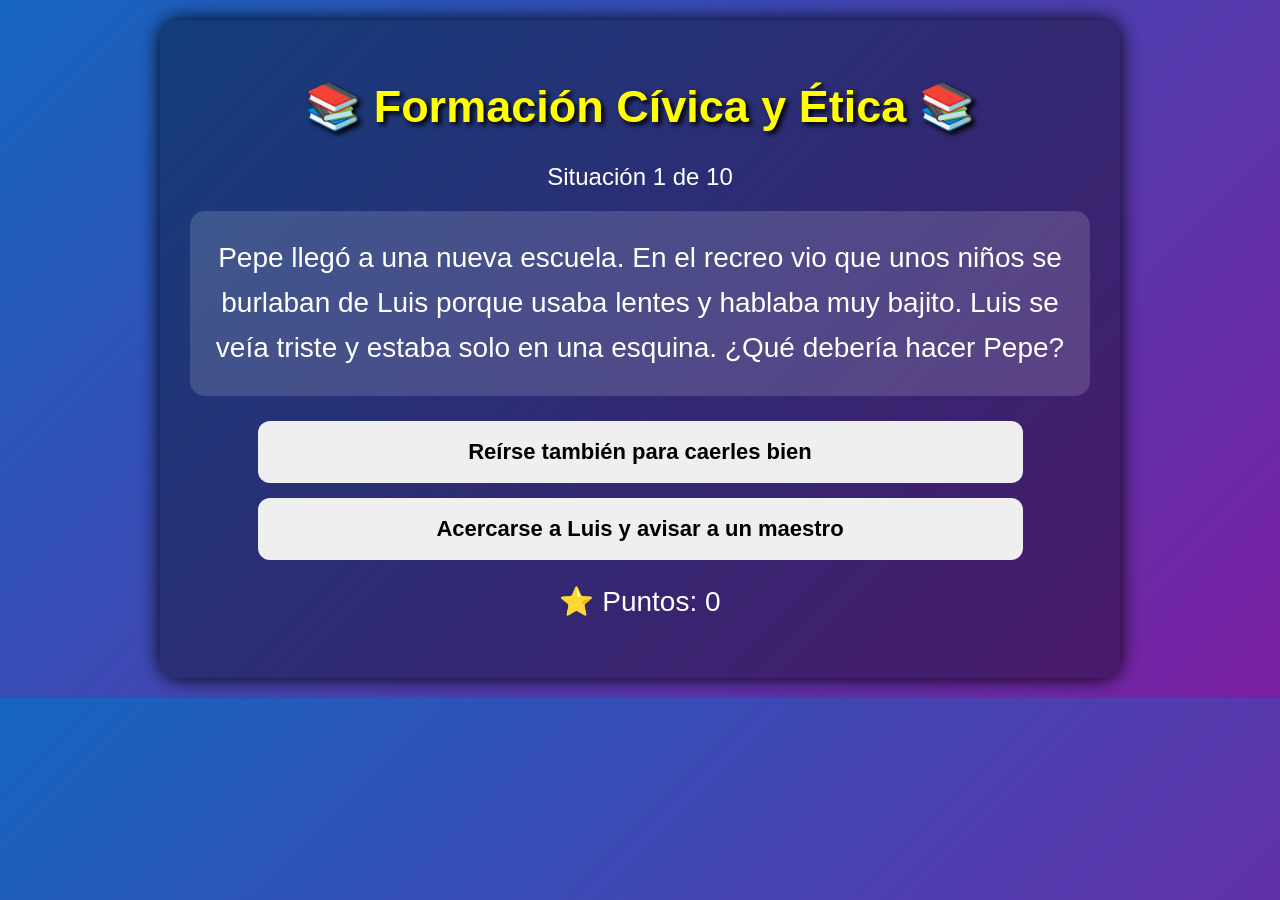
<file: angelfyc.html>
<!DOCTYPE html>
<html lang="es">
<head>
<meta charset="UTF-8">
<meta name="viewport" content="width=device-width, initial-scale=1.0">
<title>Historia de Formación Cívica y Ética</title>

<style>

body{
  font-family: Arial, sans-serif;
  margin:0;
  padding:20px;
  background: linear-gradient(135deg,#1565c0,#7b1fa2);
  color:white;
  text-align:center;
}

.contenedor{
  max-width:900px;
  margin:auto;
  background:rgba(0,0,0,0.35);
  padding:30px;
  border-radius:20px;
  box-shadow:0 0 20px black;
}

h1{
  font-size:45px;
  color:yellow;
  text-shadow:3px 3px 5px black;
}

#contador{
  font-size:24px;
  margin-bottom:20px;
}

#historia{
  font-size:28px;
  line-height:1.6;
  background:rgba(255,255,255,0.15);
  padding:25px;
  border-radius:15px;
  margin-bottom:25px;
}

.opcion{
  display:block;
  width:85%;
  margin:15px auto;
  padding:18px;
  font-size:22px;
  border:none;
  border-radius:12px;
  cursor:pointer;
  font-weight:bold;
  transition:0.3s;
}

.opcion:hover{
  transform:scale(1.05);
}

.correcta{
  background:green !important;
  color:white;
}

.incorrecta{
  background:red !important;
  color:white;
}

#mensaje{
  font-size:26px;
  margin-top:20px;
  color:yellow;
}

#puntos{
  font-size:28px;
  margin-top:25px;
}

#final{
  margin-top:30px;
  font-size:30px;
}

</style>
</head>

<body>

<div class="contenedor">

<h1>📚 Formación Cívica y Ética 📚</h1>

<div id="contador"></div>

<div id="historia"></div>

<div id="opciones"></div>

<div id="mensaje"></div>

<div id="puntos">
⭐ Puntos: 0
</div>

<div id="final"></div>

</div>

<script>

const situaciones = [

{
texto:
"Pepe llegó a una nueva escuela. En el recreo vio que unos niños se burlaban de Luis porque usaba lentes y hablaba muy bajito. Luis se veía triste y estaba solo en una esquina. ¿Qué debería hacer Pepe?",
opciones:[
"Reírse también para caerles bien",
"Acercarse a Luis y avisar a un maestro"
],
correcta:1,
explicacion:
"✅ Correcto. Ayudar y buscar apoyo de un adulto es lo correcto."
},

{
texto:
"Después del recreo, los niños escondieron la mochila de Luis. Luis comenzó a llorar porque no encontraba su tarea. ¿Qué debe hacer Pepe?",
opciones:[
"Ayudar a buscar la mochila y avisar a la maestra",
"Esconder otra mochila para vengarse"
],
correcta:0,
explicacion:
"✅ Correcto. Resolver problemas sin violencia es lo mejor."
},

{
texto:
"Uno de los niños le dijo a Pepe: 'Si ayudas a Luis, también te molestaremos'. Pepe sintió miedo. ¿Qué debería hacer?",
opciones:[
"Seguir ayudando y hablar con adultos",
"Dejar solo a Luis"
],
correcta:0,
explicacion:
"✅ Correcto. Nadie debe quedarse solo ante el bullying."
},

{
texto:
"En clase de deportes, Luis se cayó y algunos niños comenzaron a grabarlo con el celular para subir el video a internet. ¿Qué es lo correcto?",
opciones:[
"Pedir que dejen de grabar y ayudar a Luis",
"Compartir el video"
],
correcta:0,
explicacion:
"✅ Correcto. No debemos humillar ni compartir burlas."
},

{
texto:
"La maestra preguntó quién estaba molestando a Luis, pero nadie quería hablar. ¿Qué debería hacer Pepe?",
opciones:[
"Decir la verdad con respeto",
"Mentir para proteger a los niños"
],
correcta:0,
explicacion:
"✅ Correcto. Decir la verdad ayuda a resolver los problemas."
},

{
texto:
"Los papás de Luis fueron a la escuela para ayudar. Algunos niños comenzaron a pedir perdón. ¿Qué debe hacer Luis?",
opciones:[
"Escuchar las disculpas y seguir las reglas",
"Insultar a todos"
],
correcta:0,
explicacion:
"✅ Correcto. Resolver conflictos con respeto ayuda a mejorar."
},

{
texto:
"Un niño quería pelearse con los que molestaban a Luis para defenderlo. ¿Qué sería mejor?",
opciones:[
"Hablar con maestros y resolverlo sin golpes",
"Pelearse en el patio"
],
correcta:0,
explicacion:
"✅ Correcto. La violencia no resuelve los problemas."
},

{
texto:
"La escuela organizó una actividad sobre respeto y amistad. ¿Qué deberían hacer los alumnos?",
opciones:[
"Participar y aprender a convivir",
"Burlarse de la actividad"
],
correcta:0,
explicacion:
"✅ Correcto. Aprender sobre respeto mejora la convivencia."
},

{
texto:
"Después de varios días, Luis ya tenía más amigos y se sentía feliz. ¿Qué aprendió Pepe?",
opciones:[
"Que ayudar a otros es importante",
"Que ignorar problemas es mejor"
],
correcta:0,
explicacion:
"✅ Correcto. Ayudar y apoyar a otros hace una mejor escuela."
},

{
texto:
"Al final del año, la maestra preguntó qué fue lo más importante que aprendieron todos. ¿Cuál es la mejor respuesta?",
opciones:[
"Tratar a todos con respeto y pedir ayuda cuando sea necesario",
"Que pelear es la mejor solución"
],
correcta:0,
explicacion:
"✅ Correcto. El respeto y la comunicación son fundamentales."
}

];

let actual = 0;
let puntos = 0;
let correctas = 0;

function cargarSituacion(){

document.getElementById("contador").innerHTML =
"Situación " + (actual + 1) + " de 10";

document.getElementById("historia").innerHTML =
situaciones[actual].texto;

document.getElementById("mensaje").innerHTML = "";

const opcionesDiv =
document.getElementById("opciones");

opcionesDiv.innerHTML = "";

situaciones[actual].opciones.forEach((opcion,index)=>{

const boton = document.createElement("button");

boton.innerHTML = opcion;

boton.classList.add("opcion");

boton.onclick = ()=> verificar(index, boton);

opcionesDiv.appendChild(boton);

});

}

function verificar(index, boton){

const botones =
document.querySelectorAll(".opcion");

botones.forEach(btn => btn.disabled = true);

if(index === situaciones[actual].correcta){

boton.classList.add("correcta");

puntos += 2;
correctas++;

document.getElementById("mensaje").innerHTML =
situaciones[actual].explicacion;

}else{

boton.classList.add("incorrecta");

botones[situaciones[actual].correcta]
.classList.add("correcta");

document.getElementById("mensaje").innerHTML =
"❌ Esa no es la mejor opción.<br><br>" +
situaciones[actual].explicacion;

}

document.getElementById("puntos").innerHTML =
"⭐ Puntos: " + puntos;

actual++;

setTimeout(()=>{

if(actual < situaciones.length){

cargarSituacion();

}else{

terminarJuego();

}

}, 4000);

}

function terminarJuego(){

document.getElementById("historia").innerHTML =
"🏆 FIN DE LA HISTORIA 🏆";

document.getElementById("opciones").innerHTML = "";

document.getElementById("contador").innerHTML = "";

document.getElementById("final").innerHTML = `

✅ Respuestas correctas: ${correctas} de 10
<br><br>

⭐ Total de puntos: ${puntos}
<br><br>

📚 ¡Excelente trabajo!
Aprendiste cómo actuar correctamente ante el bullying escolar.
<br><br>

<button onclick="location.reload()"
style="
padding:15px 25px;
font-size:22px;
border:none;
border-radius:12px;
background:#ff9800;
color:white;
cursor:pointer;
font-weight:bold;
">
🔄 Jugar otra vez
</button>

`;

}

cargarSituacion();

</script>

</body>
</html>
</file>
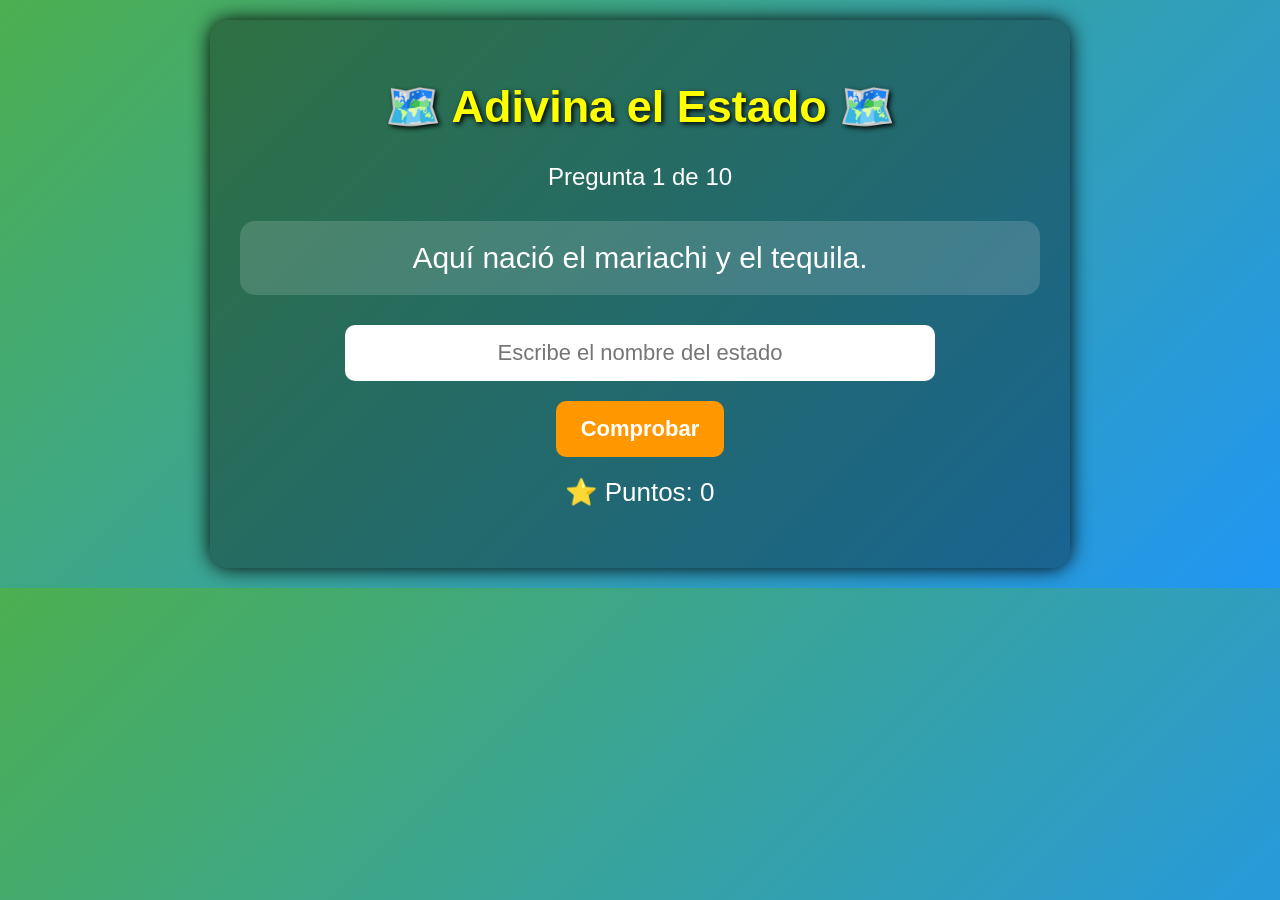
<file: angelgeografia.html>
<!DOCTYPE html>
<html lang="es">
<head>
  <meta charset="UTF-8">
  <meta name="viewport" content="width=device-width, initial-scale=1.0">
  <title>Adivina el Estado de México</title>

  <style>
    body{
      font-family: Arial, sans-serif;
      background: linear-gradient(135deg,#4caf50,#2196f3);
      color:white;
      text-align:center;
      margin:0;
      padding:20px;
    }

    .contenedor{
      max-width:800px;
      margin:auto;
      background:rgba(0,0,0,0.35);
      padding:30px;
      border-radius:20px;
      box-shadow:0 0 20px black;
    }

    h1{
      font-size:45px;
      color:yellow;
      text-shadow:2px 2px 5px black;
    }

    #pregunta{
      font-size:30px;
      margin:30px 0;
      background:rgba(255,255,255,0.15);
      padding:20px;
      border-radius:15px;
    }

    input{
      width:70%;
      padding:15px;
      font-size:22px;
      border:none;
      border-radius:10px;
      text-align:center;
    }

    button{
      margin-top:20px;
      padding:15px 25px;
      font-size:22px;
      border:none;
      border-radius:10px;
      background:#ff9800;
      color:white;
      cursor:pointer;
      font-weight:bold;
    }

    button:hover{
      background:#ff5722;
    }

    #mensaje{
      font-size:28px;
      margin-top:20px;
      color:yellow;
    }

    #puntos{
      font-size:26px;
      margin-top:20px;
    }

    #contador{
      font-size:24px;
      margin-bottom:15px;
    }

    #final{
      margin-top:30px;
      font-size:30px;
    }

  </style>
</head>

<body>

<div class="contenedor">

  <h1>🗺️ Adivina el Estado 🗺️</h1>

  <div id="contador">Pregunta 1 de 10</div>

  <div id="pregunta"></div>

  <input type="text" id="respuesta"
  placeholder="Escribe el nombre del estado">

  <br>

  <button onclick="verificar()">
    Comprobar
  </button>

  <div id="mensaje"></div>

  <div id="puntos">⭐ Puntos: 0</div>

  <div id="final"></div>

</div>

<script>

const estados = [

  {
    nombre:"Jalisco",
    descripcion:"Aquí nació el mariachi y el tequila."
  },

  {
    nombre:"Veracruz",
    descripcion:"Tiene playas, mucho café y un puerto famoso."
  },

  {
    nombre:"Yucatán",
    descripcion:"Aquí está Chichén Itzá y mucha cultura maya."
  },

  {
    nombre:"Nuevo León",
    descripcion:"Su capital es Monterrey y tiene muchas montañas."
  },

  {
    nombre:"Chiapas",
    descripcion:"Es famoso por sus cascadas y selvas."
  },

  {
    nombre:"Sonora",
    descripcion:"Tiene mucho desierto y hace mucho calor."
  },

  {
    nombre:"Sinaloa",
    descripcion:"Es conocido por su música de banda."
  },

  {
    nombre:"Puebla",
    descripcion:"Aquí se prepara el mole poblano."
  },

  {
    nombre:"Oaxaca",
    descripcion:"Es famoso por sus alebrijes y su comida."
  },

  {
    nombre:"Quintana Roo",
    descripcion:"Aquí están Cancún y muchas playas turquesa."
  }

];

let actual = 0;
let puntos = 0;
let correctas = 0;

function cargarPregunta(){

  document.getElementById("pregunta").innerHTML =
    estados[actual].descripcion;

  document.getElementById("respuesta").value = "";

  document.getElementById("mensaje").innerHTML = "";

  document.getElementById("contador").innerHTML =
    "Pregunta " + (actual + 1) + " de 10";

}

function verificar(){

  let respuesta =
    document.getElementById("respuesta").value.toLowerCase().trim();

  let correcto =
    estados[actual].nombre.toLowerCase();

  if(respuesta === correcto){

    puntos += 2;
    correctas++;

    document.getElementById("mensaje").innerHTML =
      "✅ ¡Correcto! Era " + estados[actual].nombre;

  }else{

    document.getElementById("mensaje").innerHTML =
      "❌ Incorrecto. Era " + estados[actual].nombre;

  }

  document.getElementById("puntos").innerHTML =
    "⭐ Puntos: " + puntos;

  actual++;

  setTimeout(()=>{

    if(actual < estados.length){

      cargarPregunta();

    }else{

      terminarJuego();

    }

  }, 2500);

}

function terminarJuego(){

  document.getElementById("pregunta").innerHTML =
    "🏆 Juego terminado 🏆";

  document.getElementById("respuesta").style.display = "none";

  document.querySelector("button").style.display = "none";

  document.getElementById("contador").innerHTML = "";

  document.getElementById("final").innerHTML = `
  
    ✅ Respuestas correctas: ${correctas} de 10
    <br><br>
    ⭐ Total de puntos: ${puntos}
    <br><br>
    🗺️ ¡Muy bien explorador de México!
    <br><br>

    <button onclick="location.reload()">
      🔄 Jugar otra vez
    </button>

  `;

}

cargarPregunta();

</script>

</body>
</html>
</file>
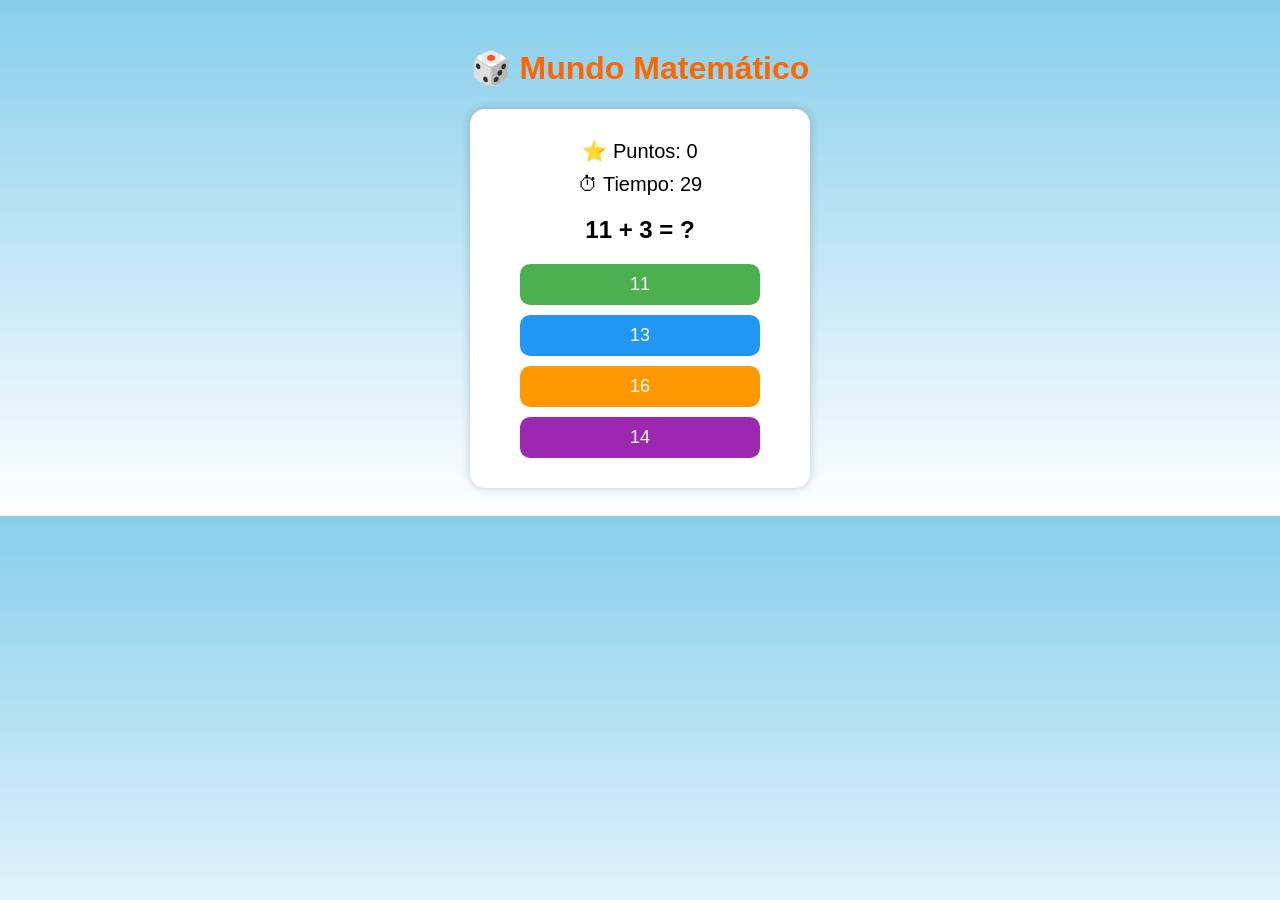
<file: angelmate.html>
<!DOCTYPE html>
<html lang="es">
<head>
<meta charset="UTF-8">
<title>Mini Juego</title>
<style>
    body {
        font-family: Arial, sans-serif;
        background: linear-gradient(#87CEEB, #ffffff);
        text-align: center;
        padding: 20px;
    }

    h1 {
        color: #ff6600;
    }

    #game {
        background: white;
        padding: 20px;
        border-radius: 15px;
        width: 300px;
        margin: auto;
        box-shadow: 0 0 10px rgba(0,0,0,0.2);
    }

    .btn {
        display: block;
        margin: 10px auto;
        padding: 10px;
        width: 80%;
        border: none;
        border-radius: 10px;
        font-size: 18px;
        cursor: pointer;
    }

    .btn:hover {
        opacity: 0.8;
    }

    .green { background: #4CAF50; color: white; }
    .blue { background: #2196F3; color: white; }
    .orange { background: #ff9800; color: white; }
    .purple { background: #9c27b0; color: white; }

    #score, #timer {
        font-size: 20px;
        margin: 10px;
    }
</style>
</head>
<body>

<h1>🎲 Mundo Matemático</h1>

<div id="game">
    <div id="score">⭐ Puntos: 0</div>
    <div id="timer">⏱ Tiempo: 30</div>

    <h2 id="question">?</h2>

    <button class="btn green" onclick="checkAnswer(this)"></button>
    <button class="btn blue" onclick="checkAnswer(this)"></button>
    <button class="btn orange" onclick="checkAnswer(this)"></button>
    <button class="btn purple" onclick="checkAnswer(this)"></button>
</div>

<script>
let score = 0;
let correctAnswer = 0;
let time = 30;

function newQuestion() {
    let a = Math.floor(Math.random() * 20);
    let b = Math.floor(Math.random() * 20);

    correctAnswer = a + b;

    document.getElementById("question").innerText = `${a} + ${b} = ?`;

    let answers = [correctAnswer];

    while (answers.length < 4) {
        let wrong = correctAnswer + Math.floor(Math.random() * 10) - 5;
        if (!answers.includes(wrong) && wrong >= 0) {
            answers.push(wrong);
        }
    }

    answers.sort(() => Math.random() - 0.5);

    let buttons = document.querySelectorAll(".btn");
    buttons.forEach((btn, i) => {
        btn.innerText = answers[i];
    });
}

function checkAnswer(btn) {
    if (parseInt(btn.innerText) === correctAnswer) {
        score += 10;
        alert("✅ ¡Bien!");
    } else {
        alert("❌ Intenta otra vez");
    }

    document.getElementById("score").innerText = "⭐ Puntos: " + score;
    newQuestion();
}

function countdown() {
    time--;
    document.getElementById("timer").innerText = "⏱ Tiempo: " + time;

    if (time <= 0) {
        alert("⏰ Fin del juego. Puntos: " + score);
        location.reload();
    }
}

setInterval(countdown, 1000);

newQuestion();
</script>

</body>
</html>
</file>
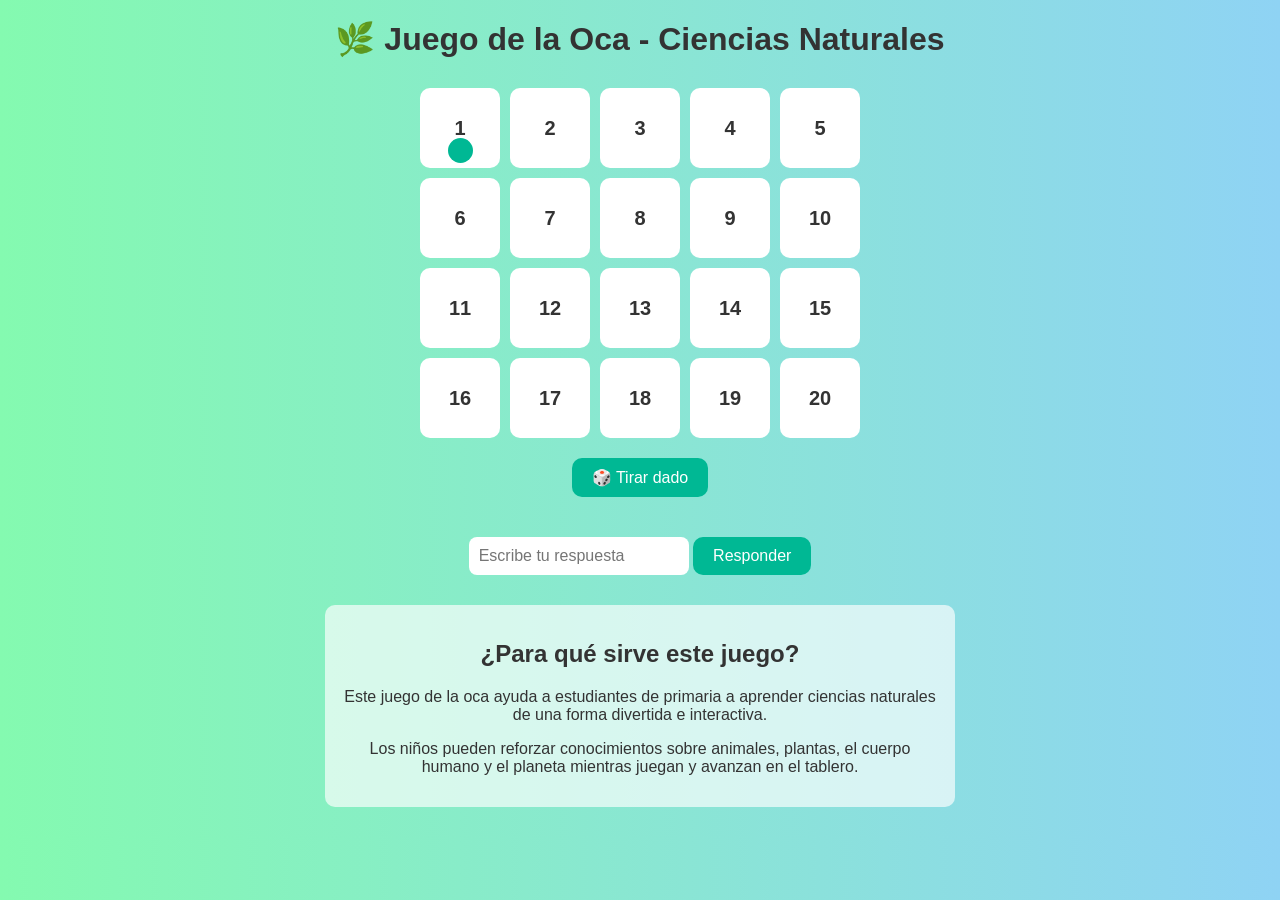
<file: cienciasvalentina.html>
<!DOCTYPE html>
<html lang="es">
<head>
<meta charset="UTF-8">
<title>Juego de la Oca - Ciencias Naturales</title>

<style>
body{
    font-family: Arial, sans-serif;
    text-align:center;
    background: linear-gradient(to right, #84fab0, #8fd3f4);
    color:#333;
}

h1{
    margin-top:20px;
}

#tablero{
    display:grid;
    grid-template-columns: repeat(5,80px);
    gap:10px;
    justify-content:center;
    margin-top:30px;
}

.casilla{
    width:80px;
    height:80px;
    background:white;
    border-radius:10px;
    display:flex;
    align-items:center;
    justify-content:center;
    font-size:20px;
    font-weight:bold;
    position:relative;
}

.jugador{
    width:25px;
    height:25px;
    background:#00b894;
    border-radius:50%;
    position:absolute;
    bottom:5px;
}

button{
    padding:10px 20px;
    border:none;
    border-radius:10px;
    background:#00b894;
    color:white;
    font-size:16px;
    cursor:pointer;
    margin-top:20px;
}

#pregunta{
    margin-top:20px;
    font-size:20px;
}

input{
    padding:10px;
    border-radius:8px;
    border:none;
    font-size:16px;
}

#mensaje{
    margin-top:20px;
    font-size:22px;
    font-weight:bold;
}

.info{
    margin:30px auto;
    padding:15px;
    background:#ffffffaa;
    border-radius:10px;
    max-width:600px;
}
</style>
</head>

<body>

<h1>🌿 Juego de la Oca - Ciencias Naturales</h1>

<div id="tablero"></div>

<button onclick="tirarDado()">🎲 Tirar dado</button>

<div id="pregunta"></div>

<input type="text" id="respuesta" placeholder="Escribe tu respuesta">

<button onclick="verificar()">Responder</button>

<div id="mensaje"></div>

<div class="info">
<h2>¿Para qué sirve este juego?</h2>

<p>
Este juego de la oca ayuda a estudiantes de primaria a aprender ciencias naturales de una forma divertida e interactiva.
</p>

<p>
Los niños pueden reforzar conocimientos sobre animales, plantas, el cuerpo humano y el planeta mientras juegan y avanzan en el tablero.
</p>
</div>

<script>
const tablero = document.getElementById("tablero");

for(let i=1; i<=20; i++){

    const casilla = document.createElement("div");
    casilla.classList.add("casilla");
    casilla.id = "casilla"+i;
    casilla.innerHTML = i;

    tablero.appendChild(casilla);
}

let posicion = 1;

const jugador = document.createElement("div");
jugador.classList.add("jugador");

document.getElementById("casilla1").appendChild(jugador);

const preguntas = [
{p:"¿Qué necesitan las plantas para vivir?", r:"agua"},
{p:"¿Qué gas respiramos?", r:"oxigeno"},
{p:"¿Cuál es el planeta donde vivimos?", r:"tierra"},
{p:"¿Qué animal vive en el agua?", r:"pez"},
{p:"¿Qué parte del cuerpo usamos para ver?", r:"ojos"},
{p:"¿Qué estado del agua es el hielo?", r:"solido"}
];

let respuestaCorrecta = "";

function tirarDado(){

    const dado = Math.floor(Math.random()*6)+1;

    posicion += dado;

    if(posicion > 20){
        posicion = 20;
    }

    moverJugador();

    const aleatoria =
    preguntas[Math.floor(Math.random()*preguntas.length)];

    document.getElementById("pregunta").innerHTML =
    "❓ " + aleatoria.p;

    respuestaCorrecta = aleatoria.r;

    if(posicion === 20){

        document.getElementById("mensaje").innerHTML =
        "🎉 ¡Ganaste el juego!";
    }
}

function moverJugador(){

    document.querySelectorAll(".jugador").forEach(j=>j.remove());

    document.getElementById("casilla"+posicion)
    .appendChild(jugador);
}

function verificar(){

    const respuesta =
    document.getElementById("respuesta")
    .value
    .trim()
    .toLowerCase();

    if(respuesta === respuestaCorrecta.toLowerCase()){

        document.getElementById("mensaje").innerHTML =
        "✅ ¡Respuesta correcta!";

    }else{

        document.getElementById("mensaje").innerHTML =
        "❌ Incorrecto. Respuesta: " + respuestaCorrecta;
    }

    document.getElementById("respuesta").value = "";
}
</script>

</body>
</html>
</file>
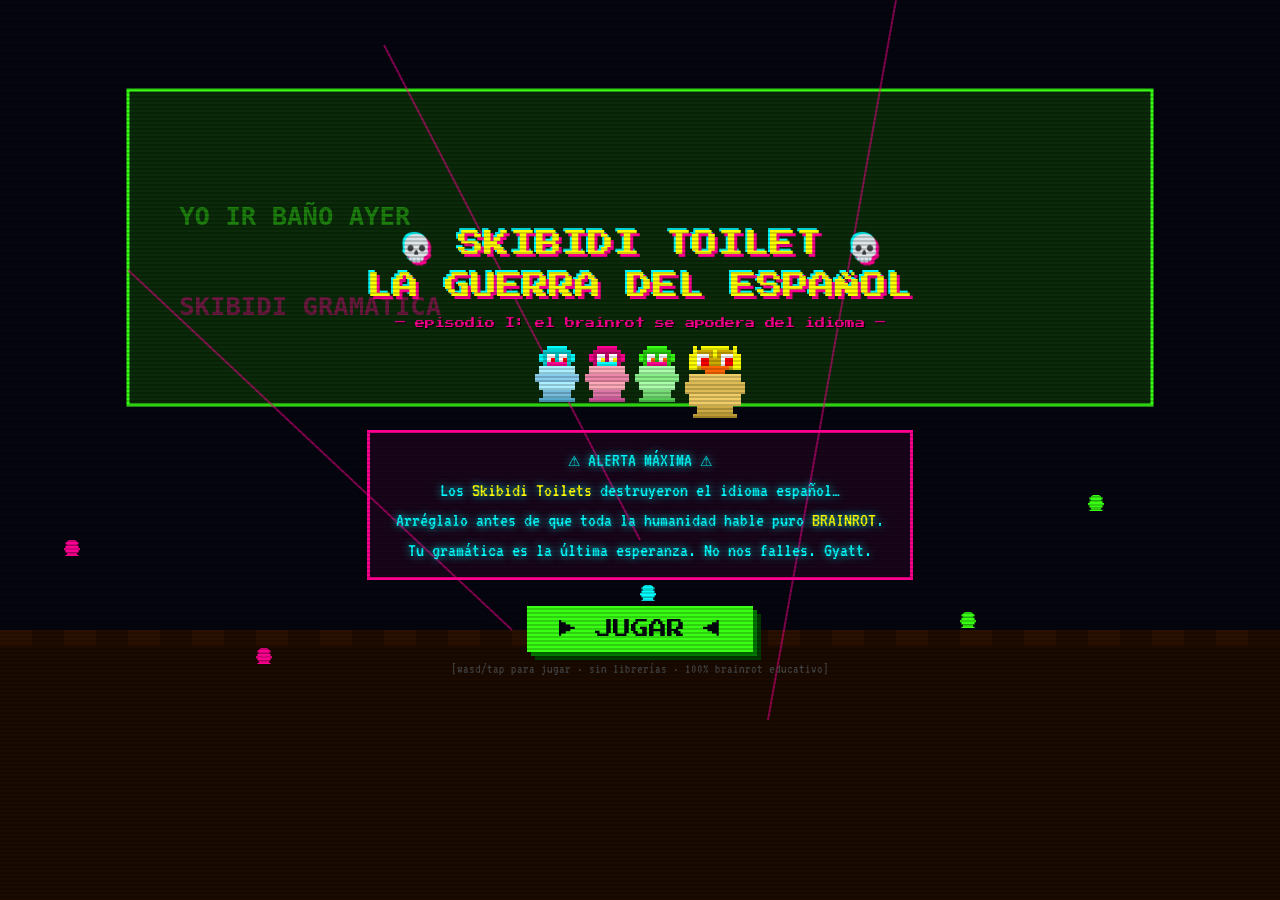
<file: español.html>
<!DOCTYPE html>
<html lang="es">
<head>
<meta charset="UTF-8">
<meta name="viewport" content="width=device-width, initial-scale=1.0">
<title>Skibidi Toilet: La Guerra del Español</title>
<style>
  @import url('https://fonts.googleapis.com/css2?family=Press+Start+2P&family=VT323:wght@400&display=swap');

  :root {
    --neon-green: #39ff14;
    --neon-pink: #ff0090;
    --neon-cyan: #00ffff;
    --neon-yellow: #ffff00;
    --neon-orange: #ff6600;
    --dark-bg: #050510;
    --dark2: #0a0a1a;
    --pixel-border: 3px solid;
    --glitch-color: #ff0090;
  }

  * { margin: 0; padding: 0; box-sizing: border-box; image-rendering: pixelated; }

  body {
    background: var(--dark-bg);
    font-family: 'Press Start 2P', monospace;
    color: var(--neon-green);
    overflow: hidden;
    height: 100vh;
    width: 100vw;
    cursor: url("data:image/svg+xml,%3Csvg xmlns='http://www.w3.org/2000/svg' width='16' height='16'%3E%3Crect x='6' y='0' width='4' height='4' fill='%2339ff14'/%3E%3Crect x='4' y='4' width='8' height='8' fill='%2339ff14'/%3E%3Crect x='2' y='6' width='4' height='4' fill='%2339ff14'/%3E%3Crect x='10' y='6' width='4' height='4' fill='%2339ff14'/%3E%3C/svg%3E"), auto;
  }

  /* ── SCANLINES ── */
  body::before {
    content: '';
    position: fixed;
    inset: 0;
    background: repeating-linear-gradient(0deg, transparent, transparent 2px, rgba(0,0,0,.18) 2px, rgba(0,0,0,.18) 4px);
    pointer-events: none;
    z-index: 9999;
  }

  /* ── SCREENS ── */
  .screen { display: none; position: absolute; inset: 0; flex-direction: column; align-items: center; justify-content: center; padding: 16px; }
  .screen.active { display: flex; }

  /* ════════════════════════ INTRO SCREEN ════════════════════════ */
  #intro-screen { background: var(--dark-bg); overflow: hidden; }

  /* classroom background tiles */
  #intro-screen .bg-classroom {
    position: absolute; inset: 0; overflow: hidden; z-index: 0;
  }
  .bg-row { display: flex; }
  .bg-tile { width: 48px; height: 48px; flex-shrink: 0; }

  .intro-content { position: relative; z-index: 1; text-align: center; max-width: 680px; }

  .game-title {
    font-family: 'Press Start 2P', monospace;
    font-size: clamp(14px, 3.5vw, 26px);
    color: var(--neon-yellow);
    text-shadow: 3px 3px 0 var(--neon-pink), -2px -2px 0 var(--neon-cyan);
    line-height: 1.6;
    animation: titleGlitch 2.5s infinite;
    margin-bottom: 10px;
  }
  .game-subtitle {
    font-size: clamp(7px, 1.4vw, 10px);
    color: var(--neon-pink);
    text-shadow: 1px 1px 0 #000;
    margin-bottom: 18px;
  }

  @keyframes titleGlitch {
    0%,94%,100% { text-shadow: 3px 3px 0 var(--neon-pink), -2px -2px 0 var(--neon-cyan); transform: translate(0); }
    95% { text-shadow: -4px 0 var(--neon-pink), 4px 0 var(--neon-cyan); transform: translate(3px,-2px); }
    97% { text-shadow: 4px 0 var(--neon-green), -4px 0 var(--neon-orange); transform: translate(-3px,2px); }
  }

  /* toilet army pixel art */
  .toilet-army { display: flex; justify-content: center; gap: 6px; margin: 12px 0; flex-wrap: wrap; }
  .toilet-sprite { display: inline-block; animation: bounce 0.8s infinite alternate; }
  .toilet-sprite:nth-child(2) { animation-delay: .2s; }
  .toilet-sprite:nth-child(3) { animation-delay: .4s; }
  .toilet-sprite:nth-child(4) { animation-delay: .6s; }

  @keyframes bounce { from { transform: translateY(0); } to { transform: translateY(-8px); } }

  .lore-box {
    border: 3px solid var(--neon-pink);
    background: rgba(255,0,144,.08);
    padding: 12px 16px;
    font-family: 'VT323', monospace;
    font-size: clamp(14px, 2.5vw, 20px);
    color: var(--neon-cyan);
    line-height: 1.5;
    margin: 12px 0;
    text-shadow: 0 0 8px var(--neon-cyan);
    max-width: 600px;
  }
  .lore-box span { color: var(--neon-yellow); }

  .btn-play {
    font-family: 'Press Start 2P', monospace;
    font-size: clamp(12px, 2vw, 18px);
    color: var(--dark-bg);
    background: var(--neon-green);
    border: none;
    padding: 14px 32px;
    cursor: pointer;
    box-shadow: 4px 4px 0 #007800, 8px 8px 0 #003d00;
    transition: transform .1s, box-shadow .1s;
    margin-top: 14px;
    animation: pulse 1.5s infinite;
  }
  .btn-play:hover { transform: translate(2px,2px); box-shadow: 2px 2px 0 #007800; }
  .btn-play:active { transform: translate(4px,4px); box-shadow: none; }
  @keyframes pulse { 0%,100% { filter: brightness(1); } 50% { filter: brightness(1.3); } }

  /* ════════════════════════ GAME SCREEN ════════════════════════ */
  #game-screen { background: var(--dark2); flex-direction: column; gap: 0; justify-content: flex-start; padding: 0; }

  /* HUD */
  .hud {
    width: 100%; background: #000;
    border-bottom: 3px solid var(--neon-green);
    display: flex; align-items: center; justify-content: space-between;
    padding: 8px 14px; flex-shrink: 0;
    flex-wrap: wrap; gap: 6px;
  }
  .hud-section { display: flex; align-items: center; gap: 8px; }
  .hud-label { font-size: 7px; color: #888; }
  .hud-val { font-size: 10px; color: var(--neon-yellow); }
  .lives-display { display: flex; gap: 4px; }
  .life-icon { font-size: 14px; filter: drop-shadow(0 0 4px red); }
  .life-icon.lost { filter: grayscale(1) opacity(.3); }

  .xp-bar-wrap { flex: 1; min-width: 80px; max-width: 200px; }
  .xp-bar-bg { height: 10px; background: #111; border: 2px solid var(--neon-cyan); }
  .xp-bar-fill { height: 100%; background: var(--neon-cyan); transition: width .4s; box-shadow: 0 0 6px var(--neon-cyan); }

  /* narrator */
  .narrator-box {
    width: 100%;
    background: #000;
    border-bottom: 2px solid var(--neon-pink);
    padding: 5px 14px;
    font-family: 'VT323', monospace;
    font-size: clamp(13px, 2.5vw, 18px);
    color: var(--neon-pink);
    text-shadow: 0 0 8px var(--neon-pink);
    min-height: 28px;
    flex-shrink: 0;
  }

  /* question area */
  .question-area {
    flex: 1; display: flex; flex-direction: column;
    align-items: center; justify-content: center;
    padding: 16px; gap: 14px; overflow-y: auto;
  }

  .category-tag {
    font-size: 7px; color: var(--neon-orange);
    border: 2px solid var(--neon-orange);
    padding: 3px 8px; text-transform: uppercase;
    letter-spacing: 2px;
  }

  .question-text {
    font-size: clamp(9px, 2vw, 13px);
    color: #fff;
    text-align: center;
    max-width: 640px;
    line-height: 1.8;
    text-shadow: 0 0 10px var(--neon-green);
  }

  .options-grid {
    display: grid;
    grid-template-columns: 1fr 1fr;
    gap: 10px;
    width: 100%; max-width: 620px;
  }

  .opt-btn {
    font-family: 'Press Start 2P', monospace;
    font-size: clamp(7px, 1.5vw, 10px);
    color: var(--neon-cyan);
    background: #050520;
    border: 3px solid var(--neon-cyan);
    padding: 12px 10px;
    cursor: pointer;
    text-align: left;
    line-height: 1.6;
    transition: background .15s, transform .1s;
    word-break: break-word;
  }
  .opt-btn:hover:not(:disabled) { background: rgba(0,255,255,.15); transform: scale(1.02); }
  .opt-btn.correct { background: rgba(57,255,20,.25) !important; border-color: var(--neon-green) !important; color: var(--neon-green) !important; }
  .opt-btn.wrong { background: rgba(255,0,0,.25) !important; border-color: #ff0000 !important; color: #ff4444 !important; }
  .opt-btn:disabled { cursor: default; }

  /* boss bar */
  .boss-bar-wrap {
    width: 100%; display: none;
    background: #000; border-bottom: 2px solid #ff0000;
    padding: 4px 14px;
  }
  .boss-bar-wrap.active { display: block; }
  .boss-label { font-size: 7px; color: #ff0000; margin-bottom: 3px; }
  .boss-bar-bg { height: 12px; background: #200000; border: 2px solid #ff0000; }
  .boss-bar-fill { height: 100%; background: #ff0000; transition: width .3s; box-shadow: 0 0 8px #ff0000; }

  /* timer */
  .timer-display {
    font-size: clamp(20px, 5vw, 36px);
    color: var(--neon-yellow);
    text-shadow: 0 0 12px var(--neon-yellow);
    display: none;
  }
  .timer-display.active { display: block; }
  .timer-display.danger { color: #ff0000; animation: timerPanic .3s infinite alternate; }
  @keyframes timerPanic { from { transform: scale(1); } to { transform: scale(1.2); } }

  /* ════════════════════════ GAMEOVER / WIN ════════════════════════ */
  #gameover-screen, #win-screen { background: rgba(0,0,0,.92); }
  .end-title {
    font-size: clamp(18px, 5vw, 36px);
    animation: titleGlitch 1s infinite;
    margin-bottom: 16px;
    text-align: center;
  }
  .end-score { font-size: clamp(10px, 2.5vw, 16px); margin-bottom: 24px; color: var(--neon-cyan); }
  .btn-restart {
    font-family: 'Press Start 2P', monospace;
    font-size: clamp(9px, 1.8vw, 13px);
    color: #000; background: var(--neon-pink);
    border: none; padding: 12px 24px;
    cursor: pointer;
    box-shadow: 4px 4px 0 #880044;
  }
  .btn-restart:hover { filter: brightness(1.2); }

  /* ════════════════════════ PIXEL ART SPRITES (SVG inline) ════════════════════════ */
  /* Toilet SVG drawn purely with CSS boxes */
  .pixel-toilet {
    width: 40px; height: 52px;
    display: grid; grid-template-columns: repeat(8, 5px); grid-template-rows: repeat(10, 5px);
    gap: 0;
  }

  /* ── EFFECTS ── */
  .screen-flash {
    position: fixed; inset: 0;
    pointer-events: none; z-index: 9998;
    opacity: 0;
    transition: opacity .1s;
  }
  .screen-flash.red { background: rgba(255,0,0,.4); }
  .screen-flash.green { background: rgba(57,255,20,.25); }
  .screen-flash.show { opacity: 1; }

  .floating-text {
    position: fixed;
    font-family: 'Press Start 2P', monospace;
    font-size: 12px;
    pointer-events: none;
    z-index: 9997;
    animation: floatUp 1.2s forwards;
  }
  @keyframes floatUp {
    0% { transform: translateY(0) scale(1); opacity: 1; }
    100% { transform: translateY(-80px) scale(1.5); opacity: 0; }
  }

  .glitch-overlay {
    position: fixed; inset: 0; z-index: 9996;
    pointer-events: none; opacity: 0;
    background: repeating-linear-gradient(
      90deg, rgba(255,0,144,.06) 0px, transparent 2px, transparent 20px, rgba(0,255,255,.06) 20px, transparent 22px
    );
  }
  .glitch-overlay.active { opacity: 1; animation: glitchAnim .4s steps(1) forwards; }
  @keyframes glitchAnim {
    0%   { clip-path: polygon(0 15%, 100% 15%, 100% 20%, 0 20%); transform: translateX(-6px); }
    25%  { clip-path: polygon(0 50%, 100% 50%, 100% 55%, 0 55%); transform: translateX(6px); }
    50%  { clip-path: polygon(0 75%, 100% 75%, 100% 80%, 0 80%); transform: translateX(-4px); }
    75%  { clip-path: none; transform: none; }
    100% { opacity: 0; }
  }

  /* boss entrance */
  .boss-popup {
    position: fixed; inset: 0; z-index: 9990;
    display: flex; align-items: center; justify-content: center;
    background: rgba(0,0,0,.85); flex-direction: column; gap: 12px;
    text-align: center;
  }
  .boss-popup.hidden { display: none; }
  .boss-title { font-size: clamp(16px, 4vw, 30px); color: #ff0000; animation: titleGlitch .5s infinite; }
  .boss-sub { font-family: 'VT323', monospace; font-size: 22px; color: var(--neon-yellow); }

  /* progress indicator */
  .wave-indicator { font-size: 8px; color: #666; }

  /* scrollbar */
  ::-webkit-scrollbar { width: 6px; }
  ::-webkit-scrollbar-track { background: #000; }
  ::-webkit-scrollbar-thumb { background: var(--neon-green); }

  @media (max-width: 480px) {
    .options-grid { grid-template-columns: 1fr; }
    .hud { padding: 5px 8px; }
  }
</style>
</head>
<body>

<!-- ══════════════ EFFECTS ══════════════ -->
<div class="screen-flash red" id="flashRed"></div>
<div class="screen-flash green" id="flashGreen"></div>
<div class="glitch-overlay" id="glitchOverlay"></div>

<!-- ══════════════ INTRO SCREEN ══════════════ -->
<div class="screen active" id="intro-screen">
  <canvas id="bgCanvas" style="position:absolute;inset:0;width:100%;height:100%;z-index:0;"></canvas>
  <div class="intro-content">
    <div class="game-title">💀 SKIBIDI TOILET 💀<br>LA GUERRA DEL ESPAÑOL</div>
    <div class="game-subtitle">— episodio I: el brainrot se apodera del idioma —</div>

    <div class="toilet-army">
      <!-- Toilet sprites via SVG -->
      <svg class="toilet-sprite" width="44" height="56" viewBox="0 0 11 14" xmlns="http://www.w3.org/2000/svg">
        <rect x="3" y="0" width="5" height="1" fill="#00ffff"/>
        <rect x="2" y="1" width="7" height="4" fill="#00cccc"/>
        <rect x="1" y="2" width="1" height="2" fill="#00ffff"/>
        <rect x="9" y="2" width="1" height="2" fill="#00ffff"/>
        <!-- eyes -->
        <rect x="3" y="2" width="2" height="2" fill="#fff"/>
        <rect x="6" y="2" width="2" height="2" fill="#fff"/>
        <rect x="4" y="3" width="1" height="1" fill="#ff0000"/>
        <rect x="7" y="3" width="1" height="1" fill="#ff0000"/>
        <!-- mouth -->
        <rect x="3" y="4" width="5" height="1" fill="#ff0090"/>
        <!-- body (tank) -->
        <rect x="1" y="5" width="9" height="6" fill="#aaeeff"/>
        <rect x="0" y="7" width="11" height="2" fill="#88ccee"/>
        <!-- lid -->
        <rect x="2" y="11" width="7" height="2" fill="#77bbdd"/>
        <rect x="1" y="13" width="9" height="1" fill="#55aacc"/>
      </svg>
      <svg class="toilet-sprite" width="44" height="56" viewBox="0 0 11 14" xmlns="http://www.w3.org/2000/svg">
        <rect x="3" y="0" width="5" height="1" fill="#ff0090"/>
        <rect x="2" y="1" width="7" height="4" fill="#cc0070"/>
        <rect x="1" y="2" width="1" height="2" fill="#ff0090"/>
        <rect x="9" y="2" width="1" height="2" fill="#ff0090"/>
        <rect x="3" y="2" width="2" height="2" fill="#fff"/>
        <rect x="6" y="2" width="2" height="2" fill="#fff"/>
        <rect x="4" y="3" width="1" height="1" fill="#ffff00"/>
        <rect x="7" y="3" width="1" height="1" fill="#ffff00"/>
        <rect x="3" y="4" width="5" height="1" fill="#00ffff"/>
        <rect x="1" y="5" width="9" height="6" fill="#ffaabb"/>
        <rect x="0" y="7" width="11" height="2" fill="#ee88aa"/>
        <rect x="2" y="11" width="7" height="2" fill="#dd77aa"/>
        <rect x="1" y="13" width="9" height="1" fill="#cc5599"/>
      </svg>
      <svg class="toilet-sprite" width="44" height="56" viewBox="0 0 11 14" xmlns="http://www.w3.org/2000/svg">
        <rect x="3" y="0" width="5" height="1" fill="#39ff14"/>
        <rect x="2" y="1" width="7" height="4" fill="#27cc0e"/>
        <rect x="1" y="2" width="1" height="2" fill="#39ff14"/>
        <rect x="9" y="2" width="1" height="2" fill="#39ff14"/>
        <rect x="3" y="2" width="2" height="2" fill="#fff"/>
        <rect x="6" y="2" width="2" height="2" fill="#fff"/>
        <rect x="4" y="3" width="1" height="1" fill="#ff6600"/>
        <rect x="7" y="3" width="1" height="1" fill="#ff6600"/>
        <rect x="3" y="4" width="5" height="1" fill="#ff0090"/>
        <rect x="1" y="5" width="9" height="6" fill="#aaffaa"/>
        <rect x="0" y="7" width="11" height="2" fill="#88ee88"/>
        <rect x="2" y="11" width="7" height="2" fill="#77dd77"/>
        <rect x="1" y="13" width="9" height="1" fill="#55cc55"/>
      </svg>
      <svg class="toilet-sprite" width="60" height="72" viewBox="0 0 15 18" xmlns="http://www.w3.org/2000/svg">
        <!-- TITAN -->
        <rect x="4" y="0" width="7" height="1" fill="#ffff00"/>
        <rect x="2" y="1" width="11" height="5" fill="#ccaa00"/>
        <rect x="1" y="2" width="2" height="4" fill="#ffff00"/>
        <rect x="12" y="2" width="2" height="4" fill="#ffff00"/>
        <rect x="3" y="2" width="3" height="3" fill="#fff"/>
        <rect x="9" y="2" width="3" height="3" fill="#fff"/>
        <rect x="4" y="3" width="2" height="2" fill="#ff0000"/>
        <rect x="10" y="3" width="2" height="2" fill="#ff0000"/>
        <rect x="4" y="5" width="7" height="1" fill="#ff6600"/>
        <rect x="5" y="6" width="5" height="1" fill="#ff6600"/>
        <rect x="1" y="7" width="13" height="8" fill="#eecc66"/>
        <rect x="0" y="9" width="15" height="3" fill="#ddbb55"/>
        <rect x="3" y="15" width="9" height="2" fill="#ccaa44"/>
        <rect x="2" y="17" width="11" height="1" fill="#bb9933"/>
        <!-- crown spikes -->
        <rect x="2" y="0" width="1" height="2" fill="#ffff00"/>
        <rect x="7" y="0" width="1" height="3" fill="#ffff00"/>
        <rect x="12" y="0" width="1" height="2" fill="#ffff00"/>
      </svg>
    </div>

    <div class="lore-box">
      ⚠️ ALERTA MÁXIMA ⚠️<br>
      Los <span>Skibidi Toilets</span> destruyeron el idioma español…<br>
      Arréglalo antes de que toda la humanidad hable puro <span>BRAINROT</span>.<br>
      Tu gramática es la última esperanza. No nos falles. Gyatt.
    </div>

    <button class="btn-play" onclick="startGame()">▶ JUGAR ◀</button>
    <div style="font-family:'VT323',monospace;font-size:14px;color:#444;margin-top:10px;">
      [wasd/tap para jugar · sin librerías · 100% brainrot educativo]
    </div>
  </div>
</div>

<!-- ══════════════ GAME SCREEN ══════════════ -->
<div class="screen" id="game-screen">
  <!-- HUD -->
  <div class="hud">
    <div class="hud-section">
      <div>
        <div class="hud-label">PUNTOS</div>
        <div class="hud-val" id="scoreDisplay">0</div>
      </div>
    </div>
    <div class="hud-section" style="flex-direction:column;align-items:center;gap:3px;">
      <div class="hud-label" style="text-align:center;">NIVEL DE ESPAÑOL</div>
      <div class="xp-bar-wrap">
        <div class="xp-bar-bg"><div class="xp-bar-fill" id="xpBar" style="width:0%"></div></div>
      </div>
      <div class="wave-indicator" id="waveIndicator">OLEADA 1</div>
    </div>
    <div class="hud-section">
      <div>
        <div class="hud-label">VIDAS</div>
        <div class="lives-display" id="livesDisplay"></div>
      </div>
    </div>
  </div>

  <!-- Boss HP bar -->
  <div class="boss-bar-wrap" id="bossBarWrap">
    <div class="boss-label">👑 TITAN SKIBIDI HP</div>
    <div class="boss-bar-bg"><div class="boss-bar-fill" id="bossBar" style="width:100%"></div></div>
  </div>

  <!-- Narrator -->
  <div class="narrator-box" id="narratorBox">📺 cargando transmisión skibidi...</div>

  <!-- Question Area -->
  <div class="question-area">
    <div class="category-tag" id="categoryTag">categoría</div>
    <div class="timer-display" id="timerDisplay">⏱ 10</div>
    <div class="question-text" id="questionText">cargando pregunta...</div>
    <div class="options-grid" id="optionsGrid"></div>
  </div>
</div>

<!-- ══════════════ GAME OVER SCREEN ══════════════ -->
<div class="screen" id="gameover-screen">
  <div class="end-title" style="color:#ff0000;">💀 GAME OVER 💀</div>
  <svg width="80" height="100" viewBox="0 0 11 14" xmlns="http://www.w3.org/2000/svg" style="margin:10px auto;display:block;">
    <rect x="3" y="0" width="5" height="1" fill="#ff0000"/>
    <rect x="2" y="1" width="7" height="4" fill="#880000"/>
    <rect x="3" y="2" width="2" height="2" fill="#fff"/>
    <rect x="6" y="2" width="2" height="2" fill="#fff"/>
    <rect x="4" y="3" width="1" height="1" fill="#000"/>
    <rect x="7" y="3" width="1" height="1" fill="#000"/>
    <rect x="4" y="4" width="3" height="1" fill="#ff0000"/>
    <rect x="1" y="5" width="9" height="6" fill="#550000"/>
    <rect x="2" y="11" width="7" height="2" fill="#440000"/>
    <rect x="1" y="13" width="9" height="1" fill="#330000"/>
  </svg>
  <div class="end-score" id="gameoverScore">Puntuación: 0</div>
  <div style="font-family:'VT323',monospace;font-size:18px;color:#ff6666;margin-bottom:20px;text-align:center;">
    el brainrot te venció...<br>el skibidi toilet te comió el cerebro.<br>¡vuelve a intentarlo, sigma!
  </div>
  <button class="btn-restart" onclick="restartGame()">↩ REINTENTAR</button>
</div>

<!-- ══════════════ WIN SCREEN ══════════════ -->
<div class="screen" id="win-screen">
  <div class="end-title" style="color:var(--neon-yellow);">🏆 VICTORIA 🏆</div>
  <svg width="80" height="100" viewBox="0 0 11 14" xmlns="http://www.w3.org/2000/svg" style="margin:10px auto;display:block;filter:drop-shadow(0 0 8px gold);">
    <rect x="3" y="0" width="5" height="1" fill="#ffff00"/>
    <rect x="2" y="1" width="7" height="4" fill="#ccaa00"/>
    <rect x="3" y="2" width="2" height="2" fill="#fff"/>
    <rect x="6" y="2" width="2" height="2" fill="#fff"/>
    <rect x="4" y="3" width="1" height="1" fill="#39ff14"/>
    <rect x="7" y="3" width="1" height="1" fill="#39ff14"/>
    <rect x="3" y="4" width="1" height="1" fill="#ffff00"/>
    <rect x="7" y="4" width="1" height="1" fill="#ffff00"/>
    <rect x="4" y="4" width="3" height="1" fill="#fff"/>
    <rect x="1" y="5" width="9" height="6" fill="#eecc66"/>
    <rect x="2" y="11" width="7" height="2" fill="#ddbb55"/>
    <rect x="1" y="13" width="9" height="1" fill="#ccaa44"/>
  </svg>
  <div class="end-score" id="winScore">Puntuación: 0</div>
  <div style="font-family:'VT323',monospace;font-size:22px;color:var(--neon-green);margin-bottom:20px;text-align:center;">
    ¡SALVASTE EL ESPAÑOL!<br>el titan skibidi fue derrotado.<br>eres el sigma gramático definitivo. 🐺💪<br>el brainrot ha sido eliminado. gyatt.
  </div>
  <button class="btn-restart" style="background:var(--neon-green);" onclick="restartGame()">▶ JUGAR DE NUEVO</button>
</div>

<!-- ══════════════ BOSS POPUP ══════════════ -->
<div class="boss-popup hidden" id="bossPopup">
  <svg width="120" height="150" viewBox="0 0 15 18" xmlns="http://www.w3.org/2000/svg" style="filter:drop-shadow(0 0 16px red);">
    <rect x="4" y="0" width="7" height="1" fill="#ffff00"/>
    <rect x="2" y="1" width="11" height="5" fill="#ccaa00"/>
    <rect x="1" y="2" width="2" height="4" fill="#ffff00"/>
    <rect x="12" y="2" width="2" height="4" fill="#ffff00"/>
    <rect x="3" y="2" width="3" height="3" fill="#fff"/>
    <rect x="9" y="2" width="3" height="3" fill="#fff"/>
    <rect x="4" y="3" width="2" height="2" fill="#ff0000"/>
    <rect x="10" y="3" width="2" height="2" fill="#ff0000"/>
    <rect x="4" y="5" width="7" height="1" fill="#ff6600"/>
    <rect x="5" y="6" width="5" height="1" fill="#ff6600"/>
    <rect x="1" y="7" width="13" height="8" fill="#eecc66"/>
    <rect x="0" y="9" width="15" height="3" fill="#ddbb55"/>
    <rect x="3" y="15" width="9" height="2" fill="#ccaa44"/>
    <rect x="2" y="17" width="11" height="1" fill="#bb9933"/>
    <rect x="2" y="0" width="1" height="2" fill="#ffff00"/>
    <rect x="7" y="0" width="1" height="3" fill="#ffff00"/>
    <rect x="12" y="0" width="1" height="2" fill="#ffff00"/>
  </svg>
  <div class="boss-title">⚠️ TITAN SKIBIDI TOILET ⚠️</div>
  <div class="boss-sub">¡EL JEFE FINAL HA APARECIDO!<br>Preguntas ultra difíciles · Tiempo limitado</div>
  <div style="font-family:'VT323',monospace;font-size:18px;color:#aaa;margin-top:8px;">prepárate para el brainrot máximo...</div>
</div>

<!-- ══════════════ AUDIO (Web Audio API) ══════════════ -->
<script>
// ══════════════════════════════════════════════════════
//  AUDIO ENGINE
// ══════════════════════════════════════════════════════
let audioCtx = null;
function getAudio() {
  if (!audioCtx) audioCtx = new (window.AudioContext || window.webkitAudioContext)();
  return audioCtx;
}
function playTone(freq, type='square', duration=0.12, vol=0.15, delay=0) {
  try {
    const ctx = getAudio();
    const osc = ctx.createOscillator();
    const gain = ctx.createGain();
    osc.connect(gain); gain.connect(ctx.destination);
    osc.type = type; osc.frequency.setValueAtTime(freq, ctx.currentTime + delay);
    gain.gain.setValueAtTime(vol, ctx.currentTime + delay);
    gain.gain.exponentialRampToValueAtTime(0.001, ctx.currentTime + delay + duration);
    osc.start(ctx.currentTime + delay);
    osc.stop(ctx.currentTime + delay + duration + 0.01);
  } catch(e){}
}
function sfxCorrect() {
  playTone(523, 'square', .1, .15);
  playTone(659, 'square', .1, .15, .1);
  playTone(784, 'square', .15, .15, .2);
}
function sfxWrong() {
  playTone(200, 'sawtooth', .08, .2);
  playTone(150, 'sawtooth', .12, .2, .08);
  playTone(100, 'sawtooth', .2, .2, .18);
}
function sfxBoss() {
  [80,100,120,80,60].forEach((f,i) => playTone(f,'sawtooth',.15,.3,i*.12));
}
function sfxVictory() {
  const melody = [523,659,784,1046];
  melody.forEach((f,i) => playTone(f,'square',.2,.15,i*.18));
}

// background phonk loop
let bgPlaying = false;
function startBgMusic() {
  if (bgPlaying) return; bgPlaying = true;
  const ctx = getAudio();
  const phonkPattern = [110,0,110,0,138,0,110,0,98,0,110,0,138,164];
  let step = 0;
  function tick() {
    if (!bgPlaying) return;
    const f = phonkPattern[step % phonkPattern.length];
    if (f) playTone(f, 'sawtooth', 0.13, 0.07);
    step++;
    setTimeout(tick, 200);
  }
  tick();
}

// ══════════════════════════════════════════════════════
//  BACKGROUND CANVAS (classroom destroyed)
// ══════════════════════════════════════════════════════
function drawBg() {
  const c = document.getElementById('bgCanvas');
  const W = c.width = window.innerWidth;
  const H = c.height = window.innerHeight;
  const ctx = c.getContext('2d');

  // sky / room dark
  ctx.fillStyle = '#050510';
  ctx.fillRect(0,0,W,H);

  // floor
  ctx.fillStyle = '#1a0a00';
  ctx.fillRect(0, H*0.7, W, H*0.3);

  // pixel tiles on floor
  for (let x = 0; x < W; x+=32) {
    ctx.fillStyle = x%64===0 ? '#2a1000' : '#1f0c00';
    ctx.fillRect(x, H*0.7, 32, 16);
  }

  // blackboard
  ctx.fillStyle = '#0a2a0a';
  ctx.fillRect(W*.1, H*.1, W*.8, H*.35);
  ctx.strokeStyle = '#39ff14';
  ctx.lineWidth = 3;
  ctx.strokeRect(W*.1, H*.1, W*.8, H*.35);

  // glitchy text on board
  ctx.fillStyle = '#39ff14';
  ctx.font = `bold ${Math.max(10,W/50)}px "Press Start 2P", monospace`;
  ctx.globalAlpha = 0.4;
  ctx.fillText('YO IR BAÑO AYER', W*.14, H*.25);
  ctx.fillStyle = '#ff0090';
  ctx.fillText('SKIBIDI GRAMÁTICA', W*.14, H*.35);
  ctx.globalAlpha = 1;

  // cracks
  ctx.strokeStyle = '#ff0090';
  ctx.lineWidth = 2;
  ctx.globalAlpha = 0.5;
  [[W*.3,H*.05,W*.5,H*.6],[W*.7,0,W*.6,H*.8],[W*.1,H*.3,W*.4,H*.7]].forEach(([x1,y1,x2,y2])=>{
    ctx.beginPath(); ctx.moveTo(x1,y1); ctx.lineTo(x2,y2); ctx.stroke();
  });
  ctx.globalAlpha = 1;

  // pixel toilets in background
  const positions = [[W*.05,H*.6],[W*.85,H*.55],[W*.5,H*.65],[W*.2,H*.72],[W*.75,H*.68]];
  positions.forEach(([x,y],i) => {
    drawPixelToilet(ctx, x, y, 16, i%3===0?'#ff0090': i%3===1?'#39ff14':'#00ffff');
  });
}

function drawPixelToilet(ctx, x, y, sz, col) {
  const p = [[3,0,5,1],[2,1,7,4],[1,2,1,2],[9,2,1,2],[3,2,2,2],[6,2,2,2],[1,5,9,6],[0,7,11,2],[2,11,7,2],[1,13,9,1]];
  ctx.fillStyle = col;
  p.forEach(([gx,gy,gw,gh]) => {
    ctx.fillRect(x + gx*(sz/11), y + gy*(sz/14), gw*(sz/11), gh*(sz/14));
  });
}

window.addEventListener('resize', drawBg);
drawBg();

// ══════════════════════════════════════════════════════
//  QUESTIONS DATABASE (35+)
// ══════════════════════════════════════════════════════
const questions = [
  // ADVERBIOS
  { cat:'Adverbio', q:'¿Qué tipo de palabra es "rápidamente"?', opts:['Sustantivo','Verbo','Adverbio','Adjetivo'], ans:2 },
  { cat:'Adverbio', q:'¿Cuál de estas palabras es un adverbio?', opts:['correr','bonito','siempre','silla'], ans:2 },
  { cat:'Adverbio', q:'¿Qué tipo de palabra es "aquí"?', opts:['Adjetivo','Adverbio de lugar','Verbo','Sustantivo'], ans:1 },
  { cat:'Adverbio', q:'Identifica el adverbio: "Ella canta MUY bien"', opts:['Ella','canta','muy','bien'], ans:2 },
  // VERBOS
  { cat:'Verbo', q:'¿Cuál es el VERBO en: "el skibidi toilet BAILA en el baño"?', opts:['skibidi','toilet','baila','baño'], ans:2 },
  { cat:'Verbo', q:'¿Cuál de estas palabras es un VERBO?', opts:['rápido','correr','mesa','azul'], ans:1 },
  { cat:'Verbo', q:'¿En qué tiempo está el verbo "comí"?', opts:['Presente','Futuro','Pasado','Condicional'], ans:2 },
  { cat:'Verbo', q:'Elige el verbo conjugado correctamente:\n"Ayer yo __ al mercado"', opts:['va','voy','fui','iré'], ans:2 },
  { cat:'Verbo', q:'¿Cuál es el infinitivo de "jugamos"?', opts:['jugo','jugar','jugado','jugando'], ans:1 },
  // SUSTANTIVOS
  { cat:'Sustantivo', q:'¿Qué tipo de palabra es "skibidi toilet"?', opts:['Verbo','Adjetivo','Sustantivo','Adverbio'], ans:2 },
  { cat:'Sustantivo', q:'¿Cuál de estas palabras es un SUSTANTIVO?', opts:['correr','feliz','ciudad','siempre'], ans:2 },
  { cat:'Sustantivo', q:'¿Qué tipo de sustantivo es "México"?', opts:['Común','Propio','Abstracto','Colectivo'], ans:1 },
  { cat:'Sustantivo', q:'¿Cuál es el sustantivo en: "El perro ladra fuerte"?', opts:['El','perro','ladra','fuerte'], ans:1 },
  // ADJETIVOS
  { cat:'Adjetivo', q:'¿Qué tipo de palabra es "enorme" en: "el titan skibidi enorme"?', opts:['Sustantivo','Verbo','Adjetivo','Adverbio'], ans:2 },
  { cat:'Adjetivo', q:'¿Cuál de estas palabras es un ADJETIVO?', opts:['hablar','rápidamente','hermoso','ciudad'], ans:2 },
  { cat:'Adjetivo', q:'Elige el adjetivo correcto para concordar:\n"Las casas son ___"', opts:['bonito','bonita','bonitos','bonitas'], ans:3 },
  // SUJETO Y PREDICADO
  { cat:'Sujeto', q:'¿Cuál es el SUJETO en:\n"El skibidi toilet destruyó la escuela"?', opts:['destruyó','la escuela','El skibidi toilet','skibidi'], ans:2 },
  { cat:'Predicado', q:'¿Cuál es el PREDICADO en:\n"Los estudiantes estudian mucho"?', opts:['Los estudiantes','estudian mucho','Los','mucho'], ans:1 },
  { cat:'Sujeto', q:'¿Qué oración tiene sujeto TÁCITO (implícito)?', opts:['Ella come pizza','Comemos juntos','El gato duerme','La lluvia cae'], ans:1 },
  // ACENTOS / TILDES
  { cat:'Acentuación', q:'¿Cuál de estas palabras lleva TILDE?', opts:['camion','avion','camión','autobus'], ans:2 },
  { cat:'Acentuación', q:'¿Cuál es la diferencia entre "sí" y "si"?', opts:['"sí" es conjunción y "si" es afirmación','"sí" es afirmación y "si" es conjunción','Son idénticas','Ninguna lleva tilde'], ans:1 },
  { cat:'Acentuación', q:'¿Cuántas sílabas tiene "murciélago"?', opts:['3','4','5','6'], ans:1 },
  { cat:'Acentuación', q:'¿Cómo se escribe correctamente?', opts:['el árbol','el arbol','el árbol','El Árbol'], ans:0 },
  { cat:'Acentuación', q:'Las palabras AGUDAS llevan tilde cuando terminan en…', opts:['cualquier consonante','n, s o vocal','solo vocal','solo consonante'], ans:1 },
  // ORDEN DE ORACIONES
  { cat:'Oración', q:'Ordena: "baño / ayer / fui / yo / al"', opts:['Ayer al baño yo fui','Yo fui al baño ayer','Fui yo ayer al baño','Al baño yo ayer fui'], ans:1 },
  { cat:'Oración', q:'¿Cuál oración está CORRECTAMENTE escrita?', opts:['Comió él pizza ayer rápido','Él comió pizza ayer rápidamente','Pizza rápidamente comió él','Ayer él rápidamente comió'], ans:1 },
  { cat:'Oración', q:'Corrige la oración brainrot:\n"yo ir baño ayer"', opts:['yo iba baño ayer','yo fui al baño ayer','yo fue baño ayer','yo fui baño ayer'], ans:1 },
  { cat:'Oración', q:'¿Cuál es la oración COMPLETA y correcta?', opts:['Corre.','El niño rápido.','El niño corre rápido.','Rápido niño el.'], ans:2 },
  // PRONOMBRES
  { cat:'Pronombre', q:'¿Qué tipo de palabra es "ellos" en una oración?', opts:['Sustantivo','Pronombre personal','Adjetivo','Verbo'], ans:1 },
  { cat:'Pronombre', q:'¿Cuál es el pronombre correcto?\n"___ y yo vamos al mercado"', opts:['Él','Le','Lo','La'], ans:0 },
  // SIGNOS DE PUNTUACIÓN
  { cat:'Puntuación', q:'¿Qué signo va al INICIO de una pregunta en español?', opts:['?','¿','!','¡'], ans:1 },
  { cat:'Puntuación', q:'¿Cuándo se usa la COMA en una lista?', opts:['Nunca','Para separar elementos','Solo con verbos','Al inicio'], ans:1 },
  // BOSS QUESTIONS (más difíciles, se marcan con boss:true)
  { cat:'BOSS ☠️', q:'¿Cuál de estas oraciones usa el SUBJUNTIVO correctamente?', opts:['Quiero que vengas','Quiero que vienes','Quiero que vendrás','Quiero que venir'], ans:0, boss:true },
  { cat:'BOSS ☠️', q:'Identifica el COMPLEMENTO DIRECTO:\n"María le regaló flores a su mamá"', opts:['María','le regaló','flores','a su mamá'], ans:2, boss:true },
  { cat:'BOSS ☠️', q:'¿Cuál es la forma correcta del verbo HABER?\n"Ayer ___ muchos skibidi toilets"', opts:['habían','habían','hubo','han habido'], ans:2, boss:true },
  { cat:'BOSS ☠️', q:'¿Qué tipo de oración es:\n"Aunque llueva, saldré"?', opts:['Coordinada','Subordinada adverbial concesiva','Yuxtapuesta','Principal independiente'], ans:1, boss:true },
];

const narratorLines = {
  correct: [
    '✅ ¡CORRECTO! el brainrot retrocede... por ahora',
    '🔥 BASADO. tu gramática es sigma',
    '💀 el skibidi toilet llora en píxeles',
    '📚 ¡RIZZLER GRAMATICAL ACTIVADO!',
    '⚡ combo de conocimiento desbloqueado',
    '🧠 tu nivel de español aumentó. gyatt.',
    '🏆 sigma gramático level up!',
  ],
  wrong: [
    '❌ el brainrot AUMENTA... oof',
    '💀 te comió el skibidi toilet cerebro',
    '📉 nivel de español: en el suelo',
    '😭 no cap, eso estuvo mal',
    '🚽 el toilet se ríe de tu gramática',
    '⚠️ BRAINROT DETECTADO en tu respuesta',
    '🔴 el titan skibidi gana terreno...',
  ],
  boss: [
    '👑 EL TITAN SKIBIDI HA LLEGADO. RIP BOZO',
    '☠️ modo final desbloqueado. prepárate',
    '🚨 ALERTA: boss fight iniciado. no cap.',
  ],
  intro: [
    '📺 transmisión desde las ruinas del idioma español...',
    '⚡ el skibidi toilet dice: "yo ir escuela siempre"',
    '🚽 el toilet habla brainrot... ¡corrígelo!',
    '💀 tu gramática vs el ejército skibidi. fight!',
  ]
};

// ══════════════════════════════════════════════════════
//  GAME STATE
// ══════════════════════════════════════════════════════
let state = {};
const BOSS_EVERY = 5; // boss every N correct answers
const WIN_SCORE = 300;
const MAX_LIVES = 3;
const BOSS_TIME = 12;
const NORMAL_TIME = 0; // 0 = no timer on normal questions

function initState() {
  state = {
    score: 0,
    lives: MAX_LIVES,
    wave: 1,
    xp: 0,
    correctCount: 0,
    answered: false,
    isBoss: false,
    bossHp: 100,
    timerInterval: null,
    timeLeft: 0,
    usedQuestions: new Set(),
  };
}

// ══════════════════════════════════════════════════════
//  SCREENS
// ══════════════════════════════════════════════════════
function showScreen(id) {
  document.querySelectorAll('.screen').forEach(s => s.classList.remove('active'));
  document.getElementById(id).classList.add('active');
}

function startGame() {
  startBgMusic();
  initState();
  showScreen('game-screen');
  updateHUD();
  nextQuestion();
}

function restartGame() {
  clearInterval(state.timerInterval);
  showScreen('intro-screen');
}

// ══════════════════════════════════════════════════════
//  HUD
// ══════════════════════════════════════════════════════
function updateHUD() {
  document.getElementById('scoreDisplay').textContent = state.score;
  document.getElementById('waveIndicator').textContent = `OLEADA ${state.wave}`;

  // xp bar (progress toward win)
  const pct = Math.min(100, (state.score / WIN_SCORE) * 100);
  document.getElementById('xpBar').style.width = pct + '%';

  // lives
  const ld = document.getElementById('livesDisplay');
  ld.innerHTML = '';
  for (let i = 0; i < MAX_LIVES; i++) {
    const ic = document.createElement('span');
    ic.className = 'life-icon' + (i >= state.lives ? ' lost' : '');
    ic.textContent = '🚽';
    ld.appendChild(ic);
  }
}

function setNarrator(text) {
  document.getElementById('narratorBox').textContent = text;
}

function randFrom(arr) { return arr[Math.floor(Math.random() * arr.length)]; }

// ══════════════════════════════════════════════════════
//  QUESTION LOGIC
// ══════════════════════════════════════════════════════
function getRandomQuestion(bossFight) {
  const pool = bossFight
    ? questions.filter(q => q.boss)
    : questions.filter(q => !q.boss);

  // avoid repeats
  const available = pool.filter((_,i) => !state.usedQuestions.has((bossFight?'b':'n')+i));
  if (available.length === 0) { state.usedQuestions.clear(); return getRandomQuestion(bossFight); }

  const picked = available[Math.floor(Math.random() * available.length)];
  const globalIdx = (bossFight?'b':'n') + pool.indexOf(picked);
  state.usedQuestions.add(globalIdx);
  return picked;
}

function nextQuestion() {
  clearInterval(state.timerInterval);
  state.answered = false;

  // check win
  if (state.score >= WIN_SCORE) { triggerWin(); return; }

  // check boss trigger
  const shouldBoss = state.correctCount > 0 && state.correctCount % BOSS_EVERY === 0 && !state.isBoss;
  if (shouldBoss) {
    triggerBossEntrance();
    return;
  }

  const q = getRandomQuestion(state.isBoss);
  renderQuestion(q);

  // timer for boss
  if (state.isBoss) {
    startTimer(BOSS_TIME);
  }
}

function renderQuestion(q) {
  document.getElementById('categoryTag').textContent = q.cat;
  document.getElementById('questionText').textContent = q.q;
  setNarrator(randFrom(narratorLines.intro));

  const grid = document.getElementById('optionsGrid');
  grid.innerHTML = '';
  q.opts.forEach((opt, i) => {
    const btn = document.createElement('button');
    btn.className = 'opt-btn';
    btn.textContent = `${['A','B','C','D'][i]}) ${opt}`;
    btn.onclick = () => handleAnswer(i, q.ans, btn, grid, q);
    grid.appendChild(btn);
  });
}

function handleAnswer(chosen, correct, btn, grid, q) {
  if (state.answered) return;
  state.answered = true;
  clearInterval(state.timerInterval);

  // disable all buttons
  grid.querySelectorAll('.opt-btn').forEach(b => { b.disabled = true; });
  // show correct
  grid.querySelectorAll('.opt-btn')[correct].classList.add('correct');

  if (chosen === correct) {
    btn.classList.add('correct');
    sfxCorrect();
    triggerFlash('green');
    const pts = state.isBoss ? 30 : 10 + (state.wave - 1) * 2;
    state.score += pts;
    state.correctCount++;
    state.xp = Math.min(100, state.xp + 15);
    if (state.isBoss) state.bossHp -= 34;
    showFloatingText('+' + pts + ' pts! 🔥', '#39ff14');
    setNarrator(randFrom(narratorLines.correct));
    updateBossBar();
    if (state.isBoss && state.bossHp <= 0) {
      setTimeout(endBoss, 700);
      return;
    }
  } else {
    btn.classList.add('wrong');
    sfxWrong();
    triggerFlash('red');
    triggerGlitch();
    state.lives--;
    showFloatingText('💀 FAIL! brainrot+1', '#ff0000');
    setNarrator(randFrom(narratorLines.wrong));
    updateHUD();
    if (state.lives <= 0) { setTimeout(triggerGameOver, 900); return; }
  }

  updateHUD();
  if (state.correctCount % 3 === 0 && state.correctCount > 0 && !state.isBoss) state.wave++;

  setTimeout(nextQuestion, 1200);
}

// ══════════════════════════════════════════════════════
//  BOSS FIGHT
// ══════════════════════════════════════════════════════
function triggerBossEntrance() {
  sfxBoss();
  triggerGlitch();
  const popup = document.getElementById('bossPopup');
  popup.classList.remove('hidden');
  setNarrator(randFrom(narratorLines.boss));
  document.getElementById('bossBarWrap').classList.add('active');
  state.isBoss = true;
  state.bossHp = 100;
  updateBossBar();
  setTimeout(() => {
    popup.classList.add('hidden');
    nextQuestion();
  }, 2800);
}

function endBoss() {
  state.isBoss = false;
  state.bossHp = 100;
  document.getElementById('bossBarWrap').classList.remove('active');
  showFloatingText('🏆 BOSS DESTRUIDO!', '#ffff00');
  state.score += 50;
  updateHUD();
  setTimeout(nextQuestion, 800);
}

function updateBossBar() {
  if (!state.isBoss) return;
  document.getElementById('bossBar').style.width = Math.max(0, state.bossHp) + '%';
}

// ══════════════════════════════════════════════════════
//  TIMER
// ══════════════════════════════════════════════════════
function startTimer(seconds) {
  const td = document.getElementById('timerDisplay');
  td.classList.add('active');
  state.timeLeft = seconds;
  td.textContent = '⏱ ' + seconds;
  td.classList.remove('danger');

  state.timerInterval = setInterval(() => {
    state.timeLeft--;
    td.textContent = '⏱ ' + state.timeLeft;
    if (state.timeLeft <= 4) td.classList.add('danger');
    if (state.timeLeft <= 0) {
      clearInterval(state.timerInterval);
      td.classList.remove('active','danger');
      // time out = wrong answer
      if (!state.answered) {
        state.answered = true;
        sfxWrong();
        triggerFlash('red');
        triggerGlitch();
        state.lives--;
        showFloatingText('⏰ TIEMPO! -1 vida', '#ff6600');
        setNarrator('⏰ SE TE ACABÓ EL TIEMPO. el titan skibidi ríe.');
        updateHUD();
        if (state.lives <= 0) { setTimeout(triggerGameOver, 900); return; }
        setTimeout(nextQuestion, 1000);
      }
    }
  }, 1000);
}

// ══════════════════════════════════════════════════════
//  END STATES
// ══════════════════════════════════════════════════════
function triggerGameOver() {
  clearInterval(state.timerInterval);
  showScreen('gameover-screen');
  document.getElementById('gameoverScore').textContent = `Puntuación final: ${state.score} pts`;
  sfxWrong(); sfxWrong();
}

function triggerWin() {
  clearInterval(state.timerInterval);
  sfxVictory();
  showScreen('win-screen');
  document.getElementById('winScore').textContent = `Puntuación final: ${state.score} pts 🏆`;
}

// ══════════════════════════════════════════════════════
//  VISUAL EFFECTS
// ══════════════════════════════════════════════════════
function triggerFlash(color) {
  const el = document.getElementById(color === 'red' ? 'flashRed' : 'flashGreen');
  el.classList.add('show');
  setTimeout(() => el.classList.remove('show'), 200);
}

function triggerGlitch() {
  const el = document.getElementById('glitchOverlay');
  el.classList.add('active');
  setTimeout(() => el.classList.remove('active'), 450);
}

function showFloatingText(text, color) {
  const el = document.createElement('div');
  el.className = 'floating-text';
  el.textContent = text;
  el.style.color = color;
  el.style.left = (20 + Math.random() * 60) + '%';
  el.style.top = (30 + Math.random() * 30) + '%';
  document.body.appendChild(el);
  setTimeout(() => el.remove(), 1300);
}

// unlock audio on first interaction
document.addEventListener('click', () => { try { getAudio().resume(); } catch(e){} }, { once: true });

// redraw bg on resize
window.addEventListener('resize', drawBg);
</script>
</body>
</html>
</file>
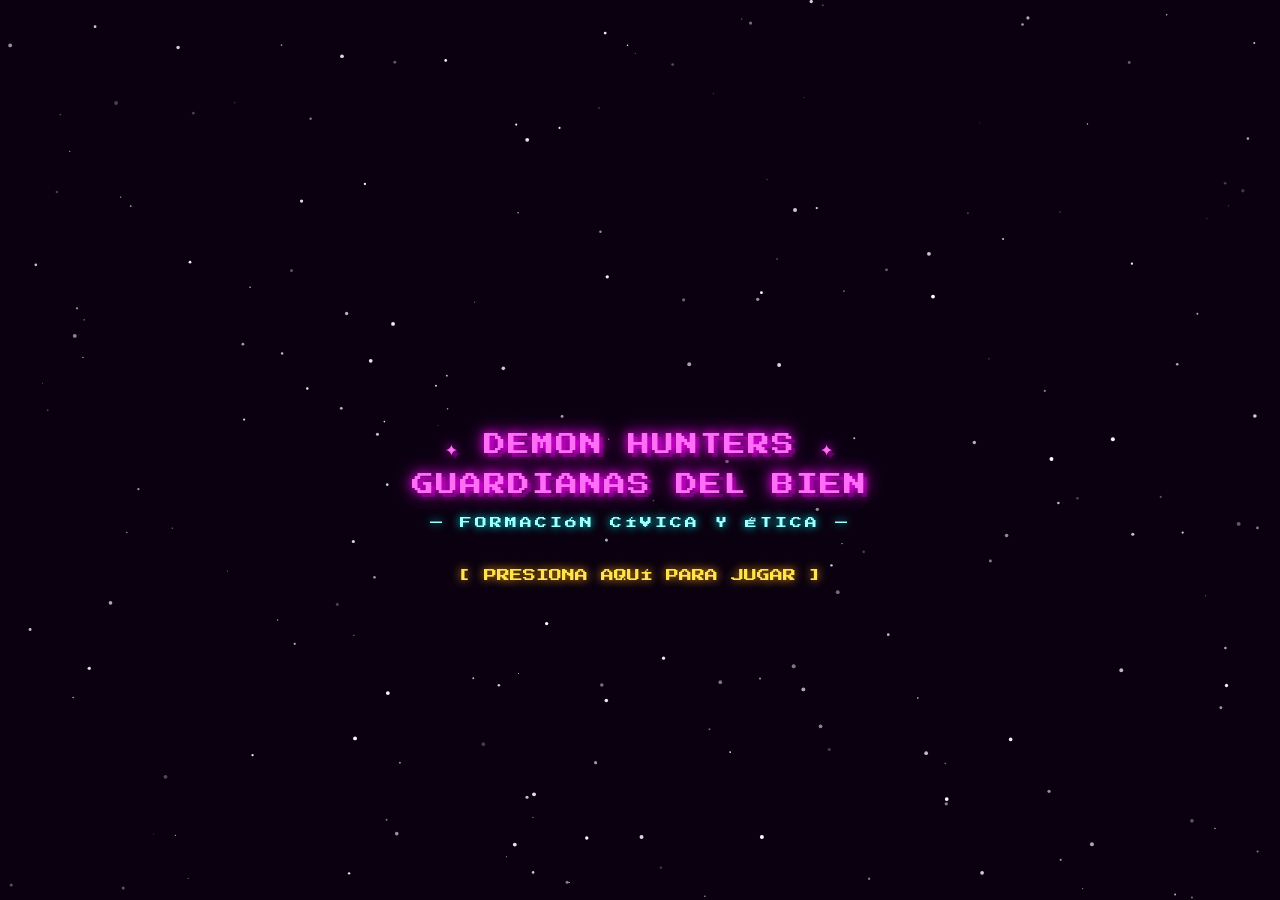
<file: formacioncye.html>
<!DOCTYPE html>
<html lang="es">
<head>
<meta charset="UTF-8">
<meta name="viewport" content="width=device-width, initial-scale=1.0">
<title>Demon Hunters: Guardianas del Bien</title>
<style>
@import url('https://fonts.googleapis.com/css2?family=Press+Start+2P&family=VT323:wght@400&display=swap');

*{margin:0;padding:0;box-sizing:border-box;image-rendering:pixelated;}
body{background:#0a0a1a;font-family:'Press Start 2P',monospace;overflow:hidden;width:100vw;height:100vh;}

#game-container{width:100vw;height:100vh;position:relative;}
canvas{display:block;}

/* ===== SCREENS ===== */
.screen{position:absolute;top:0;left:0;width:100%;height:100%;display:none;flex-direction:column;align-items:center;justify-content:center;}
.screen.active{display:flex;}

/* ===== INTRO SCREEN ===== */
#intro-screen{background:linear-gradient(180deg,#0a0010 0%,#1a0030 40%,#0d0025 100%);flex-direction:column;}
.stars-bg{position:absolute;width:100%;height:100%;top:0;left:0;}
.title-container{text-align:center;z-index:2;animation:titleFloat 3s ease-in-out infinite;}
.game-title{font-size:clamp(12px,2.5vw,22px);color:#ff6ef7;text-shadow:0 0 10px #ff00ff,0 0 20px #ff00ff,4px 4px 0 #4a0050;line-height:1.8;letter-spacing:2px;}
.game-subtitle{font-size:clamp(7px,1.3vw,12px);color:#a0ffff;text-shadow:0 0 8px #00ffff;margin-top:12px;letter-spacing:3px;}
.press-start{font-size:clamp(8px,1.4vw,13px);color:#ffe44d;text-shadow:0 0 10px #ffaa00;margin-top:40px;animation:blink 1s step-end infinite;cursor:pointer;}
.decorative-hunters{display:flex;gap:40px;margin:30px 0;}
.mini-char{width:48px;height:48px;image-rendering:pixelated;}

/* ===== CHAR SELECT ===== */
#char-select{background:linear-gradient(180deg,#050015 0%,#0f0030 50%,#050015 100%);flex-direction:column;gap:20px;}
.select-title{font-size:clamp(9px,1.6vw,15px);color:#ff6ef7;text-shadow:0 0 8px #ff00ff,3px 3px 0 #4a0050;text-align:center;margin-bottom:10px;}
.select-subtitle{font-size:clamp(6px,1vw,9px);color:#a0a0ff;text-align:center;margin-bottom:20px;}
.characters-grid{display:flex;gap:clamp(15px,3vw,40px);justify-content:center;align-items:flex-start;flex-wrap:wrap;}
.char-card{background:#0a0025;border:3px solid #440088;padding:20px 15px;text-align:center;cursor:pointer;transition:all 0.15s;min-width:160px;max-width:200px;position:relative;flex:1;}
.char-card:hover,.char-card.selected{border-color:#ff00ff;background:#150040;box-shadow:0 0 20px #ff00ff44,inset 0 0 20px #ff00ff11;transform:translateY(-4px);}
.char-canvas{display:block;margin:0 auto 12px;image-rendering:pixelated;}
.char-name{font-size:clamp(8px,1.4vw,13px);color:#ff88ff;text-shadow:2px 2px 0 #660066;margin-bottom:8px;}
.char-role{font-size:clamp(5px,0.9vw,8px);color:#88aaff;margin-bottom:10px;line-height:1.6;}
.char-stat{font-size:clamp(5px,0.8vw,7px);color:#aaffaa;margin:2px 0;}
.char-stat span{color:#ffdd44;}
.select-btn{font-family:'Press Start 2P',monospace;font-size:clamp(7px,1.2vw,11px);padding:10px 20px;background:#220055;color:#ff88ff;border:2px solid #aa00ff;cursor:pointer;margin-top:15px;transition:all 0.1s;}
.select-btn:hover{background:#ff00ff;color:#000;transform:scale(1.05);}
.back-btn{font-family:'Press Start 2P',monospace;font-size:clamp(6px,1vw,9px);padding:8px 16px;background:transparent;color:#886699;border:2px solid #443355;cursor:pointer;margin-top:10px;}
.back-btn:hover{color:#ff88ff;border-color:#ff88ff;}

/* ===== GAME SCREEN ===== */
#game-screen{background:#1a3a1a;padding:0;}
#gameCanvas{display:block;width:100%;height:100%;}

/* ===== HUD ===== */
#hud{position:absolute;top:0;left:0;width:100%;pointer-events:none;z-index:10;}
#hud-bar{background:rgba(0,0,0,0.85);border-bottom:3px solid #ff00ff;padding:6px 12px;display:flex;align-items:center;gap:12px;flex-wrap:wrap;}
#hud-char-canvas{image-rendering:pixelated;flex-shrink:0;}
.hud-info{flex:1;min-width:0;}
.hud-name{font-size:clamp(5px,1vw,9px);color:#ff88ff;text-shadow:1px 1px 0 #660066;}
.hud-xp-bar{width:100%;height:8px;background:#1a001a;border:1px solid #440044;margin-top:3px;position:relative;}
.hud-xp-fill{height:100%;background:linear-gradient(90deg,#ff00ff,#aa00ff);transition:width 0.5s;}
.hud-score{font-size:clamp(6px,1.1vw,10px);color:#ffdd44;text-shadow:1px 1px 0 #664400;flex-shrink:0;}
.hud-hearts{display:flex;gap:3px;flex-shrink:0;}
.heart-pixel{width:14px;height:14px;image-rendering:pixelated;}
.hud-level{font-size:clamp(5px,0.9vw,8px);color:#aaffaa;flex-shrink:0;}
#mission-panel{background:rgba(0,0,0,0.8);border:2px solid #00aaff;padding:6px 10px;margin:4px;font-size:clamp(5px,0.9vw,8px);color:#aaddff;display:none;}
#mission-panel.visible{display:block;}

/* ===== DIALOG ===== */
#dialog-box{position:absolute;bottom:70px;left:50%;transform:translateX(-50%);width:90%;max-width:700px;background:rgba(0,0,10,0.95);border:3px solid #00aaff;padding:15px;z-index:20;display:none;}
#dialog-box.visible{display:block;}
#dialog-portrait-canvas{float:left;margin-right:12px;image-rendering:pixelated;}
#dialog-name{font-size:clamp(6px,1vw,9px);color:#ffdd44;margin-bottom:6px;}
#dialog-text{font-size:clamp(5px,0.9vw,8px);color:#ddeeff;line-height:1.8;min-height:40px;}
#dialog-options{margin-top:10px;display:flex;flex-direction:column;gap:6px;}
.dialog-opt{font-family:'Press Start 2P',monospace;font-size:clamp(5px,0.85vw,8px);background:transparent;color:#88ccff;border:2px solid #004488;padding:6px 10px;cursor:pointer;text-align:left;pointer-events:all;}
.dialog-opt:hover{background:#002244;color:#aaffff;border-color:#00aaff;}
.dialog-opt.correct{border-color:#44ff44;color:#aaffaa;}
.dialog-opt.wrong{border-color:#ff4444;color:#ffaaaa;}

/* ===== REWARD ===== */
#reward-popup{position:absolute;top:50%;left:50%;transform:translate(-50%,-50%);background:rgba(0,0,20,0.97);border:4px solid #ffdd00;padding:25px;text-align:center;z-index:30;display:none;min-width:280px;}
#reward-popup.visible{display:block;animation:popIn 0.3s ease-out;}
.reward-title{font-size:clamp(9px,1.6vw,14px);color:#ffdd00;text-shadow:0 0 10px #ffaa00,2px 2px 0 #664400;margin-bottom:15px;}
.reward-badge-canvas{display:block;margin:10px auto;image-rendering:pixelated;}
.reward-desc{font-size:clamp(5px,0.9vw,8px);color:#ffffaa;line-height:1.8;margin:10px 0;}
.reward-pts{font-size:clamp(8px,1.4vw,13px);color:#44ff44;text-shadow:0 0 8px #00ff44;}
.reward-close{font-family:'Press Start 2P',monospace;font-size:clamp(6px,1vw,9px);padding:10px 20px;background:#221100;color:#ffdd44;border:2px solid #ffaa00;cursor:pointer;margin-top:15px;}
.reward-close:hover{background:#ffdd00;color:#000;}

/* ===== LEVEL UP ===== */
#levelup-popup{position:absolute;top:50%;left:50%;transform:translate(-50%,-50%);background:rgba(0,0,20,0.97);border:4px solid #ff00ff;padding:25px;text-align:center;z-index:35;display:none;}
#levelup-popup.visible{display:block;animation:popIn 0.3s ease-out;}
.levelup-title{font-size:clamp(12px,2.2vw,20px);color:#ff66ff;text-shadow:0 0 15px #ff00ff,3px 3px 0 #440044;}
.levelup-sub{font-size:clamp(7px,1.2vw,11px);color:#ffffaa;margin:10px 0;}

/* ===== GAME OVER ===== */
#gameover-screen{background:rgba(0,0,0,0.95);flex-direction:column;gap:20px;z-index:40;}
.gameover-title{font-size:clamp(14px,3vw,28px);color:#ff4444;text-shadow:0 0 15px #ff0000,4px 4px 0 #440000;text-align:center;}
.gameover-score{font-size:clamp(9px,1.6vw,14px);color:#ffdd44;text-align:center;}
.gameover-msg{font-size:clamp(6px,1vw,9px);color:#aaaaff;text-align:center;line-height:1.8;max-width:500px;}
.play-again-btn{font-family:'Press Start 2P',monospace;font-size:clamp(8px,1.4vw,13px);padding:12px 25px;background:#220000;color:#ff6666;border:3px solid #ff4444;cursor:pointer;margin-top:10px;}
.play-again-btn:hover{background:#ff0000;color:#fff;}

/* ===== ANIMATIONS ===== */
@keyframes blink{50%{opacity:0;}}
@keyframes titleFloat{0%,100%{transform:translateY(0);}50%{transform:translateY(-8px);}}
@keyframes popIn{from{transform:translate(-50%,-50%) scale(0.5);opacity:0;}to{transform:translate(-50%,-50%) scale(1);opacity:1;}}
@keyframes sparkle{0%,100%{opacity:1;transform:scale(1);}50%{opacity:0.5;transform:scale(1.3);}}
.sparkle{animation:sparkle 1s ease-in-out infinite;}
</style>
</head>
<body>
<div id="game-container">

<!-- INTRO SCREEN -->
<div id="intro-screen" class="screen active">
  <canvas class="stars-bg" id="starsCanvas"></canvas>
  <div class="decorative-hunters">
    <canvas id="intro-rumi" width="64" height="64" class="mini-char"></canvas>
    <canvas id="intro-zoey" width="64" height="64" class="mini-char"></canvas>
    <canvas id="intro-mira" width="64" height="64" class="mini-char"></canvas>
  </div>
  <div class="title-container">
    <div class="game-title">✦ DEMON HUNTERS ✦<br>GUARDIANAS DEL BIEN</div>
    <div class="game-subtitle">— FORMACIÓN CÍVICA Y ÉTICA —</div>
    <div class="press-start" onclick="showCharSelect()">[ PRESIONA AQUÍ PARA JUGAR ]</div>
  </div>
</div>

<!-- CHAR SELECT -->
<div id="char-select" class="screen">
  <div class="select-title">✦ ELIGE TU GUARDIANA ✦</div>
  <div class="select-subtitle">cada heroína tiene sus propios valores especiales</div>
  <div class="characters-grid">
    <div class="char-card" id="card-rumi" onclick="selectChar('rumi')">
      <canvas id="select-rumi" width="64" height="80" class="char-canvas"></canvas>
      <div class="char-name">RUMI</div>
      <div class="char-role">La Valiente<br>Guardiana del Respeto</div>
      <div class="char-stat">Empatía: <span>★★★★★</span></div>
      <div class="char-stat">Valentía: <span>★★★★☆</span></div>
      <div class="char-stat">Bondad: <span>★★★☆☆</span></div>
      <div class="char-stat" style="color:#ffaaff;margin-top:6px;font-size:clamp(4px,0.7vw,6px);">Poder: Escudo de Empatía</div>
    </div>
    <div class="char-card" id="card-zoey" onclick="selectChar('zoey')">
      <canvas id="select-zoey" width="64" height="80" class="char-canvas"></canvas>
      <div class="char-name">ZOEY</div>
      <div class="char-role">La Inteligente<br>Guardiana de la Honestidad</div>
      <div class="char-stat">Empatía: <span>★★★☆☆</span></div>
      <div class="char-stat">Valentía: <span>★★★★☆</span></div>
      <div class="char-stat">Bondad: <span>★★★★★</span></div>
      <div class="char-stat" style="color:#aaffff;margin-top:6px;font-size:clamp(4px,0.7vw,6px);">Poder: Luz de la Verdad</div>
    </div>
    <div class="char-card" id="card-mira" onclick="selectChar('mira')">
      <canvas id="select-mira" width="64" height="80" class="char-canvas"></canvas>
      <div class="char-name">MIRA</div>
      <div class="char-role">La Creativa<br>Guardiana de la Amistad</div>
      <div class="char-stat">Empatía: <span>★★★★☆</span></div>
      <div class="char-stat">Valentía: <span>★★★☆☆</span></div>
      <div class="char-stat">Bondad: <span>★★★★★</span></div>
      <div class="char-stat" style="color:#ffffaa;margin-top:6px;font-size:clamp(4px,0.7vw,6px);">Poder: Aura de Amistad</div>
    </div>
  </div>
  <button class="select-btn" id="confirmBtn" onclick="confirmChar()" style="display:none;">▶ ¡COMENZAR AVENTURA!</button>
  <button class="back-btn" onclick="showIntro()">◀ VOLVER</button>
</div>

<!-- GAME SCREEN -->
<div id="game-screen" class="screen">
  <canvas id="gameCanvas"></canvas>
  <!-- HUD -->
  <div id="hud">
    <div id="hud-bar">
      <canvas id="hud-char-canvas" width="32" height="32"></canvas>
      <div class="hud-info">
        <div class="hud-name" id="hud-name">RUMI</div>
        <div class="hud-xp-bar"><div class="hud-xp-fill" id="hud-xp" style="width:0%"></div></div>
      </div>
      <div class="hud-level" id="hud-level">Nv.1</div>
      <div class="hud-score" id="hud-score">⭐ 0</div>
      <div class="hud-hearts" id="hud-hearts"></div>
    </div>
    <div id="mission-panel">📋 <span id="mission-text">Ayuda a los niños del pueblo</span></div>
  </div>
  <!-- Dialog -->
  <div id="dialog-box">
    <canvas id="dialog-portrait-canvas" width="48" height="48"></canvas>
    <div id="dialog-name">???</div>
    <div id="dialog-text"></div>
    <div id="dialog-options"></div>
  </div>
  <!-- Reward Popup -->
  <div id="reward-popup">
    <div class="reward-title" id="reward-title">¡MISIÓN COMPLETADA!</div>
    <canvas id="reward-badge" width="64" height="64" class="reward-badge-canvas"></canvas>
    <div class="reward-desc" id="reward-desc">Descripción</div>
    <div class="reward-pts" id="reward-pts">+100 pts</div>
    <button class="reward-close" onclick="closeReward()">▶ CONTINUAR</button>
  </div>
  <!-- Level Up -->
  <div id="levelup-popup">
    <div class="levelup-title">✦ ¡NIVEL UP! ✦</div>
    <div class="levelup-sub" id="levelup-text">¡Subiste al nivel 2!</div>
    <div style="font-size:clamp(5px,0.9vw,8px);color:#88ffaa;margin:8px 0;">Nuevo poder desbloqueado</div>
    <button class="reward-close" onclick="closeLevelUp()">▶ ¡GENIAL!</button>
  </div>
</div>

<!-- GAME OVER -->
<div id="gameover-screen" class="screen">
  <div class="gameover-title">MISIÓN TERMINADA</div>
  <div class="gameover-score" id="final-score">Puntuación: 0</div>
  <div class="gameover-msg" id="final-msg">¡Sigue practicando los valores!</div>
  <button class="play-again-btn" onclick="restartGame()">▶ JUGAR DE NUEVO</button>
  <button class="back-btn" onclick="showCharSelect()">◀ CAMBIAR PERSONAJE</button>
</div>

</div>

<script>
// ==========================================
// PIXEL ART RENDERER
// ==========================================
const P = (ctx,x,y,c,s=2)=>{ctx.fillStyle=c;ctx.fillRect(x*s,y*s,s,s);};
const PR = (ctx,x,y,w,h,c,s=2)=>{ctx.fillStyle=c;ctx.fillRect(x*s,y*s,w*s,h*s);};

// Character pixel art definitions
const CHARS = {
  rumi: {
    colors:{hair:'#cc44aa',skin:'#f5c5a0',eyes:'#ff44aa',outfit:'#6622cc',acc:'#ff88dd',shine:'#ffaaee',dark:'#441133'},
    drawFull(ctx,s=2){
      const c=this.colors;
      // Hair
      PR(ctx,2,0,12,2,c.hair,s);PR(ctx,1,2,14,3,c.hair,s);
      PR(ctx,0,4,3,4,c.hair,s);PR(ctx,13,4,3,4,c.hair,s);
      // Face
      PR(ctx,3,2,10,8,c.skin,s);
      // Eyes
      PR(ctx,4,4,2,2,c.eyes,s);PR(ctx,10,4,2,2,c.eyes,s);
      P(ctx,5,4,c.shine,s);P(ctx,11,4,c.shine,s);
      // Blush
      PR(ctx,3,6,2,1,c.acc,s);PR(ctx,11,6,2,1,c.acc,s);
      // Smile
      P(ctx,5,7,c.dark,s);PR(ctx,6,8,4,1,c.dark,s);P(ctx,10,7,c.dark,s);
      // Neck
      PR(ctx,6,10,4,2,c.skin,s);
      // Outfit body
      PR(ctx,2,12,12,8,c.outfit,s);
      // Stars on outfit
      P(ctx,5,14,c.acc,s);P(ctx,9,14,c.acc,s);P(ctx,7,16,c.shine,s);
      // Belt
      PR(ctx,2,19,12,2,c.dark,s);PR(ctx,6,19,4,2,'#ffcc00',s);
      // Arms
      PR(ctx,0,12,3,7,c.outfit,s);PR(ctx,13,12,3,7,c.outfit,s);
      // Hands
      PR(ctx,0,19,3,2,c.skin,s);PR(ctx,13,19,3,2,c.skin,s);
      // Legs
      PR(ctx,3,21,4,5,c.dark,s);PR(ctx,9,21,4,5,c.dark,s);
      // Boots
      PR(ctx,2,26,5,4,c.acc,s);PR(ctx,9,26,5,4,c.acc,s);
      // Hair ponytail
      PR(ctx,13,1,3,6,c.hair,s);P(ctx,15,7,c.hair,s);
    },
    drawMini(ctx,s=1.5){
      const c=this.colors;
      PR(ctx,2,0,8,2,c.hair,s);PR(ctx,1,2,10,3,c.hair,s);
      PR(ctx,2,2,8,6,c.skin,s);
      PR(ctx,3,3,2,2,c.eyes,s);PR(ctx,7,3,2,2,c.eyes,s);
      PR(ctx,2,8,8,6,c.outfit,s);
      PR(ctx,0,8,2,5,c.outfit,s);PR(ctx,10,8,2,5,c.outfit,s);
      PR(ctx,3,14,3,4,c.dark,s);PR(ctx,6,14,3,4,c.dark,s);
    }
  },
  zoey: {
    colors:{hair:'#2288ff',skin:'#ffe0c0',eyes:'#00ddff',outfit:'#115588',acc:'#44bbff',shine:'#aaddff',dark:'#001133'},
    drawFull(ctx,s=2){
      const c=this.colors;
      PR(ctx,2,0,12,1,c.hair,s);PR(ctx,1,1,14,4,c.hair,s);
      PR(ctx,0,3,2,5,c.hair,s);PR(ctx,14,3,2,5,c.hair,s);
      PR(ctx,3,2,10,8,c.skin,s);
      PR(ctx,4,4,2,2,c.eyes,s);PR(ctx,10,4,2,2,c.eyes,s);
      P(ctx,4,4,c.shine,s);P(ctx,10,4,c.shine,s);
      PR(ctx,3,6,2,1,c.acc,s);PR(ctx,11,6,2,1,c.acc,s);
      PR(ctx,5,8,6,1,c.dark,s);
      PR(ctx,6,10,4,2,c.skin,s);
      PR(ctx,2,12,12,8,c.outfit,s);
      // Tie/scarf
      PR(ctx,6,12,4,6,c.acc,s);P(ctx,7,17,c.acc,s);P(ctx,8,18,c.acc,s);
      PR(ctx,2,19,12,2,c.dark,s);
      PR(ctx,0,12,3,7,c.outfit,s);PR(ctx,13,12,3,7,c.outfit,s);
      PR(ctx,0,19,3,2,c.skin,s);PR(ctx,13,19,3,2,c.skin,s);
      PR(ctx,3,21,4,5,c.dark,s);PR(ctx,9,21,4,5,c.dark,s);
      PR(ctx,2,26,5,4,c.outfit,s);PR(ctx,9,26,5,4,c.outfit,s);
      PR(ctx,14,0,2,8,c.hair,s);
    },
    drawMini(ctx,s=1.5){
      const c=this.colors;
      PR(ctx,2,0,8,2,c.hair,s);PR(ctx,1,1,10,4,c.hair,s);
      PR(ctx,2,2,8,6,c.skin,s);
      PR(ctx,3,3,2,2,c.eyes,s);PR(ctx,7,3,2,2,c.eyes,s);
      PR(ctx,2,8,8,6,c.outfit,s);
      PR(ctx,0,8,2,5,c.outfit,s);PR(ctx,10,8,2,5,c.outfit,s);
      PR(ctx,3,14,3,4,c.dark,s);PR(ctx,6,14,3,4,c.dark,s);
    }
  },
  mira: {
    colors:{hair:'#ffcc00',skin:'#ffddb0',eyes:'#ff8800',outfit:'#885500',acc:'#ffee44',shine:'#fffaaa',dark:'#332200'},
    drawFull(ctx,s=2){
      const c=this.colors;
      PR(ctx,2,0,12,2,c.hair,s);PR(ctx,1,2,14,2,c.hair,s);
      PR(ctx,0,4,2,8,c.hair,s);PR(ctx,14,4,2,8,c.hair,s);
      // Long hair sides
      PR(ctx,0,12,2,6,c.hair,s);PR(ctx,14,12,2,6,c.hair,s);
      PR(ctx,3,2,10,8,c.skin,s);
      PR(ctx,4,4,2,2,c.eyes,s);PR(ctx,10,4,2,2,c.eyes,s);
      P(ctx,4,4,c.shine,s);P(ctx,10,4,c.shine,s);
      PR(ctx,3,6,2,1,c.acc,s);PR(ctx,11,6,2,1,c.acc,s);
      P(ctx,5,8,c.dark,s);PR(ctx,6,8,4,1,c.dark,s);P(ctx,10,8,c.dark,s);
      // Hair clip
      PR(ctx,3,3,3,2,c.acc,s);
      PR(ctx,6,10,4,2,c.skin,s);
      PR(ctx,2,12,12,8,c.outfit,s);
      // Pattern on outfit
      P(ctx,5,13,c.acc,s);P(ctx,7,15,c.acc,s);P(ctx,9,13,c.acc,s);P(ctx,11,15,c.acc,s);
      PR(ctx,2,19,12,2,c.dark,s);
      PR(ctx,0,12,3,7,c.outfit,s);PR(ctx,13,12,3,7,c.outfit,s);
      PR(ctx,0,19,3,2,c.skin,s);PR(ctx,13,19,3,2,c.skin,s);
      PR(ctx,3,21,4,5,c.dark,s);PR(ctx,9,21,4,5,c.dark,s);
      PR(ctx,2,26,5,4,c.hair,s);PR(ctx,9,26,5,4,c.hair,s);
    },
    drawMini(ctx,s=1.5){
      const c=this.colors;
      PR(ctx,2,0,8,2,c.hair,s);PR(ctx,1,1,10,3,c.hair,s);
      PR(ctx,0,4,2,8,c.hair,s);PR(ctx,10,4,2,8,c.hair,s);
      PR(ctx,2,2,8,6,c.skin,s);
      PR(ctx,3,3,2,2,c.eyes,s);PR(ctx,7,3,2,2,c.eyes,s);
      PR(ctx,2,8,8,6,c.outfit,s);
      PR(ctx,0,8,2,5,c.outfit,s);PR(ctx,10,8,2,5,c.outfit,s);
      PR(ctx,3,14,3,4,c.dark,s);PR(ctx,6,14,3,4,c.dark,s);
    }
  }
};

// NPC types
const NPC_TYPES = {
  kid_sad:{color:'#88aaff',hat:null,size:12},
  kid_lost:{color:'#ffaa88',hat:null,size:12},
  kid_bully:{color:'#ff6666',hat:null,size:12},
  elder:{color:'#aaaaaa',hat:'#886644',size:14},
  teacher:{color:'#44aa88',hat:'#226644',size:13},
  friend:{color:'#ffaacc',hat:null,size:11}
};

function drawNPC(ctx,type,x,y,s=2,frame=0){
  const t=NPC_TYPES[type]||NPC_TYPES.kid_sad;
  const c=t.color;
  // Shadow
  ctx.fillStyle='rgba(0,0,0,0.3)';
  ctx.fillRect((x-4)*s,(y+t.size)*s,8*s,2*s);
  // Body
  PR(ctx,x-2,y+4,4,6,c,s);
  // Head
  PR(ctx,x-3,y,6,5,c,s);
  if(t.hat){PR(ctx,x-4,y-2,8,3,t.hat,s);}
  // Eyes
  const eyeX=frame%2===0?x-1:x;
  P(ctx,eyeX-1,y+1,'#000',s);P(ctx,eyeX+1,y+1,'#000',s);
  // Smile if friend
  if(type==='friend'||type==='teacher'){P(ctx,x-1,y+3,'#cc6644',s);PR(ctx,x,y+3,2,1,'#cc6644',s);}
  // Exclamation mark
  if(type!=='friend'){
    PR(ctx,x+4,y-4,2,3,'#ffff00',s);
    PR(ctx,x+4,y+0,2,1,'#ffff00',s);
  }
  // Legs
  P(ctx,x-2,y+10,'#4466aa',s);P(ctx,x+1,y+10,'#4466aa',s);
  PR(ctx,x-2,y+11,2,2,'#2244aa',s);PR(ctx,x+1,y+11,2,2,'#2244aa',s);
}

function drawBadge(ctx,type,x,y,s=2){
  const badges={
    respeto:{bg:'#aa44ff',icon:'♥',color:'#ffaaff'},
    honestidad:{bg:'#44aaff',icon:'★',color:'#aaddff'},
    amistad:{bg:'#ffaa44',icon:'✿',color:'#ffe8aa'},
    responsabilidad:{bg:'#44cc66',icon:'✔',color:'#aaffcc'},
    valentia:{bg:'#ff6644',icon:'⚡',color:'#ffccaa'},
    tolerancia:{bg:'#cc44cc',icon:'☯',color:'#ffaaff'}
  };
  const b=badges[type]||badges.respeto;
  PR(ctx,x,y,16,16,b.bg,s);
  PR(ctx,x+1,y+1,14,14,b.color,s);
  ctx.font=`${12*s}px serif`;
  ctx.fillText(b.icon,(x+3)*s,(y+13)*s);
}

// ==========================================
// GAME STATE
// ==========================================
let selectedChar = null;
let gameState = null;
let gameCanvas, gameCtx;
let animFrame = 0, lastTime = 0;
let keys = {};
let dialogActive = false;
let rewardActive = false;
let levelupActive = false;
let cameraX = 0, cameraY = 0;

// Map tiles
const TILE_GRASS=0,TILE_PATH=1,TILE_WATER=2,TILE_TREE=3,TILE_FLOWER=4,TILE_HOUSE=5,TILE_SCHOOL=6;
const TILE_SIZE=32;
const MAP_W=30,MAP_H=25;

// Colors for tiles
const TILE_COLORS={
  0:['#3a7a2a','#4a8a3a','#2a6a1a'],
  1:['#c8aa72','#d4b878','#bc9e66'],
  2:['#1a5a8a','#2a6a9a','#0a4a7a'],
  3:['#1a5a0a','#2a6a1a','#0a4a0a'],
  4:['#3a7a2a','#4a8a3a','#2a6a1a'],
  5:['#8a4a2a','#9a5a3a','#7a3a1a'],
  6:['#4a2a8a','#5a3a9a','#3a1a7a']
};

// Map layout
const MAP_DATA=[];
function buildMap(){
  for(let y=0;y<MAP_H;y++){
    MAP_DATA[y]=[];
    for(let x=0;x<MAP_W;x++){
      // Paths
      if(y===12||(x===14&&y>6&&y<18)||(y===6&&x>8&&x<20)){MAP_DATA[y][x]=TILE_PATH;}
      // Water
      else if(x===0||x===1||x===28||x===29||y===0||y===1||y===23||y===24){MAP_DATA[y][x]=TILE_WATER;}
      else{MAP_DATA[y][x]=TILE_GRASS;}
    }
  }
  // Houses
  [[5,4],[8,4],[11,4],[18,4],[21,4],[5,18],[8,18],[20,18],[23,18]].forEach(([x,y])=>{MAP_DATA[y][x]=TILE_HOUSE;});
  // School
  MAP_DATA[3][13]=TILE_SCHOOL;MAP_DATA[3][14]=TILE_SCHOOL;MAP_DATA[3][15]=TILE_SCHOOL;
  MAP_DATA[4][13]=TILE_SCHOOL;MAP_DATA[4][14]=TILE_SCHOOL;MAP_DATA[4][15]=TILE_SCHOOL;
  // Trees
  [[3,8],[3,10],[3,15],[3,20],[25,8],[25,12],[25,16],[26,20],[10,20],[13,20],[17,20],[22,10]].forEach(([x,y])=>{MAP_DATA[y][x]=TILE_TREE;});
  // Flowers
  [[6,9],[9,9],[15,9],[20,9],[6,16],[10,16],[18,16],[24,10]].forEach(([x,y])=>{MAP_DATA[y][x]=TILE_FLOWER;});
}
buildMap();

// Mission definitions
const MISSIONS = [
  {
    id:'m1',npcType:'kid_sad',npcX:16,npcY:10,
    name:'Luna',
    intro:'¡Hola! Soy Luna. Mi amiga está triste porque la dejé sola y no sé qué hacer...',
    question:'¿Qué debería hacer Luna para ayudar a su amiga?',
    options:[
      {text:'Ignorarla, no es mi problema',correct:false,feedback:'❌ Ignorar a alguien que está triste no es buena idea. Los amigos se ayudan.'},
      {text:'Ir con ella, escucharla y preguntarle cómo se siente',correct:true,feedback:'✅ ¡Muy bien! La EMPATÍA es sentir lo que otros sienten y querer ayudar.'},
      {text:'Reírme de ella',correct:false,feedback:'❌ Reírse de alguien triste lo lastima más. Debemos ser amables.'}
    ],
    badge:'amistad',value:'Empatía',reward:'Medalla de Amistad',pts:150,
    lesson:'La EMPATÍA nos ayuda a entender y compartir los sentimientos de los demás. ¡Un buen amigo siempre escucha!'
  },
  {
    id:'m2',npcType:'kid_lost',npcX:20,npcY:15,
    name:'Marco',
    intro:'¡Ayuda! Encontré una cartera con dinero en el parque. ¿Qué hago?',
    question:'¿Qué es lo correcto que debe hacer Marco?',
    options:[
      {text:'Quedármela, ¡qué suerte tuve!',correct:false,feedback:'❌ Quedarnos con lo ajeno no es honesto. ¡El dinero no nos pertenece!'},
      {text:'Llevarla a la policía o dirección de la escuela',correct:true,feedback:'✅ ¡Excelente! La HONESTIDAD significa hacer lo correcto aunque nadie nos vea.'},
      {text:'Tirarla para que no sea mi problema',correct:false,feedback:'❌ Tirarla no ayuda al dueño. Debemos ser responsables.'}
    ],
    badge:'honestidad',value:'Honestidad',reward:'Medalla de Honestidad',pts:150,
    lesson:'La HONESTIDAD es decir la verdad y actuar con integridad. ¡Hacer lo correcto siempre vale la pena!'
  },
  {
    id:'m3',npcType:'kid_bully',npcX:10,npcY:15,
    name:'Sofía',
    intro:'Hay un niño que molesta a mis compañeros en el recreo y nadie hace nada...',
    question:'¿Cómo puede ayudar Sofía a sus compañeros?',
    options:[
      {text:'Decirle al maestro y defender a mis compañeros',correct:true,feedback:'✅ ¡Correcto! La VALENTÍA es hacer lo bueno aunque sea difícil. ¡Pedir ayuda es de valientes!'},
      {text:'También unirme a molestar',correct:false,feedback:'❌ Unirnos al bullying lastima a los demás y no está bien.'},
      {text:'Ignorarlo, no me importa',correct:false,feedback:'❌ Ignorar el bullying permite que continúe. Todos merecemos respeto.'}
    ],
    badge:'valentia',value:'Valentía',reward:'Medalla de Valentía',pts:200,
    lesson:'La VALENTÍA es defender lo justo y pedir ayuda cuando alguien es maltratado. ¡Ser valiente es proteger a los demás!'
  },
  {
    id:'m4',npcType:'elder',npcX:7,npcY:13,
    name:'Abuela Rosa',
    intro:'¡Jovencito! Se me cayeron mis cosas y tengo problemas para agacharme...',
    question:'¿Qué es lo más respectuoso que puedes hacer?',
    options:[
      {text:'Ayudarle a recoger sus cosas con una sonrisa',correct:true,feedback:'✅ ¡Perfecto! El RESPETO significa tratar a todos con amabilidad, especialmente a los mayores.'},
      {text:'Pasar de largo, tengo prisa',correct:false,feedback:'❌ Ignorar a quien necesita ayuda no es respetuoso ni solidario.'},
      {text:'Reírme porque se le cayeron las cosas',correct:false,feedback:'❌ Reírse de las dificultades de alguien es cruel y falta de respeto.'}
    ],
    badge:'respeto',value:'Respeto',reward:'Medalla de Respeto',pts:150,
    lesson:'El RESPETO es tratar a todos con dignidad y consideración. ¡Las personas mayores merecen nuestra ayuda y admiración!'
  },
  {
    id:'m5',npcType:'teacher',npcX:14,npcY:8,
    name:'Maestra Ana',
    intro:'Mis alumnos no han entregado su tarea. Un niño dice que la hizo solo, pero en realidad la copió...',
    question:'¿Qué debería hacer el niño que copió la tarea?',
    options:[
      {text:'Seguir diciendo que la hizo solo',correct:false,feedback:'❌ Seguir mintiendo empeora las cosas y no ayuda a aprender.'},
      {text:'Decir la verdad y comprometerse a hacerla él mismo',correct:true,feedback:'✅ ¡Muy bien! La RESPONSABILIDAD es cumplir con nuestros deberes honestamente.'},
      {text:'Culpar a otro compañero',correct:false,feedback:'❌ Culpar a otros de nuestros errores no es justo ni honesto.'}
    ],
    badge:'responsabilidad',value:'Responsabilidad',reward:'Medalla de Responsabilidad',pts:175,
    lesson:'La RESPONSABILIDAD es cumplir con nuestras obligaciones y asumir las consecuencias de nuestros actos con honestidad.'
  },
  {
    id:'m6',npcType:'kid_sad',npcX:22,npcY:12,
    name:'Tomás',
    intro:'En mi clase hay un niño nuevo de otro país que habla diferente y algunos se burlan de él...',
    question:'¿Qué debería hacer Tomás?',
    options:[
      {text:'También burlarme porque es diferente',correct:false,feedback:'❌ Burlarse de alguien por ser diferente es discriminación y está muy mal.'},
      {text:'Invitarlo a jugar y hacerlo sentir bienvenido',correct:true,feedback:'✅ ¡Increíble! La TOLERANCIA y INCLUSIÓN nos hacen mejores personas y amigos.'},
      {text:'Ignorarlo porque no lo conozco',correct:false,feedback:'❌ Ignorar a alguien que está solo y siendo maltratado no es solidario.'}
    ],
    badge:'tolerancia',value:'Tolerancia',reward:'Medalla de Tolerancia',pts:200,
    lesson:'La TOLERANCIA es respetar y aceptar las diferencias de los demás. ¡Todos somos únicos y eso nos hace especiales!'
  }
];

// ==========================================
// DRAW STARS BG
// ==========================================
function initStars(){
  const c=document.getElementById('starsCanvas');
  c.width=window.innerWidth;c.height=window.innerHeight;
  const ctx=c.getContext('2d');
  ctx.fillStyle='#0a0010';ctx.fillRect(0,0,c.width,c.height);
  for(let i=0;i<200;i++){
    const x=Math.random()*c.width,y=Math.random()*c.height;
    const r=Math.random()*1.5+0.5;
    ctx.fillStyle=`rgba(255,255,255,${Math.random()*0.8+0.2})`;
    ctx.beginPath();ctx.arc(x,y,r,0,Math.PI*2);ctx.fill();
  }
  // Draw decorative intro characters
  const chars=['rumi','zoey','mira'];
  chars.forEach((ch,i)=>{
    const cv=document.getElementById(`intro-${ch}`);
    const cx=cv.getContext('2d');
    cx.clearRect(0,0,64,64);
    CHARS[ch].drawMini(cx,2);
  });
}

// ==========================================
// CHAR SELECT
// ==========================================
function drawSelectChar(id,charKey,s=2){
  const cv=document.getElementById(id);
  if(!cv)return;
  const ctx=cv.getContext('2d');
  ctx.clearRect(0,0,cv.width,cv.height);
  CHARS[charKey].drawFull(ctx,s);
}

function showIntro(){
  document.querySelectorAll('.screen').forEach(s=>s.classList.remove('active'));
  document.getElementById('intro-screen').classList.add('active');
  initStars();
}

function showCharSelect(){
  document.querySelectorAll('.screen').forEach(s=>s.classList.remove('active'));
  document.getElementById('char-select').classList.add('active');
  selectedChar=null;
  document.getElementById('confirmBtn').style.display='none';
  document.querySelectorAll('.char-card').forEach(c=>c.classList.remove('selected'));
  setTimeout(()=>{
    drawSelectChar('select-rumi','rumi',2);
    drawSelectChar('select-zoey','zoey',2);
    drawSelectChar('select-mira','mira',2);
  },50);
}

function selectChar(ch){
  selectedChar=ch;
  document.querySelectorAll('.char-card').forEach(c=>c.classList.remove('selected'));
  document.getElementById(`card-${ch}`).classList.add('selected');
  document.getElementById('confirmBtn').style.display='inline-block';
}

function confirmChar(){
  if(!selectedChar)return;
  startGame();
}

// ==========================================
// GAME INIT
// ==========================================
function startGame(){
  document.querySelectorAll('.screen').forEach(s=>s.classList.remove('active'));
  document.getElementById('game-screen').classList.add('active');

  gameCanvas=document.getElementById('gameCanvas');
  gameCanvas.width=window.innerWidth;
  gameCanvas.height=window.innerHeight;
  gameCtx=gameCanvas.getContext('2d');
  gameCtx.imageSmoothingEnabled=false;

  // Init player
  gameState={
    player:{x:14*TILE_SIZE,y:12*TILE_SIZE,speed:2.5,dir:2,moving:false,walkFrame:0,walkTimer:0},
    score:0,xp:0,xpNeeded:200,level:1,hearts:5,maxHearts:5,
    missions:[...MISSIONS],
    completedMissions:[],
    currentMission:null,
    badges:[],
    particles:[],
    npcs:[],
    time:0
  };

  // Spawn NPCs for all missions
  gameState.missions.forEach(m=>{
    gameState.npcs.push({
      missionId:m.id,x:m.npcX*TILE_SIZE,y:m.npcY*TILE_SIZE,
      type:m.npcType,name:m.name,active:true,frame:0,timer:0
    });
  });

  // Setup HUD
  setupHUD();
  updateHUD();

  document.getElementById('mission-panel').classList.add('visible');
  document.getElementById('mission-text').textContent='Busca a los niños que necesitan ayuda (⚡)';

  // Input
  keys={};
  window.onkeydown=e=>{keys[e.key]=true;};
  window.onkeyup=e=>{keys[e.key]=false;};
  // Touch/click on canvas
  gameCanvas.onclick=handleCanvasClick;

  // Mobile arrow buttons
  addMobileControls();

  if(animFrame)cancelAnimationFrame(animFrame);
  lastTime=performance.now();
  gameLoop(lastTime);
}

function setupHUD(){
  const hc=document.getElementById('hud-char-canvas');
  hc.width=32;hc.height=32;
  const ctx=hc.getContext('2d');
  ctx.imageSmoothingEnabled=false;
  CHARS[selectedChar].drawMini(ctx,1.5);
  document.getElementById('hud-name').textContent=selectedChar.toUpperCase();
  renderHearts();
}

function renderHearts(){
  const hh=document.getElementById('hud-hearts');
  hh.innerHTML='';
  for(let i=0;i<gameState.maxHearts;i++){
    const cv=document.createElement('canvas');
    cv.width=14;cv.height=14;cv.className='heart-pixel';
    const ctx=cv.getContext('2d');
    const filled=i<gameState.hearts;
    ctx.fillStyle=filled?'#ff2244':'#441122';
    // Heart pixel shape
    [[1,0],[2,0],[4,0],[5,0],[0,1],[1,1],[2,1],[3,1],[4,1],[5,1],[6,1],
     [0,2],[1,2],[2,2],[3,2],[4,2],[5,2],[6,2],[1,3],[2,3],[3,3],[4,3],[5,3],
     [2,4],[3,4],[4,4],[3,5]].forEach(([x,y])=>{ctx.fillRect(x*2,y*2,2,2);});
    hh.appendChild(cv);
  }
}

function updateHUD(){
  document.getElementById('hud-score').textContent=`⭐ ${gameState.score}`;
  document.getElementById('hud-level').textContent=`Nv.${gameState.level}`;
  const pct=Math.min(100,(gameState.xp/gameState.xpNeeded)*100);
  document.getElementById('hud-xp').style.width=pct+'%';
  renderHearts();
}

// ==========================================
// MOBILE CONTROLS
// ==========================================
function addMobileControls(){
  let existing=document.getElementById('mobile-controls');
  if(existing)existing.remove();
  const div=document.createElement('div');
  div.id='mobile-controls';
  div.style.cssText='position:absolute;bottom:80px;right:20px;z-index:15;display:grid;grid-template-columns:repeat(3,44px);grid-template-rows:repeat(3,44px);gap:4px;';
  const btns=[
    {r:0,c:1,key:'ArrowUp',txt:'▲'},
    {r:1,c:0,key:'ArrowLeft',txt:'◀'},
    {r:1,c:2,key:'ArrowRight',txt:'▶'},
    {r:2,c:1,key:'ArrowDown',txt:'▼'}
  ];
  btns.forEach(b=>{
    const btn=document.createElement('button');
    btn.textContent=b.txt;
    btn.style.cssText=`grid-row:${b.r+1};grid-column:${b.c+1};width:44px;height:44px;background:rgba(0,0,0,0.7);color:#ff88ff;border:2px solid #660099;font-size:18px;cursor:pointer;font-family:'Press Start 2P',monospace;border-radius:4px;`;
    btn.addEventListener('touchstart',e=>{e.preventDefault();keys[b.key]=true;},{passive:false});
    btn.addEventListener('touchend',e=>{e.preventDefault();keys[b.key]=false;},{passive:false});
    btn.addEventListener('mousedown',()=>keys[b.key]=true);
    btn.addEventListener('mouseup',()=>keys[b.key]=false);
    div.appendChild(btn);
  });
  document.getElementById('game-screen').appendChild(div);
}

// ==========================================
// GAME LOOP
// ==========================================
function gameLoop(ts){
  const dt=Math.min((ts-lastTime)/16.67,3);lastTime=ts;
  gameState.time+=dt;
  if(!dialogActive&&!rewardActive&&!levelupActive){
    updatePlayer(dt);
    updateParticles(dt);
    checkNPCCollision();
  }
  renderGame();
  animFrame=requestAnimationFrame(gameLoop);
}

function updatePlayer(dt){
  const p=gameState.player;
  let dx=0,dy=0;
  if(keys['ArrowLeft']||keys['a']){dx=-p.speed*dt;p.dir=1;}
  if(keys['ArrowRight']||keys['d']){dx=p.speed*dt;p.dir=0;}
  if(keys['ArrowUp']||keys['w']){dy=-p.speed*dt;p.dir=3;}
  if(keys['ArrowDown']||keys['s']){dy=p.speed*dt;p.dir=2;}
  p.moving=dx!==0||dy!==0;
  if(p.moving){
    const nx=p.x+dx,ny=p.y+dy;
    const tx=Math.floor(nx/TILE_SIZE),ty=Math.floor(ny/TILE_SIZE);
    if(tx>=0&&tx<MAP_W&&ty>=0&&ty<MAP_H&&MAP_DATA[ty][tx]!==TILE_WATER&&MAP_DATA[ty][tx]!==TILE_TREE&&MAP_DATA[ty][tx]!==TILE_HOUSE&&MAP_DATA[ty][tx]!==TILE_SCHOOL){
      p.x=Math.max(TILE_SIZE,Math.min((MAP_W-2)*TILE_SIZE,nx));
      p.y=Math.max(TILE_SIZE,Math.min((MAP_H-2)*TILE_SIZE,ny));
    }
    p.walkTimer+=dt;
    if(p.walkTimer>8){p.walkFrame=(p.walkFrame+1)%4;p.walkTimer=0;}
  }
  // Camera
  const vpW=gameCanvas.width,vpH=gameCanvas.height;
  cameraX=Math.max(0,Math.min(MAP_W*TILE_SIZE-vpW,p.x-vpW/2));
  cameraY=Math.max(0,Math.min(MAP_H*TILE_SIZE-vpH,p.y-vpH/2));
}

function checkNPCCollision(){
  const p=gameState.player;
  const RANGE=48;
  for(const npc of gameState.npcs){
    if(!npc.active)continue;
    const dx=p.x-npc.x,dy=p.y-npc.y;
    if(Math.abs(dx)<RANGE&&Math.abs(dy)<RANGE){
      const mission=gameState.missions.find(m=>m.id===npc.missionId);
      if(mission){
        gameState.currentMission=mission;
        openDialog(npc,mission);
        npc.active=false;
        break;
      }
    }
  }
}

function updateParticles(dt){
  gameState.particles=gameState.particles.filter(p=>{
    p.life-=dt;p.x+=p.vx*dt;p.y+=p.vy*dt;p.vy+=0.1*dt;
    return p.life>0;
  });
}

function spawnParticles(x,y,color,n=12){
  for(let i=0;i<n;i++){
    const angle=Math.random()*Math.PI*2;
    const spd=1+Math.random()*3;
    gameState.particles.push({
      x,y,vx:Math.cos(angle)*spd,vy:Math.sin(angle)*spd-2,
      color,life:40+Math.random()*30,size:3+Math.random()*3
    });
  }
}

// ==========================================
// RENDER
// ==========================================
function renderGame(){
  const ctx=gameCtx;
  const W=gameCanvas.width,H=gameCanvas.height;
  ctx.clearRect(0,0,W,H);
  ctx.save();
  ctx.translate(-cameraX,-cameraY);

  // Draw map
  const startX=Math.max(0,Math.floor(cameraX/TILE_SIZE));
  const endX=Math.min(MAP_W,startX+Math.ceil(W/TILE_SIZE)+2);
  const startY=Math.max(0,Math.floor(cameraY/TILE_SIZE));
  const endY=Math.min(MAP_H,startY+Math.ceil(H/TILE_SIZE)+2);

  for(let ty=startY;ty<endY;ty++){
    for(let tx=startX;tx<endX;tx++){
      const tile=MAP_DATA[ty][tx];
      const cols=TILE_COLORS[tile]||TILE_COLORS[0];
      const ci=(tx+ty)%3;
      ctx.fillStyle=cols[ci];
      ctx.fillRect(tx*TILE_SIZE,ty*TILE_SIZE,TILE_SIZE,TILE_SIZE);
      // Tile details
      drawTileDetail(ctx,tile,tx,ty);
    }
  }

  // Draw NPCs
  for(const npc of gameState.npcs){
    if(!npc.active)continue;
    npc.timer++;
    if(npc.timer>8){npc.frame=(npc.frame+1)%4;npc.timer=0;}
    // Bounce exclamation
    const bounce=Math.sin(gameState.time*0.15)*3;
    drawNPCWorld(ctx,npc,bounce);
  }

  // Draw player
  drawPlayer(ctx);

  // Draw particles
  for(const p of gameState.particles){
    const alpha=p.life/60;
    ctx.fillStyle=p.color;
    ctx.globalAlpha=alpha;
    ctx.fillRect(p.x-p.size/2,p.y-p.size/2,p.size,p.size);
  }
  ctx.globalAlpha=1;

  ctx.restore();
}

function drawTileDetail(ctx,tile,tx,ty){
  const px=tx*TILE_SIZE,py=ty*TILE_SIZE;
  if(tile===TILE_PATH){
    ctx.fillStyle='#b8946055';
    for(let i=0;i<3;i++){ctx.fillRect(px+Math.sin(tx*7+i)*8+8,py+ty%4*7,2,2);}
  }else if(tile===TILE_TREE){
    // Tree trunk
    ctx.fillStyle='#6b3a1a';ctx.fillRect(px+12,py+20,8,12);
    // Canopy
    ctx.fillStyle='#1a6a0a';ctx.fillRect(px+4,py+4,24,20);
    ctx.fillStyle='#2a8a1a';ctx.fillRect(px+8,py,16,10);
    ctx.fillStyle='#3aaa2a';ctx.fillRect(px+10,py+2,12,6);
  }else if(tile===TILE_FLOWER){
    ctx.fillStyle='#3a7a2a';ctx.fillRect(px,py,TILE_SIZE,TILE_SIZE);
    const fc=['#ff6688','#ffaa44','#ff44aa','#aaff44','#44ffaa'];
    [[6,6],[18,12],[10,20],[22,8],[4,18]].forEach(([fx,fy],i)=>{
      ctx.fillStyle=fc[i%fc.length];
      ctx.fillRect(px+fx-1,py+fy-1,4,4);
      ctx.fillStyle='#ffff44';ctx.fillRect(px+fx,py+fy,2,2);
    });
  }else if(tile===TILE_HOUSE){
    // Wall
    ctx.fillStyle='#d4905a';ctx.fillRect(px+2,py+14,28,18);
    // Roof
    ctx.fillStyle='#883322';
    ctx.beginPath();ctx.moveTo(px+16,py+2);ctx.lineTo(px+2,py+16);ctx.lineTo(px+30,py+16);ctx.closePath();ctx.fill();
    // Door
    ctx.fillStyle='#6b3a1a';ctx.fillRect(px+12,py+22,8,10);
    // Window
    ctx.fillStyle='#aaddff';ctx.fillRect(px+5,py+18,6,6);
    ctx.fillStyle='#88bbdd';ctx.fillRect(px+21,py+18,6,6);
  }else if(tile===TILE_SCHOOL){
    ctx.fillStyle='#5533aa';ctx.fillRect(px,py,TILE_SIZE,TILE_SIZE);
    ctx.fillStyle='#7755cc';ctx.fillRect(px+2,py+2,TILE_SIZE-4,TILE_SIZE*0.6);
    ctx.fillStyle='#aaddff';ctx.fillRect(px+6,py+6,8,10);ctx.fillRect(px+18,py+6,8,10);
    ctx.fillStyle='#331177';ctx.fillRect(px+13,py+22,6,10);
    ctx.fillStyle='#ffdd44';ctx.fillRect(px+8,py+2,2,4);ctx.fillRect(px+22,py+2,2,4);
    ctx.fillStyle='#ffaa00';ctx.fillRect(px+9,py,4,4);
  }else if(tile===TILE_WATER){
    const wave=Math.sin(gameState.time*0.05+tx*0.7)*2;
    ctx.fillStyle='#2a7aaa';ctx.fillRect(px,py,TILE_SIZE,TILE_SIZE);
    ctx.fillStyle='#3a8abf';ctx.fillRect(px,py+8+wave,TILE_SIZE,4);ctx.fillRect(px,py+20+wave,TILE_SIZE,4);
  }
}

function drawNPCWorld(ctx,npc,bounce){
  const X=npc.x,Y=npc.y+bounce;
  const s=2;
  const t=NPC_TYPES[npc.type]||NPC_TYPES.kid_sad;
  // Shadow
  ctx.fillStyle='rgba(0,0,0,0.25)';ctx.fillRect(X-8,Y+20,16,4);
  // Body
  ctx.fillStyle=t.color;ctx.fillRect(X-6,Y+8,12,14);
  // Head
  ctx.fillStyle=t.color;ctx.fillRect(X-7,Y-2,14,12);
  if(t.hat){ctx.fillStyle=t.hat;ctx.fillRect(X-8,Y-7,16,6);}
  // Eyes
  ctx.fillStyle='#000';ctx.fillRect(X-4,Y+1,3,3);ctx.fillRect(X+1,Y+1,3,3);
  ctx.fillStyle='#fff';ctx.fillRect(X-3,Y+1,2,2);ctx.fillRect(X+2,Y+1,2,2);
  // Mouth
  if(npc.type==='kid_sad'){ctx.fillStyle='#cc4422';ctx.fillRect(X-2,Y+7,5,2);}
  else if(npc.type==='teacher'||npc.type==='friend'){ctx.fillStyle='#cc6633';ctx.fillRect(X-2,Y+6,6,3);}
  else{ctx.fillStyle='#884422';ctx.fillRect(X-2,Y+6,5,2);}
  // Legs
  ctx.fillStyle='#334466';ctx.fillRect(X-5,Y+22,5,8);ctx.fillRect(X+1,Y+22,5,8);
  // Shoes
  ctx.fillStyle='#221122';ctx.fillRect(X-5,Y+29,6,4);ctx.fillRect(X+0,Y+29,6,4);
  // Exclamation
  ctx.fillStyle='#ffff00';ctx.fillRect(X+8,Y-14,4,10);ctx.fillRect(X+8,Y-2,4,4);
  ctx.fillStyle='#ff8800';ctx.fillRect(X+9,Y-13,2,8);ctx.fillRect(X+9,Y-1,2,2);
  // Name tag
  ctx.fillStyle='rgba(0,0,0,0.7)';ctx.fillRect(X-20,Y-22,40,12);
  ctx.fillStyle='#ffffaa';ctx.font='8px "Press Start 2P",monospace';
  ctx.textAlign='center';ctx.fillText(npc.name,X,Y-13);ctx.textAlign='left';
}

function drawPlayer(ctx){
  const p=gameState.player;
  const wf=p.walkFrame;
  const legOff=p.moving?[0,3,0,-3][wf]:0;
  const bobY=p.moving?[-1,0,1,0][wf]:0;

  const X=p.x,Y=p.y+bobY;
  const ch=CHARS[selectedChar].colors;

  // Shadow
  ctx.fillStyle='rgba(0,0,0,0.3)';ctx.fillRect(X-10,Y+18,20,5);
  // Legs
  ctx.fillStyle=ch.dark;ctx.fillRect(X-7,Y+10,6,10+legOff);ctx.fillRect(X+1,Y+10,6,10-legOff);
  // Boots
  ctx.fillStyle=ch.acc||ch.outfit;ctx.fillRect(X-8,Y+20+legOff,8,5);ctx.fillRect(X+0,Y+20-legOff,8,5);
  // Body
  ctx.fillStyle=ch.outfit;ctx.fillRect(X-9,Y+2,18,12);
  // Arms
  ctx.fillStyle=ch.outfit;
  ctx.fillRect(X-14,Y+3,6,8);ctx.fillRect(X+8,Y+3,6,8);
  // Hands
  ctx.fillStyle=ch.skin;ctx.fillRect(X-14,Y+11,6,4);ctx.fillRect(X+8,Y+11,6,4);
  // Neck
  ctx.fillStyle=ch.skin;ctx.fillRect(X-3,Y-2,6,5);
  // Head
  ctx.fillStyle=ch.skin;ctx.fillRect(X-8,Y-12,16,12);
  // Hair
  ctx.fillStyle=ch.hair;ctx.fillRect(X-9,Y-14,18,5);ctx.fillRect(X-10,Y-12,4,8);ctx.fillRect(X+6,Y-12,4,8);
  // Eyes
  ctx.fillStyle=ch.eyes;ctx.fillRect(X-6,Y-9,4,4);ctx.fillRect(X+2,Y-9,4,4);
  ctx.fillStyle='#fff';ctx.fillRect(X-5,Y-9,2,2);ctx.fillRect(X+3,Y-9,2,2);
  // Star/aura around player when near NPC
  if(Math.sin(gameState.time*0.1)>0.7){
    ctx.fillStyle='rgba(255,220,0,0.4)';
    ctx.beginPath();ctx.arc(X,Y+5,20,0,Math.PI*2);ctx.fill();
  }
}

// ==========================================
// DIALOG SYSTEM
// ==========================================
function openDialog(npc,mission){
  dialogActive=true;
  const db=document.getElementById('dialog-box');db.classList.add('visible');
  // Draw NPC portrait
  const pc=document.getElementById('dialog-portrait-canvas');
  const pctx=pc.getContext('2d');pctx.clearRect(0,0,48,48);
  const t=NPC_TYPES[npc.type];
  pctx.fillStyle=t.color;pctx.fillRect(8,12,32,28);
  pctx.fillStyle=t.color;pctx.fillRect(6,4,36,14);
  if(t.hat){pctx.fillStyle=t.hat;pctx.fillRect(4,-2,40,10);}
  pctx.fillStyle='#000';pctx.fillRect(12,8,6,6);pctx.fillRect(30,8,6,6);
  pctx.fillStyle='#fff';pctx.fillRect(13,8,3,3);pctx.fillRect(31,8,3,3);
  pctx.fillStyle='#cc4422';pctx.fillRect(16,18,16,4);

  document.getElementById('dialog-name').textContent=`${npc.name} dice:`;
  document.getElementById('dialog-text').textContent=mission.intro;

  const opts=document.getElementById('dialog-options');
  opts.innerHTML='';
  // Show question after brief intro
  setTimeout(()=>{
    document.getElementById('dialog-text').textContent=mission.question;
    mission.options.forEach((opt,i)=>{
      const btn=document.createElement('button');
      btn.className='dialog-opt';
      btn.textContent=`${['A','B','C'][i]}) ${opt.text}`;
      btn.onclick=()=>chooseOption(opt,mission,npc);
      opts.appendChild(btn);
    });
  },1800);
}

function chooseOption(opt,mission,npc){
  const opts=document.getElementById('dialog-options');
  const btns=opts.querySelectorAll('.dialog-opt');
  btns.forEach(b=>b.disabled=true);

  if(opt.correct){
    document.getElementById('dialog-text').textContent=opt.feedback;
    // Find the button and highlight
    btns.forEach(b=>{if(b.textContent.includes(opt.text.substring(0,20)))b.className='dialog-opt correct';});
    setTimeout(()=>{
      closeDialog();
      completeMission(mission,npc);
    },2000);
  }else{
    document.getElementById('dialog-text').textContent=opt.feedback;
    btns.forEach(b=>{if(b.textContent.includes(opt.text.substring(0,20)))b.className='dialog-opt wrong';});
    gameState.hearts=Math.max(0,gameState.hearts-1);
    updateHUD();
    setTimeout(()=>{
      if(gameState.hearts<=0){
        closeDialog();
        npc.active=true; // respawn npc
        gameOver();
        return;
      }
      // Re-enable with correct option hint
      document.getElementById('dialog-text').textContent=`Inténtalo de nuevo... ${mission.question}`;
      btns.forEach(b=>{b.disabled=false;b.className='dialog-opt';});
    },2000);
  }
}

function closeDialog(){
  dialogActive=false;
  document.getElementById('dialog-box').classList.remove('visible');
  document.getElementById('dialog-options').innerHTML='';
}

// ==========================================
// MISSION COMPLETE
// ==========================================
function completeMission(mission,npc){
  // Score and XP
  gameState.score+=mission.pts;
  gameState.xp+=mission.pts;
  gameState.completedMissions.push(mission.id);
  // Remove from active missions
  gameState.missions=gameState.missions.filter(m=>m.id!==mission.id);
  // Particles
  spawnParticles(npc.x,npc.y,'#ffdd00',20);
  spawnParticles(npc.x,npc.y,'#ff88ff',15);
  // Badge
  gameState.badges.push(mission.badge);
  // Show reward
  showReward(mission);
  // Check level up
  checkLevelUp();
  updateHUD();
  // Update mission text
  const remaining=gameState.missions.length;
  document.getElementById('mission-text').textContent=
    remaining>0?`Ayuda a ${remaining} niño(s) más`:'¡Has ayudado a todos! ¡Eres increíble!';
  // Check if all done
  if(remaining===0){
    setTimeout(()=>gameWin(),4000);
  }
}

function checkLevelUp(){
  if(gameState.xp>=gameState.xpNeeded){
    gameState.xp-=gameState.xpNeeded;
    gameState.level++;
    gameState.xpNeeded=Math.floor(gameState.xpNeeded*1.4);
    gameState.hearts=Math.min(gameState.maxHearts,gameState.hearts+1);
    showLevelUp();
  }
}

function showReward(mission){
  rewardActive=true;
  const rp=document.getElementById('reward-popup');rp.classList.add('visible');
  document.getElementById('reward-title').textContent=`¡${mission.value.toUpperCase()} DESBLOQUEADA!`;
  document.getElementById('reward-desc').textContent=mission.lesson;
  document.getElementById('reward-pts').textContent=`+${mission.pts} PUNTOS ✨`;
  // Draw badge
  const bc=document.getElementById('reward-badge');
  const bctx=bc.getContext('2d');bctx.clearRect(0,0,64,64);
  drawBadge(bctx,mission.badge,0,0,4);
}

function closeReward(){
  rewardActive=false;
  document.getElementById('reward-popup').classList.remove('visible');
}

function showLevelUp(){
  levelupActive=true;
  document.getElementById('levelup-text').textContent=`¡Subiste al nivel ${gameState.level}! ¡Eres una increíble guardiana!`;
  document.getElementById('levelup-popup').classList.add('visible');
}

function closeLevelUp(){
  levelupActive=false;
  document.getElementById('levelup-popup').classList.remove('visible');
}

// ==========================================
// GAME OVER / WIN
// ==========================================
function gameOver(){
  cancelAnimationFrame(animFrame);
  document.querySelectorAll('.screen').forEach(s=>s.classList.remove('active'));
  document.getElementById('gameover-screen').classList.add('active');
  document.getElementById('final-score').textContent=`Puntuación final: ${gameState.score} ⭐`;
  const msgs=['¡No te rindas! Los valores se aprenden con práctica. ¡Inténtalo de nuevo!',
               '¡Cada error es una oportunidad de aprender! ¡Tú puedes!',
               'Los guardianes del bien nunca se dan por vencidos. ¡Vuelve a intentarlo!'];
  document.getElementById('final-msg').textContent=msgs[Math.floor(Math.random()*msgs.length)];
}

function gameWin(){
  cancelAnimationFrame(animFrame);
  document.querySelectorAll('.screen').forEach(s=>s.classList.remove('active'));
  document.getElementById('gameover-screen').classList.add('active');
  document.getElementById('gameover-title').style.color='#44ff44';
  document.getElementById('gameover-title').textContent='¡MISIÓN COMPLETADA!';
  document.getElementById('final-score').textContent=`Puntuación: ${gameState.score} ⭐ | Nivel: ${gameState.level}`;
  document.getElementById('final-msg').textContent=`¡Felicitaciones, ${selectedChar.toUpperCase()}! Demostraste Empatía, Honestidad, Valentía, Respeto, Responsabilidad y Tolerancia. ¡Eres una verdadera Guardiana del Bien! 🌟`;
}

function restartGame(){
  startGame();
}

// ==========================================
// CANVAS CLICK (touch move)
// ==========================================
function handleCanvasClick(e){
  if(dialogActive||rewardActive)return;
  const rect=gameCanvas.getBoundingClientRect();
  const mx=(e.clientX-rect.left)*(gameCanvas.width/rect.width);
  const my=(e.clientY-rect.top)*(gameCanvas.height/rect.height);
  // We don't do click-to-move to keep it simple; touch controls handle movement
}

// ==========================================
// INIT
// ==========================================
window.onload=()=>{
  initStars();
  // Animate intro chars
  let introFrame=0;
  setInterval(()=>{
    introFrame++;
    ['rumi','zoey','mira'].forEach(ch=>{
      const cv=document.getElementById(`intro-${ch}`);
      if(!cv)return;
      const ctx=cv.getContext('2d');
      ctx.clearRect(0,0,64,64);
      // Simple idle animation
      const bob=introFrame%20<10?0:1;
      ctx.save();ctx.translate(0,bob);
      CHARS[ch].drawMini(ctx,2);
      ctx.restore();
    });
  },150);
};

window.onresize=()=>{
  if(document.getElementById('starsCanvas').style.display!=='none'){
    const c=document.getElementById('starsCanvas');
    c.width=window.innerWidth;c.height=window.innerHeight;
    initStars();
  }
  if(gameCanvas&&document.getElementById('game-screen').classList.contains('active')){
    gameCanvas.width=window.innerWidth;
    gameCanvas.height=window.innerHeight;
  }
};
</script>
</body>
</html>
</file>
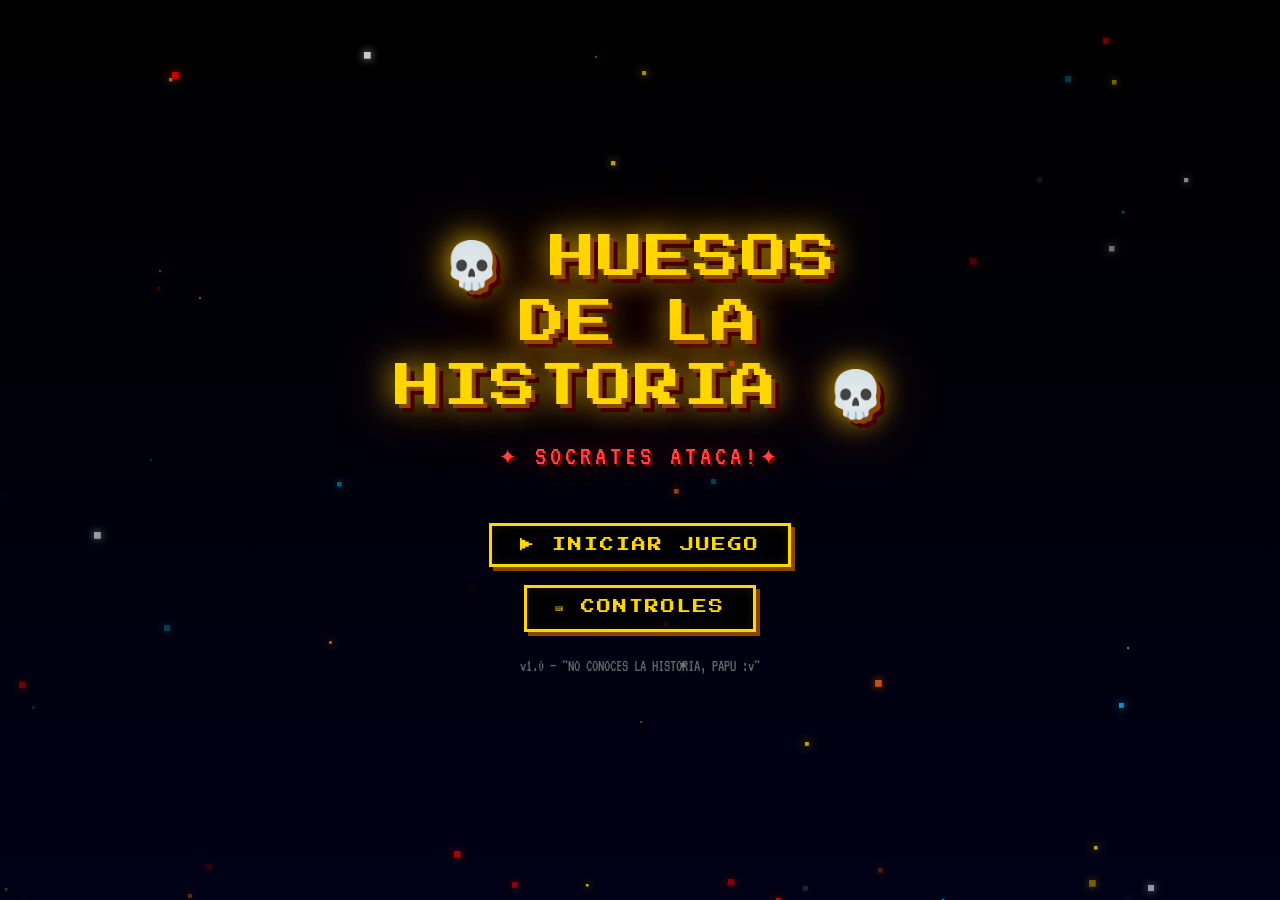
<file: historia.html>
<!DOCTYPE html>
<html lang="es">
<head>
<meta charset="UTF-8">
<meta name="viewport" content="width=device-width, initial-scale=1.0">
<title>HUESOS DE LA HISTORIA</title>
<style>
@import url('https://fonts.googleapis.com/css2?family=Press+Start+2P&family=VT323:wght@400&display=swap');

:root {
  --gold: #FFD700;
  --red: #CC0000;
  --blue: #0033AA;
  --green: #00AA44;
  --white: #F0F0F0;
  --black: #0A0A0A;
  --purple: #6600CC;
  --orange: #FF6600;
  --pixel: 4px;
}

* { margin: 0; padding: 0; box-sizing: border-box; image-rendering: pixelated; }

body {
  background: #0A0A0A;
  font-family: 'Press Start 2P', monospace;
  overflow: hidden;
  width: 100vw; height: 100vh;
  cursor: crosshair;
}

canvas { display: block; }

#gameContainer {
  position: relative;
  width: 100vw; height: 100vh;
}

/* ===== SCREENS ===== */
.screen {
  position: absolute; top: 0; left: 0;
  width: 100%; height: 100%;
  display: none;
  z-index: 10;
}
.screen.active { display: flex; }

/* ===== TITLE SCREEN ===== */
#titleScreen {
  flex-direction: column;
  align-items: center;
  justify-content: center;
  background: #000;
  overflow: hidden;
}

#titleBg {
  position: absolute; top: 0; left: 0;
  width: 100%; height: 100%;
  background-image: url('https://preview.redd.it/socrates-vs-skeleton-art-by-wander00r-v0-77jue3ps0kqg1.jpeg?width=1080&crop=smart&auto=webp&s=98ac95f4dfa15ec10e18a189a5ab615ee7f96ff3');
  background-size: cover;
  background-position: center;
  filter: brightness(0.45) saturate(1.6) contrast(1.2);
  z-index: 0;
}

#titleOverlay {
  position: absolute; top: 0; left: 0;
  width: 100%; height: 100%;
  background: linear-gradient(180deg, rgba(0,0,0,0.2) 0%, rgba(0,0,30,0.75) 100%);
  z-index: 1;
}

#particles {
  position: absolute; top: 0; left: 0;
  width: 100%; height: 100%;
  z-index: 2; pointer-events: none;
}

#titleContent {
  position: relative; z-index: 3;
  display: flex; flex-direction: column;
  align-items: center; gap: 18px;
}

#titleText {
  font-family: 'Press Start 2P', monospace;
  font-size: clamp(20px, 4vw, 46px);
  color: var(--gold);
  text-shadow:
    4px 4px 0 #8B4500,
    8px 8px 0 #400,
    0 0 30px rgba(255,215,0,0.9),
    0 0 60px rgba(255,100,0,0.5);
  text-align: center;
  letter-spacing: 2px;
  line-height: 1.4;
  animation: titlePulse 2s ease-in-out infinite, titleShake 0.1s ease-in-out 0s 3;
}

#subtitle {
  font-family: 'VT323', monospace;
  font-size: clamp(16px, 2.5vw, 28px);
  color: #FF4444;
  text-shadow: 2px 2px 0 #800, 0 0 20px rgba(255,0,0,0.6);
  letter-spacing: 4px;
  animation: subtitleBlink 1.5s step-end infinite;
}

@keyframes titlePulse {
  0%,100% { transform: scale(1); filter: brightness(1); }
  50% { transform: scale(1.03); filter: brightness(1.2); }
}
@keyframes subtitleBlink {
  0%,100% { opacity: 1; }
  50% { opacity: 0.3; }
}
@keyframes titleShake {
  0%,100% { transform: translateX(0); }
  25% { transform: translateX(-3px); }
  75% { transform: translateX(3px); }
}

.menuBtn {
  font-family: 'Press Start 2P', monospace;
  font-size: clamp(10px, 1.5vw, 14px);
  color: var(--gold);
  background: rgba(0,0,0,0.8);
  border: 3px solid var(--gold);
  padding: 12px 28px;
  cursor: pointer;
  letter-spacing: 2px;
  transition: all 0.1s;
  box-shadow: 4px 4px 0 #8B4500, inset 0 0 10px rgba(255,215,0,0.1);
  position: relative;
  min-width: 220px;
  text-align: center;
}
.menuBtn:hover {
  background: var(--gold);
  color: #000;
  transform: translate(-2px,-2px);
  box-shadow: 6px 6px 0 #8B4500;
}
.menuBtn:active {
  transform: translate(2px,2px);
  box-shadow: 2px 2px 0 #8B4500;
}

#versionText {
  font-family: 'VT323', monospace;
  font-size: 16px; color: #666;
  margin-top: 8px;
}

/* ===== STORY SCREEN ===== */
#storyScreen {
  background: #000;
  flex-direction: column;
  align-items: center;
  justify-content: center;
  padding: 20px;
}

#storyPanel {
  border: 4px solid var(--white);
  max-width: 680px; width: 100%;
  background: #111;
  position: relative;
  box-shadow: 8px 8px 0 #444;
}

.panelHeader {
  background: var(--red);
  padding: 8px 16px;
  font-size: 11px; color: #fff;
  letter-spacing: 2px;
  border-bottom: 4px solid #fff;
  display: flex; justify-content: space-between;
}

#storyContent {
  padding: 20px;
  display: grid;
  grid-template-columns: 160px 1fr;
  gap: 20px;
  align-items: start;
}

#storyArt {
  font-size: 64px;
  text-align: center;
  filter: drop-shadow(0 0 10px rgba(255,215,0,0.8));
  animation: float 2s ease-in-out infinite;
  line-height: 1;
}

@keyframes float {
  0%,100% { transform: translateY(0); }
  50% { transform: translateY(-8px); }
}

#storyText {
  font-family: 'VT323', monospace;
  font-size: 20px;
  color: var(--white);
  line-height: 1.6;
}

#storyText .highlight {
  color: var(--gold);
  font-weight: bold;
}

.panelFooter {
  border-top: 3px solid #444;
  padding: 12px 16px;
  display: flex; justify-content: space-between; align-items: center;
}

#storyProgress {
  font-size: 9px; color: #666;
}

/* ===== HUD ===== */
#hud {
  position: absolute; top: 0; left: 0;
  width: 100%; z-index: 5;
  pointer-events: none;
  padding: 8px 12px;
  display: none;
  flex-direction: row;
  justify-content: space-between;
  align-items: flex-start;
}
#hud.active { display: flex; }

.hudPanel {
  background: rgba(0,0,0,0.85);
  border: 2px solid var(--gold);
  padding: 6px 10px;
  font-size: 8px;
  min-width: 160px;
}

.hudLabel {
  color: #888; font-size: 7px;
  margin-bottom: 3px;
  letter-spacing: 1px;
}

.barContainer {
  width: 140px; height: 12px;
  background: #333;
  border: 2px solid #555;
  position: relative;
  overflow: hidden;
}

#hpBar {
  height: 100%; background: var(--green);
  transition: width 0.2s;
  position: relative;
}
#hpBar::after {
  content: '';
  position: absolute; right: 0; top: 0;
  width: 4px; height: 100%;
  background: rgba(255,255,255,0.4);
}

#bossHpContainer {
  position: absolute; top: 8px; left: 50%;
  transform: translateX(-50%);
  text-align: center;
  display: none;
}
#bossHpContainer.active { display: block; }

#bossName {
  font-size: 9px; color: var(--red);
  margin-bottom: 4px;
  text-shadow: 0 0 10px rgba(255,0,0,0.8);
}

#bossBar {
  width: 280px; height: 14px;
  background: #300;
  border: 2px solid var(--red);
}

#bossHpFill {
  height: 100%; background: var(--red);
  transition: width 0.3s;
  position: relative;
}
#bossHpFill::before {
  content: '';
  position: absolute; top: 0; left: 0;
  width: 100%; height: 50%;
  background: rgba(255,255,255,0.2);
}

.comboDisplay {
  font-size: 10px; color: var(--orange);
  text-shadow: 0 0 8px var(--orange);
  min-height: 16px;
}

#weaponIcon {
  font-size: 20px;
  margin-right: 8px;
}

#levelInfo {
  font-size: 7px; color: #aaa;
  text-align: right;
}

#levelName {
  color: var(--gold); font-size: 9px;
}

/* ===== GAME CANVAS ===== */
#gameCanvas {
  position: absolute; top: 0; left: 0;
  z-index: 1;
}

/* ===== DIALOGUE BOX ===== */
#dialogueBox {
  position: absolute; bottom: 60px; left: 50%;
  transform: translateX(-50%);
  width: min(560px, 90vw);
  background: rgba(0,0,0,0.92);
  border: 3px solid var(--gold);
  padding: 14px 18px;
  z-index: 8;
  display: none;
  box-shadow: 0 0 20px rgba(255,215,0,0.3);
}
#dialogueBox.active { display: block; }

#dialogueName {
  font-size: 9px; color: var(--gold);
  margin-bottom: 6px;
  text-transform: uppercase;
}

#dialogueText {
  font-family: 'VT323', monospace;
  font-size: 20px; color: #fff;
  line-height: 1.5;
}

#dialoguePrompt {
  text-align: right;
  font-size: 8px; color: #888;
  margin-top: 8px;
  animation: subtitleBlink 1s step-end infinite;
}

/* ===== DAMAGE NUMBERS ===== */
.dmgNumber {
  position: absolute;
  font-family: 'Press Start 2P', monospace;
  font-size: 18px;
  font-weight: bold;
  pointer-events: none;
  z-index: 20;
  text-shadow: 3px 3px 0 #000;
  animation: dmgFloat 1.2s ease-out forwards;
}
@keyframes dmgFloat {
  0% { transform: translateY(0) scale(1.4); opacity: 1; }
  60% { transform: translateY(-50px) scale(1); opacity: 1; }
  100% { transform: translateY(-80px) scale(0.8); opacity: 0; }
}

/* ===== HIT FLASH ===== */
#hitFlash {
  position: absolute; top: 0; left: 0;
  width: 100%; height: 100%;
  background: rgba(255,255,255,0);
  z-index: 15; pointer-events: none;
  transition: background 0.05s;
}

/* ===== GAME OVER / WIN ===== */
#gameOverScreen, #winScreen {
  background: rgba(0,0,0,0.92);
  flex-direction: column;
  align-items: center;
  justify-content: center;
  gap: 24px;
}

#gameOverTitle {
  font-size: clamp(24px, 5vw, 56px);
  color: var(--red);
  text-shadow: 4px 4px 0 #800, 0 0 30px rgba(255,0,0,0.7);
  animation: titlePulse 1s ease-in-out infinite;
}

#winTitle {
  font-size: clamp(20px, 4vw, 44px);
  color: var(--gold);
  text-shadow: 4px 4px 0 #8B4500, 0 0 30px rgba(255,215,0,0.8);
  text-align: center;
  line-height: 1.5;
}

#deathQuote {
  font-family: 'VT323', monospace;
  font-size: 22px; color: #888;
  text-align: center;
  max-width: 400px;
  line-height: 1.5;
}

/* ===== CONTROLS HINT ===== */
#controlsHint {
  position: absolute; bottom: 8px; left: 50%;
  transform: translateX(-50%);
  font-size: 7px; color: #444;
  z-index: 6; pointer-events: none;
  letter-spacing: 1px;
  white-space: nowrap;
}

/* ===== LEVEL TRANSITION ===== */
#levelTransition {
  position: absolute; top: 0; left: 0;
  width: 100%; height: 100%;
  background: #000;
  z-index: 25;
  display: flex; flex-direction: column;
  align-items: center; justify-content: center;
  opacity: 0; pointer-events: none;
  transition: opacity 0.4s;
}
#levelTransition.active { opacity: 1; pointer-events: all; }

#transTitle {
  font-size: clamp(14px, 2.5vw, 24px);
  color: var(--gold);
  text-shadow: 3px 3px 0 #8B4500;
  margin-bottom: 12px;
}
#transEpoch {
  font-family: 'VT323', monospace;
  font-size: 28px; color: var(--white);
  margin-bottom: 20px;
}

/* ===== EFFECTS ===== */
.screenShake { animation: screenShakeAnim 0.3s ease-in-out; }
@keyframes screenShakeAnim {
  0%,100% { transform: translateX(0); }
  20% { transform: translateX(-8px) rotate(-1deg); }
  40% { transform: translateX(8px) rotate(1deg); }
  60% { transform: translateX(-5px); }
  80% { transform: translateX(5px); }
}

.standAura {
  animation: standAuraAnim 0.3s ease-in-out;
}
@keyframes standAuraAnim {
  0% { filter: brightness(3) hue-rotate(0deg); }
  50% { filter: brightness(2) hue-rotate(180deg) saturate(3); }
  100% { filter: brightness(1); }
}

/* ===== SCROLLBAR ===== */
::-webkit-scrollbar { display: none; }
</style>
</head>
<body>
<div id="gameContainer">
  <!-- CANVAS -->
  <canvas id="gameCanvas"></canvas>

  <!-- HIT FLASH -->
  <div id="hitFlash"></div>

  <!-- HUD -->
  <div id="hud">
    <div class="hudPanel">
      <div class="hudLabel">⬛ HUESO-CHAN</div>
      <div style="display:flex;align-items:center;gap:6px;margin-bottom:4px;">
        <span id="weaponIcon">🦴</span>
        <div>
          <div class="barContainer"><div id="hpBar" style="width:100%"></div></div>
          <div style="font-size:7px;color:#888;margin-top:2px;"><span id="hpVal">100</span>/<span id="hpMax">100</span> HP</div>
        </div>
      </div>
      <div class="comboDisplay" id="comboDisplay"></div>
    </div>

    <div id="bossHpContainer">
      <div id="bossName">??? BOSS</div>
      <div id="bossBar"><div id="bossHpFill" style="width:100%"></div></div>
    </div>

    <div class="hudPanel" style="text-align:right;">
      <div id="levelName" class="hudLabel">NIVEL 1</div>
      <div id="levelInfo">ENEMIGOS: <span id="enemyCount">0</span></div>
      <div style="font-size:7px;color:#666;margin-top:3px;">ARMA: <span id="weaponName" style="color:var(--gold)">HUESOS</span></div>
    </div>
  </div>

  <!-- DIALOGUE -->
  <div id="dialogueBox">
    <div id="dialogueName">???</div>
    <div id="dialogueText">...</div>
    <div id="dialoguePrompt">▶ ESPACIO / CLICK</div>
  </div>

  <!-- CONTROLS HINT -->
  <div id="controlsHint">WASD/FLECHAS: MOVER | Z/J: ATAQUE | X/K: ATAQUE ESPECIAL | ESPACIO: ESCUDO</div>

  <!-- HIT FLASH -->
  <div id="hitFlash"></div>

  <!-- LEVEL TRANSITION -->
  <div id="levelTransition">
    <div id="transTitle">ÉPOCA DESBLOQUEADA</div>
    <div id="transEpoch">???</div>
    <div style="font-family:'VT323';font-size:20px;color:#666;margin-top:12px;" id="transDesc"></div>
  </div>

  <!-- ==================== TITLE SCREEN ==================== -->
  <div id="titleScreen" class="screen active">
    <div id="titleBg"></div>
    <div id="titleOverlay"></div>
    <canvas id="particles" width="800" height="600"></canvas>
    <div id="titleContent">
      <div id="titleText">💀 HUESOS<br>DE LA<br>HISTORIA 💀</div>
      <div id="subtitle">✦ SOCRATES ATACA!✦</div>
      <div style="height:16px"></div>
      <button class="menuBtn" onclick="startGame()">▶ INICIAR JUEGO</button>
      <button class="menuBtn" onclick="showControls()">⌨ CONTROLES</button>
      <div id="versionText">v1.0 — "NO CONOCES LA HISTORIA, PAPU :v"</div>
    </div>
  </div>

  <!-- ==================== STORY SCREEN ==================== -->
  <div id="storyScreen" class="screen">
    <div id="storyPanel">
      <div class="panelHeader">
        <span>💀 HUESOS DE LA HISTORIA</span>
        <span id="storyChapter">PRÓLOGO</span>
      </div>
      <div id="storyContent">
        <div id="storyArt">💀</div>
        <div id="storyText">...</div>
      </div>
      <div class="panelFooter">
        <div id="storyProgress">PANEL 1/1</div>
        <button class="menuBtn" style="min-width:120px;font-size:9px;padding:8px 16px;" id="storyNextBtn" onclick="nextStoryPanel()">SIGUIENTE ▶</button>
      </div>
    </div>
  </div>

  <!-- ==================== GAME OVER ==================== -->
  <div id="gameOverScreen" class="screen">
    <div id="gameOverTitle">💀 GAME OVER 💀</div>
    <div id="deathQuote"></div>
    <button class="menuBtn" onclick="respawnPlayer()">▶ INTENTAR DE NUEVO</button>
    <button class="menuBtn" onclick="goToTitle()">⬛ MENÚ PRINCIPAL</button>
  </div>

  <!-- ==================== WIN SCREEN ==================== -->
  <div id="winScreen" class="screen">
    <div id="winTitle">🏆 ¡LA HISTORIA<br>ESTÁ SALVADA! 🏆</div>
    <div id="deathQuote" style="color:var(--gold);font-family:'VT323';font-size:22px;text-align:center;max-width:500px;line-height:1.6">
      Sócrates fue derrotado. La línea temporal de México está restaurada.<br>
      Hueso-chan regresó al museo... a ser ignorado por todos.<br><br>
      <span style="color:#666;font-size:16px">¿Sabías que? Todo lo que ves fue basado en historia real (más o menos).</span>
    </div>
    <button class="menuBtn" onclick="goToTitle()">🏠 MENÚ PRINCIPAL</button>
  </div>
</div>

<script>
// ============================================================
//  HUESOS DE LA HISTORIA - JOJO MEME EDITION
//  Combat-focused pixel art game
// ============================================================

const canvas = document.getElementById('gameCanvas');
const ctx = canvas.getContext('2d');

// Resize canvas
function resizeCanvas() {
  canvas.width = window.innerWidth;
  canvas.height = window.innerHeight;
}
resizeCanvas();
window.addEventListener('resize', resizeCanvas);

// ============================================================
//  PARTICLE SYSTEM (title screen)
// ============================================================
const pCanvas = document.getElementById('particles');
const pCtx = pCanvas.getContext('2d');
const titleParticles = [];

function resizeParticles() {
  pCanvas.width = window.innerWidth;
  pCanvas.height = window.innerHeight;
}
resizeParticles();
window.addEventListener('resize', resizeParticles);

for (let i = 0; i < 60; i++) {
  titleParticles.push({
    x: Math.random() * 1200,
    y: Math.random() * 800,
    vx: (Math.random() - 0.5) * 0.8,
    vy: -Math.random() * 1.5 - 0.3,
    size: Math.random() * 5 + 2,
    alpha: Math.random(),
    color: ['#FFD700','#FF6600','#FF0000','#FFFFFF','#00CCFF'][Math.floor(Math.random()*5)]
  });
}

function animateParticles() {
  pCtx.clearRect(0, 0, pCanvas.width, pCanvas.height);
  titleParticles.forEach(p => {
    p.x += p.vx; p.y += p.vy;
    p.alpha -= 0.003;
    if (p.alpha <= 0 || p.y < -20) {
      p.x = Math.random() * pCanvas.width;
      p.y = pCanvas.height + 10;
      p.alpha = Math.random() * 0.8 + 0.2;
    }
    pCtx.save();
    pCtx.globalAlpha = Math.max(0, p.alpha);
    pCtx.fillStyle = p.color;
    pCtx.shadowBlur = 8;
    pCtx.shadowColor = p.color;
    pCtx.fillRect(Math.floor(p.x), Math.floor(p.y), p.size, p.size);
    pCtx.restore();
  });
  requestAnimationFrame(animateParticles);
}
animateParticles();

// ============================================================
//  AUDIO ENGINE
// ============================================================
let audioCtx = null;
function getAudio() {
  if (!audioCtx) audioCtx = new (window.AudioContext || window.webkitAudioContext)();
  return audioCtx;
}

function playSound(type, freq = 440, dur = 0.1, vol = 0.3) {
  try {
    const ac = getAudio();
    const osc = ac.createOscillator();
    const gain = ac.createGain();
    osc.connect(gain); gain.connect(ac.destination);
    gain.gain.setValueAtTime(vol, ac.currentTime);
    gain.gain.exponentialRampToValueAtTime(0.001, ac.currentTime + dur);
    osc.type = type;
    osc.frequency.setValueAtTime(freq, ac.currentTime);
    osc.start(); osc.stop(ac.currentTime + dur);
  } catch(e) {}
}

function playHit()    { playSound('sawtooth', 120, 0.08, 0.4); playSound('square', 80, 0.05, 0.2); }
function playSlash()  { playSound('sawtooth', 300, 0.05, 0.3); playSound('square', 500, 0.02, 0.15); }
function playDodge()  { playSound('sine', 800, 0.06, 0.2); }
function playLevelUp(){ playSound('square', 523, 0.1, 0.4); setTimeout(()=>playSound('square', 659, 0.1, 0.4), 100); setTimeout(()=>playSound('square', 784, 0.2, 0.4), 200); }
function playDeath()  { [400,300,200,100].forEach((f,i) => setTimeout(()=>playSound('sawtooth', f, 0.15, 0.4), i*120)); }
function playSpecial(){ playSound('sawtooth', 200, 0.05, 0.4); setTimeout(()=>playSound('square', 400, 0.05, 0.4), 50); setTimeout(()=>playSound('sine', 600, 0.1, 0.5), 100); }
function playBossHit(){ playSound('sawtooth', 80, 0.15, 0.5); }

// ============================================================
//  GAME DATA
// ============================================================
const LEVELS = [
  {
    id: 0, name: "TENOCHTITLÁN", year: "1325-1521",
    bg: ['#1a3a1a','#2d5a2d'],
    groundColor: '#4a7c4a', skyColor: '#1a4a6e',
    enemyType: 'guerrero', enemyColor: '#8B4513',
    weapon: { name: 'MACUAHUITL', icon: '⚔️', dmg: 18, special: 'MAZA SAGRADA', specialDmg: 45 },
    bossName: 'TLÁLOC CORROMPIDO',
    bossColor: '#2255AA',
    story: [
      { art: '💀', text: '...Soy <span class="highlight">HUESO-CHAN</span>.\n\nMe desperté en el Museo Nacional de Antropología...\n\n...y algo está muy mal con la historia.', ch: 'PRÓLOGO - PANEL 1' },
      { art: '🤔', text: 'El guardia del museo me gritó:\n"¡Sócrates está mezclando las épocas!\n¡Los aztecas tienen WiFi!\n¡Juárez tiene un iPhone!"', ch: 'PRÓLOGO - PANEL 2' },
      { art: '💪', text: 'YO, <span class="highlight">HUESO-CHAN</span>, debo arreglar esto.\n\nCon mi poder de esqueleto meme, viajaré por la historia de México.\n\n¡INICIO EL VIAJE!', ch: 'PRÓLOGO - PANEL 3' },
      { art: '🏛️', text: 'ÉPOCA 1: <span class="highlight">TENOCHTITLÁN</span>\nFundada en 1325 d.C. en un islote del Lago de Texcoco.\n\nLos mexicas siguieron a un águila devorando una serpiente.\n\nÉSA es la señal. Ésta es la historia real.', ch: 'TENOCHTITLÁN - INTRO' }
    ]
  },
  {
    id: 1, name: "CONQUISTA", year: "1519-1521",
    bg: ['#3a2a1a','#6a4a2a'],
    groundColor: '#8B6344', skyColor: '#4a3020',
    enemyType: 'conquistador', enemyColor: '#888',
    weapon: { name: 'MACUAHUITL', icon: '⚔️', dmg: 18, special: 'MAZA SAGRADA', specialDmg: 45 },
    bossName: 'HERNAN CORTÉS',
    bossColor: '#888888',
    story: [
      { art: '⚔️', text: 'ÉPOCA 2: <span class="highlight">LA CONQUISTA</span>\n1519 - Hernán Cortés llega a México.\n\nFormó alianzas con pueblos enemigos de los mexicas.', ch: 'CONQUISTA - PANEL 1' },
      { art: '🐴', text: 'Los tlaxcaltecas se aliaron con los españoles.\n\nEn 1521, Tenochtitlán cayó.\n\nSócrates metió caballos con turbinas de jet.\n¡Eso no es históricamente correcto, papu!', ch: 'CONQUISTA - PANEL 2' }
    ]
  },
  {
    id: 2, name: "INDEPENDENCIA", year: "1810-1821",
    bg: ['#1a1a3a','#2a2a5a'],
    groundColor: '#6a5a3a', skyColor: '#0a0a2a',
    enemyType: 'realista', enemyColor: '#CC0000',
    weapon: { name: 'ESPADA', icon: '🗡️', dmg: 22, special: 'GRITO DE DOLORES', specialDmg: 55 },
    bossName: 'VIRREY CORRUPTO',
    bossColor: '#CC0000',
    story: [
      { art: '⛪', text: 'ÉPOCA 3: <span class="highlight">INDEPENDENCIA</span>\n16 de Septiembre de 1810.\n\nEl cura Miguel Hidalgo dio el Grito de Dolores.\n\n¡VIVA MÉXICO, CABRONES!', ch: 'INDEPENDENCIA - PANEL 1' },
      { art: '🔔', text: 'Sócrates confundió el Grito con un karaoke.\n\nLos insurgentes incluían a Morelos, Allende y la Corregidora Josefa Ortiz de Domínguez.\n\n¡Hueso-Chan debe restaurar el orden!', ch: 'INDEPENDENCIA - PANEL 2' }
    ]
  },
  {
    id: 3, name: "REFORMA", year: "1857-1861",
    bg: ['#3a1a1a','#5a2a1a'],
    groundColor: '#5a4030', skyColor: '#200a0a',
    enemyType: 'conservador', enemyColor: '#4400AA',
    weapon: { name: 'ESPADA', icon: '🗡️', dmg: 22, special: 'LEY LERDO', specialDmg: 55 },
    bossName: 'MAX DE HABSBURGO',
    bossColor: '#4400AA',
    story: [
      { art: '⚖️', text: 'ÉPOCA 4: <span class="highlight">LA REFORMA</span>\nBenito Juárez, primer presidente indígena de México.\n\n"El respeto al derecho ajeno es la paz."\n\nSócrates le dio un smartphone a Maximiliano.', ch: 'REFORMA - PANEL 1' },
      { art: '🎩', text: 'Las Leyes de Reforma separaron la Iglesia del Estado.\n\nMaximiliano de Habsburgo fue un emperador impuesto por Francia.\n\n¡Juárez lo derrotó en 1867!', ch: 'REFORMA - PANEL 2' }
    ]
  },
  {
    id: 4, name: "REVOLUCIÓN", year: "1910-1920",
    bg: ['#2a1a0a','#4a2a0a'],
    groundColor: '#6a5020', skyColor: '#150800',
    enemyType: 'porfirista', enemyColor: '#553300',
    weapon: { name: 'RIFLE', icon: '🔫', dmg: 26, special: 'FUEGO VILLISTA', specialDmg: 65 },
    bossName: 'PORFIRIO DIOS',
    bossColor: '#553300',
    story: [
      { art: '🐎', text: 'ÉPOCA 5: <span class="highlight">LA REVOLUCIÓN</span>\n1910 - Francisco I. Madero lanza el Plan de San Luis.\n\n¡Sufragio efectivo, no reelección!\n\nVilla y Zapata... los cuates de la revolución.', ch: 'REVOLUCIÓN - PANEL 1' },
      { art: '🌵', text: 'Emiliano Zapata: "La tierra es de quien la trabaja."\n\nPancho Villa: máquina de guerra del norte.\n\nSócrates les dio helicópteros de combate.\n¡ESO NUNCA PASÓ!', ch: 'REVOLUCIÓN - PANEL 2' }
    ]
  },
  {
    id: 5, name: "SIGLO XX", year: "1920-2000",
    bg: ['#0a0a2a','#1a1a4a'],
    groundColor: '#303050', skyColor: '#050510',
    enemyType: 'priista', enemyColor: '#006600',
    weapon: { name: 'RIFLE', icon: '🔫', dmg: 26, special: 'FUEGO VILLISTA', specialDmg: 65 },
    bossName: 'PEÑA NIETO',
    bossColor: '#006600',
    story: [
      { art: '🏙️', text: 'ÉPOCA 6: <span class="highlight">SIGLO XX</span>\nMéxico moderno. El PRI gobernó 71 años.\n\n1968: Tlatelolco. Una herida que no cierra.\n\n1985: El terremoto que demostró que el pueblo se organiza solo.', ch: 'SIGLO XX - PANEL 1' },
      { art: '📺', text: 'La Ciudad de México creció hasta ser una de las más grandes del mundo.\n\nTratado TLCAN en 1994.\n\nSócrates metió al EZLN en TikTok. ¡QUÉ LOCURA!', ch: 'SIGLO XX - PANEL 2' }
    ]
  },
  {
    id: 6, name: "EL OLIMPO DE SÓCRATES", year: "???",
    bg: ['#100010','#200020'],
    groundColor: '#1a001a', skyColor: '#050005',
    enemyType: 'filosofo', enemyColor: '#8800CC',
    weapon: null, // keeps previous
    bossName: 'SÓ[base64]',
    bossColor: '#AA00FF',
    isFinal: true,
    story: [
      { art: '🏛️', text: 'NIVEL FINAL: <span class="highlight">EL OLIMPO DE SÓCRATES</span>\n\n"Solo sé que no sé nada."\n\n...dice mientras destruye la línea temporal de México.', ch: 'FINAL - PANEL 1' },
      { art: '🤯', text: 'Sócrates cree que puede enseñar filosofía mezclando el pasado con el futuro.\n\nHueso-Chan debe enfrentarlo en combate final.\n\n¡LA HISTORIA DE MÉXICO NO SE TOCA!', ch: 'FINAL - PANEL 2' },
      { art: '💀', text: 'Hueso-Chan adopta su pose más JoJo posible.\n\n"¡ORA ORA ORA ORA!"\n\nSócrates: "¿Qué significa esto, joven esqueleto?"\n\n"¡QUE TE VOY A DAR EN LA MADRE, FILÓSOFO!"', ch: 'FINAL - PANEL 3' }
    ]
  }
];

const SOCRATES_QUOTES = [
  "Solo sé que no sé nada... ¡pero sé que te voy a ganar!",
  "La vida sin examen no merece vivirse... ¡como la tuya!",
  "¿Qué es la justicia? ¿Y por qué me pegas?",
  "Conócete a ti mismo... ¡sobre todo que estás perdiendo!",
  "La sabiduría comienza con la duda... yo dudo que me puedas vencer.",
  "Soy el tábano de la historia mexicana, ¡je je je!",
  "Platón me habría defendido mejor que tú.",
  "¡El conocimiento es poder, esqueleto meme!",
  "¿Acaso no ves que el tiempo es una ilusión, papu?",
  "Discutiré tu técnica de combate en el ágora... ¡después de derrotarte!"
];

const DEATH_QUOTES = [
  "Sócrates: 'Un hombre sabio sabe cuándo retirarse...'",
  "La historia dice: 'Inténtalo otra vez, papu'",
  "El museo te espera, esqueleto.",
  "¿Qué haría Hidalgo? ¡Intentarlo de nuevo!",
  "Zapata diría: 'La tierra es de quien la trabaja... y tú no trabajaste.'",
  "Hasta los huesos duelen. Literalmente.",
  "Sócrates: '¿Ves? La derrota también es una lección.'",
  "Villa habría recargado el rifle, compa."
];

// ============================================================
//  GAME STATE
// ============================================================
const G = {
  state: 'title', // title | story | playing | dialogue | gameover | win
  currentLevel: 0,
  storyPanel: 0,
  storyPanels: [],

  player: null,
  enemies: [],
  projectiles: [],
  particles: [],
  effects: [],

  keys: {},
  lastTime: 0,
  combo: 0,
  comboTimer: 0,
  dialogueQueue: [],
  dialogueActive: false,
  bossSpawned: false,
  bossDefeated: false,
  enemiesKilled: 0,
  enemiesNeeded: 6,
  phase: 'enemies', // enemies | boss
  socratesQuoteTimer: 0,
  floor: 0,
  cameraX: 0,
  levelWidth: 1600,
  groundY: 0,
};

// ============================================================
//  ENTITY CLASSES
// ============================================================
class Entity {
  constructor(x, y, w, h, color) {
    this.x = x; this.y = y;
    this.w = w; this.h = h;
    this.color = color;
    this.vx = 0; this.vy = 0;
    this.hp = 100; this.maxHp = 100;
    this.alive = true;
    this.facing = 1;
    this.state = 'idle'; // idle | walk | attack | hurt | dead
    this.stateTimer = 0;
    this.invincible = 1.2;
    this.onGround = false;
  }
  get cx() { return this.x + this.w/2; }
  get cy() { return this.y + this.h/2; }
  get foot() { return this.y + this.h; }

  overlaps(other) {
    return this.x < other.x+other.w && this.x+this.w > other.x &&
           this.y < other.y+other.h && this.y+this.h > other.y;
  }

  applyGravity(dt) {
    if (!this.onGround) this.vy += 1400 * dt;
    this.y += this.vy * dt;
    if (this.foot >= G.groundY) {
      this.y = G.groundY - this.h;
      this.vy = 0; this.onGround = true;
    } else { this.onGround = false; }
    this.x += this.vx * dt;
    this.x = Math.max(0, Math.min(G.levelWidth - this.w, this.x));
  }
}

class Player extends Entity {
  constructor(x, y) {
    super(x, y, 36, 52, '#E0E0E0');
    this.hp = 100; this.maxHp = 100;
    this.speed = 220;
    this.attackTimer = 0;
    this.attackCooldown = 0.22;
    this.specialCooldown = 0;
    this.specialMaxCooldown = 3;
    this.dodgeCooldown = 0;
    this.dodging = false;
    this.dodgeTimer = 0;
    this.attackActive = false;
    this.attackHitbox = null;
    this.animFrame = 0;
    this.animTimer = 0;
    this.glowColor = '#fff';
    this.glowTimer = 0;
    this.standActive = false;
    this.standTimer = 0;
    this.jumpCount = 0;
    this.weapon = LEVELS[0].weapon;
  }

  update(dt, keys) {
    // Timers
    this.attackTimer = Math.max(0, this.attackTimer - dt);
    this.specialCooldown = Math.max(0, this.specialCooldown - dt);
    this.dodgeCooldown = Math.max(0, this.dodgeCooldown - dt);
    this.invincible = Math.max(0, this.invincible - dt);
    this.comboTimer = Math.max(0, (this.comboTimer||0) - dt);
    this.glowTimer = Math.max(0, this.glowTimer - dt);
    this.standTimer = Math.max(0, this.standTimer - dt);

    if (this.state === 'hurt') {
      this.stateTimer -= dt;
      if (this.stateTimer <= 0) this.state = 'idle';
    }
    if (this.state === 'attack') {
      this.stateTimer -= dt;
      if (this.stateTimer <= 0) { this.state = 'idle'; this.attackActive = false; this.attackHitbox = null; }
    }
    if (this.dodging) {
      if (!G.keys['Space']) { this.dodging = false; this.invincible = 0; }
    }

    // Movement
    let moving = false;
    if (this.state !== 'attack' && this.state !== 'hurt') {
      if (keys['KeyA']||keys['ArrowLeft'])  { this.vx = -this.speed; this.facing = -1; moving = true; }
      else if (keys['KeyD']||keys['ArrowRight']) { this.vx = this.speed; this.facing = 1; moving = true; }
      else this.vx *= 0.7;

      if (!moving) { if (this.state === 'walk') this.state = 'idle'; }
      else { if (this.state === 'idle') this.state = 'walk'; }
    } else {
      this.vx *= 0.6;
    }

    this.applyGravity(dt);

    // Anim
    this.animTimer += dt;
    if (this.animTimer > 0.12) { this.animFrame = (this.animFrame+1)%4; this.animTimer=0; }

    this.standActive = this.standTimer > 0;
  }

  attack(enemies) {
    if (this.attackTimer > 0) return;
    this.attackTimer = this.attackCooldown;
    this.state = 'attack'; this.stateTimer = 0.2;
    this.attackActive = true;
    this.glowTimer = 0.15; this.glowColor = '#FFD700';

    const reach = 70, ry = this.y + 10;
    this.attackHitbox = {
      x: this.facing > 0 ? this.x+this.w : this.x-reach,
      y: ry, w: reach, h: this.h-20
    };

    let hit = false;
    const dmg = this.weapon ? this.weapon.dmg : 14;
    enemies.forEach(e => {
      if (!e.alive) return;
      const hb = this.attackHitbox;
      if (e.x < hb.x+hb.w && e.x+e.w > hb.x && e.y < hb.y+hb.h && e.y+e.h > hb.y) {
        e.takeDamage(dmg + Math.floor(Math.random()*8));
        hit = true;
        spawnDmgNumber(e.cx, e.y, dmg + Math.floor(Math.random()*8), '#FFD700');
        screenShake(4);
        playSlash();
      }
    });
    if (!hit) playSlash();
  }

  special(enemies) {
    if (this.specialCooldown > 0) return;
    this.specialCooldown = this.specialMaxCooldown;
    this.standTimer = 0.5;
    this.glowTimer = 0.5; this.glowColor = '#FF6600';
    playSpecial();
    screenShake(8);

    const dmg = this.weapon ? this.weapon.specialDmg : 35;
    enemies.forEach(e => {
      if (!e.alive) return;
      if (Math.abs(e.cx - this.cx) < 180) {
        e.takeDamage(dmg + Math.floor(Math.random()*15));
        spawnDmgNumber(e.cx, e.y-20, dmg, '#FF6600');
      }
    });

    // spawn special effect particles
    for (let i=0;i<12;i++) {
      G.particles.push({
        x: this.cx, y: this.cy,
        vx: (Math.random()-0.5)*400, vy: Math.random()*-300-100,
        life: 0.6, maxLife: 0.6,
        color: ['#FF6600','#FFD700','#FF0000','#FFFFFF'][Math.floor(Math.random()*4)],
        size: Math.random()*8+4
      });
    }

    if (this.weapon) spawnFloatingText(this.cx, this.y-30, this.weapon.special, '#FF6600');
  }

  dodge() {
    if (this.dodgeCooldown > 0 || this.dodging) return;
    this.dodging = true;
    this.dodgeTimer = 0.25;
    this.dodgeCooldown = 0.8;
    this.invincible = 0.3;
    this.vx = this.facing * 400;
    this.vy = -200;
    playDodge();
    this.glowTimer = 0.25; this.glowColor = '#00CCFF';
  }

  jump() {
    if (this.jumpCount < 2) {
      this.vy = -600;
      this.jumpCount++;
      this.onGround = false;
      playSound('sine', 400, 0.08, 0.2);
    }
  }

  takeDamage(dmg) {
    if (this.invincible > 0) return;
    this.hp = Math.max(0, this.hp - dmg);
    this.invincible = 0.5;
    this.state = 'hurt'; this.stateTimer = 0.18;
    this.vx = -this.facing * 150;
    screenShake(6);
    playHit();
    flashScreen();
    updateHUD();
    if (this.hp <= 0) gameOver();
  }

  draw() {
    ctx.save();
    ctx.translate(Math.floor(this.x - G.cameraX), Math.floor(this.y));

    if (this.invincible > 0 && Math.floor(Date.now()/50)%2) {
      ctx.restore(); return;
    }

    const s = this.w; const h = this.h;
    const glow = this.glowTimer > 0;

    if (glow) {
      ctx.shadowBlur = 20; ctx.shadowColor = this.glowColor;
    }
    if (this.standActive) {
      ctx.shadowBlur = 30; ctx.shadowColor = '#FF6600';
      // Stand aura
      ctx.globalAlpha = 0.3;
      ctx.fillStyle = '#FF6600';
      ctx.fillRect(-10, -10, s+20, h+20);
      ctx.globalAlpha = 1;
    }

    const flip = this.facing < 0 ? -1 : 1;
    ctx.scale(flip, 1);
    const ox = flip < 0 ? -s : 0;

    // Body (pixel skeleton)
    // Head
    ctx.fillStyle = '#E8E8E8';
    ctx.fillRect(ox+8, 0, 20, 18);
    // Eye sockets
    ctx.fillStyle = this.standActive ? '#FF6600' : '#222';
    ctx.fillRect(ox+11, 5, 5, 5);
    ctx.fillRect(ox+20, 5, 5, 5);
    // Mouth (zig zag)
    ctx.fillStyle = '#222';
    ctx.fillRect(ox+11, 13, 2, 3); ctx.fillRect(ox+15, 13, 2, 3); ctx.fillRect(ox+19, 13, 2, 3);
    // Neck
    ctx.fillStyle = '#D0D0D0';
    ctx.fillRect(ox+14, 18, 8, 4);
    // Torso
    ctx.fillStyle = this.state === 'attack' ? '#FFD700' : '#C8C8C8';
    ctx.fillRect(ox+6, 22, 24, 18);
    // Ribs
    ctx.fillStyle = '#555';
    for (let r=0;r<3;r++) { ctx.fillRect(ox+8, 24+r*5, 20, 2); }
    // Arms
    const armY = this.state === 'attack' ? -4 : 0;
    ctx.fillStyle = '#C0C0C0';
    ctx.fillRect(ox+0, 22+armY, 7, 16); // left arm
    ctx.fillRect(ox+29, 22+armY, 7, 16); // right arm
    // Weapon in hand
    if (this.weapon) {
      ctx.fillStyle = '#8B4513';
      if (this.weapon.name === 'MACUAHUITL') {
        ctx.fillRect(ox+32, 16+armY, 5, 24);
        ctx.fillStyle = '#333'; ctx.fillRect(ox+33, 16+armY, 3, 2);
        ctx.fillRect(ox+33, 20+armY, 3, 2); ctx.fillRect(ox+33, 24+armY, 3, 2);
      } else if (this.weapon.name === 'ESPADA') {
        ctx.fillStyle = '#CCC'; ctx.fillRect(ox+33, 10+armY, 3, 28);
        ctx.fillStyle = '#8B4513'; ctx.fillRect(ox+31, 22+armY, 7, 4);
      } else if (this.weapon.name === 'RIFLE') {
        ctx.fillStyle = '#555'; ctx.fillRect(ox+32, 20+armY, 4, 18);
        ctx.fillStyle = '#333'; ctx.fillRect(ox+33, 14+armY, 3, 8);
      }
    }
    // Hips + legs
    ctx.fillStyle = '#B0B0B0';
    ctx.fillRect(ox+8, 40, 20, 6);
    const legOff = this.state === 'walk' ? Math.sin(Date.now()/100)*5 : 0;
    ctx.fillStyle = '#C0C0C0';
    ctx.fillRect(ox+8, 46, 9, 16+legOff); // left leg
    ctx.fillRect(ox+19, 46, 9, 16-legOff); // right leg
    // Feet
    ctx.fillStyle = '#A0A0A0';
    ctx.fillRect(ox+6, 62+legOff, 12, 4); ctx.fillRect(ox+17, 62-legOff, 12, 4);

    // Special dodge effect
    if (this.dodging) {
      ctx.globalAlpha = 0.4;
      ctx.fillStyle = '#00CCFF';
      ctx.fillRect(ox-5, -5, s+10, h+10);
      ctx.globalAlpha = 1;
    }

    // Attack hitbox visual
    if (this.attackActive && this.attackHitbox) {
      ctx.globalAlpha = 0.3;
      ctx.fillStyle = '#FFD700';
      const hb = this.attackHitbox;
      ctx.fillRect(hb.x - this.x - (G.cameraX ? 0 : 0), 10, hb.w, hb.h);
      ctx.globalAlpha = 1;
    }

    ctx.restore();
  }
}

class Enemy extends Entity {
  constructor(x, y, type, color, lvlData) {
    super(x, y, 32, 48, color);
    this.type = type; this.lvlData = lvlData;
    this.hp = 60 + G.currentLevel * 15;
    this.maxHp = this.hp;
    this.speed = 70 + Math.random()*40 + G.currentLevel*8;
    this.attackRange = 55;
    this.attackTimer = 0;
    this.attackCooldown = 1.4 - G.currentLevel*0.05;
    this.dmg = 6 + G.currentLevel * 1;
    this.aiState = 'approach';
    this.idleTimer = Math.random() * 2;
    this.hurtTimer = 0;
    this.animFrame = 0; this.animTimer = 0;
    this.deathTimer = -1;
  }

  update(dt, player) {
    if (!this.alive) {
      if (this.deathTimer >= 0) { this.deathTimer -= dt; }
      return;
    }
    this.attackTimer = Math.max(0, this.attackTimer - dt);
    this.hurtTimer = Math.max(0, this.hurtTimer - dt);

    const dx = player.cx - this.cx;
    const dist = Math.abs(dx);
    this.facing = dx > 0 ? 1 : -1;

    if (this.hurtTimer > 0) { this.vx *= 0.7; }
    else if (dist > this.attackRange + 10) {
      this.vx = this.facing * this.speed;
      this.state = 'walk';
    } else {
      this.vx *= 0.8;
      this.state = 'idle';
      if (this.attackTimer <= 0) {
        this.doAttack(player);
      }
    }
    this.animTimer += dt;
    if (this.animTimer > 0.15) { this.animFrame=(this.animFrame+1)%4; this.animTimer=0; }
    this.applyGravity(dt);
  }

  doAttack(player) {
    this.attackTimer = this.attackCooldown;
    this.state = 'attack';
    if (!player.invincible && !player.dodging && Math.abs(player.cx-this.cx)<this.attackRange+20) {
      player.takeDamage(this.dmg);
    }
    playHit();
  }

  takeDamage(dmg) {
    if (!this.alive) return;
    this.hp -= dmg; this.hurtTimer = 0.25;
    this.state = 'hurt';
    this.vx = -this.facing * 120;
    G.combo++;
    G.comboTimer = 2;
    updateCombo();
    if (this.hp <= 0) this.die();
  }

  die() {
    this.alive = false; this.deathTimer = 0.5;
    G.enemiesKilled++;
    playBossHit();
    for (let i=0;i<8;i++) {
      G.particles.push({
        x: this.cx, y: this.cy,
        vx: (Math.random()-0.5)*300, vy: Math.random()*-250-50,
        life: 0.8, maxLife: 0.8,
        color: this.color, size: Math.random()*6+3
      });
    }
    spawnDmgNumber(this.cx, this.y, 'K.O.!', '#FF0000');
    updateHUD();
  }

  draw() {
    const screenX = Math.floor(this.x - G.cameraX);
    if (screenX + this.w < -50 || screenX > canvas.width + 50) return;

    ctx.save();
    ctx.translate(screenX, Math.floor(this.y));

    if (!this.alive && this.deathTimer >= 0) {
      ctx.globalAlpha = this.deathTimer / 0.5;
    }
    if (this.hurtTimer > 0 && Math.floor(Date.now()/50)%2) {
      ctx.restore(); return;
    }

    const w = this.w, h = this.h;
    const flip = this.facing < 0 ? -1 : 1;
    ctx.scale(flip, 1);
    const ox = flip < 0 ? -w : 0;

    // Draw enemy based on type
    ctx.fillStyle = this.color;
    // Body
    ctx.fillRect(ox+4, 12, 24, 20);
    // Head
    ctx.fillStyle = this.hurtTimer>0 ? '#FF4444' : this.color;
    ctx.fillRect(ox+6, 0, 20, 14);
    // Eyes
    ctx.fillStyle = '#FF0000';
    ctx.fillRect(ox+9, 3, 4, 4);
    ctx.fillRect(ox+17, 3, 4, 4);
    // Type-specific details
    if (this.type === 'guerrero') {
      // Feather headdress
      ctx.fillStyle = '#FF6600';
      ctx.fillRect(ox+4, -6, 4, 8); ctx.fillRect(ox+10, -8, 4, 10);
      ctx.fillRect(ox+18, -8, 4, 10); ctx.fillRect(ox+24, -6, 4, 8);
      ctx.fillStyle = '#FFD700'; ctx.fillRect(ox+14, -10, 4, 12);
      // Shield
      ctx.fillStyle = '#8B4513'; ctx.fillRect(ox-6, 16, 10, 14);
      ctx.fillStyle = '#FFD700'; ctx.fillRect(ox-4, 18, 6, 10);
    } else if (this.type === 'conquistador') {
      // Helmet
      ctx.fillStyle = '#999'; ctx.fillRect(ox+5, -4, 22, 8);
      ctx.fillRect(ox+4, -2, 24, 4);
      // Cross on chest
      ctx.fillStyle = '#CC0000';
      ctx.fillRect(ox+13, 14, 4, 14); ctx.fillRect(ox+9, 18, 12, 4);
    } else if (this.type === 'realista') {
      // Bicorne hat
      ctx.fillStyle = '#222; ';
      ctx.fillStyle = '#111'; ctx.fillRect(ox+2, -8, 28, 10);
      ctx.fillRect(ox+5, -4, 22, 6);
      // Coat
      ctx.fillStyle = '#8B0000'; ctx.fillRect(ox+2, 12, 4, 18); ctx.fillRect(ox+26, 12, 4, 18);
    } else if (this.type === 'conservador') {
      // Top hat
      ctx.fillStyle = '#222'; ctx.fillRect(ox+8, -10, 16, 4);
      ctx.fillRect(ox+10, -16, 12, 8);
      // Monocle
      ctx.strokeStyle = '#FFD700'; ctx.lineWidth=2;
      ctx.strokeRect(ox+17, 4, 6, 6);
    } else if (this.type === 'porfirista') {
      // Military cap
      ctx.fillStyle = '#336633'; ctx.fillRect(ox+4, -6, 24, 8);
      ctx.fillStyle = '#FFD700'; ctx.fillRect(ox+8, -3, 16, 3);
      // Medals
      ctx.fillStyle = '#FFD700';
      for(let m=0;m<3;m++) ctx.fillRect(ox+6+m*6, 14, 4, 4);
    } else if (this.type === 'priista') {
      // Green tie
      ctx.fillStyle = '#006600'; ctx.fillRect(ox+13, 14, 6, 14);
      // Suit
      ctx.fillStyle = '#333'; ctx.fillRect(ox+4, 14, 7, 18); ctx.fillRect(ox+21, 14, 7, 18);
    } else if (this.type === 'filosofo') {
      // Toga
      ctx.fillStyle = '#EEE'; ctx.fillRect(ox+0, 12, 32, 22);
      ctx.fillStyle = '#CCC'; ctx.fillRect(ox+2, 14, 6, 18);
      // Beard
      ctx.fillStyle = '#888'; ctx.fillRect(ox+8, 10, 16, 8);
    }
    // Legs
    ctx.fillStyle = this.color;
    const legO = this.state==='walk'?Math.sin(Date.now()/90)*4:0;
    ctx.fillRect(ox+6, 32, 9, 16+legO);
    ctx.fillRect(ox+17, 32, 9, 16-legO);
    // HP bar
    if (this.hp < this.maxHp) {
      ctx.fillStyle = '#333'; ctx.fillRect(ox+0, -14, w, 4);
      ctx.fillStyle = this.hp/this.maxHp > 0.5 ? '#0F0' : this.hp/this.maxHp > 0.25 ? '#FF0' : '#F00';
      ctx.fillRect(ox+0, -14, w*(this.hp/this.maxHp), 4);
    }
    ctx.restore();
  }
}

class Boss extends Entity {
  constructor(x, y, lvlData) {
    super(x, y, 56, 72, lvlData.bossColor);
    this.lvlData = lvlData;
    this.hp = 200 + G.currentLevel * 60;
    this.maxHp = this.hp;
    this.speed = 100 + G.currentLevel*5;
    this.attackRange = 80;
    this.attackTimer = 0;
    this.attackCooldown = 1.0;
    this.dmg = 10 + G.currentLevel * 2;
    this.phase2 = false;
    this.specialTimer = 0;
    this.specialCooldown = 5;
    this.hurtTimer = 0;
    this.animFrame = 0; this.animTimer = 0;
    this.introShown = false;
    this.isBoss = true;
    this.jumpTimer = 0;
  }

  update(dt, player) {
    if (!this.alive) return;
    this.attackTimer = Math.max(0, this.attackTimer-dt);
    this.specialTimer = Math.max(0, this.specialTimer-dt);
    this.hurtTimer = Math.max(0, this.hurtTimer-dt);
    this.jumpTimer = Math.max(0, this.jumpTimer-dt);

    if (this.hp < this.maxHp * 0.4 && !this.phase2) {
      this.phase2 = true;
      this.speed *= 1.4;
      this.attackCooldown *= 0.7;
      spawnFloatingText(this.cx, this.y-40, '⚠ FASE 2 ⚠', '#FF0000');
      screenShake(12);
    }

    const dx = player.cx - this.cx;
    const dist = Math.abs(dx);
    this.facing = dx > 0 ? 1 : -1;

    if (this.hurtTimer > 0) { this.vx *= 0.6; }
    else if (dist > this.attackRange + 20) {
      this.vx = this.facing * this.speed;
    } else {
      this.vx *= 0.8;
      if (this.attackTimer <= 0) this.doAttack(player);
    }

    // Special: boss jumps and crashes
    if (this.specialTimer <= 0 && this.onGround) {
      this.specialTimer = this.specialCooldown;
      this.vy = -700;
      this.onGround = false;
      playSpecial();
    }
    // Land crash
    if (this.onGround && this.jumpTimer <= 0 && !this.phase2) {
      this.jumpTimer = 2; // don't re-check immediately
    } else if (this.onGround && this.jumpTimer <= 0) {
      // land shockwave
      if (Math.abs(player.cy - this.cy) < 120) player.takeDamage(this.dmg/2);
      screenShake(8);
      this.jumpTimer = 1;
    }

    this.animTimer += dt; if (this.animTimer > 0.12) { this.animFrame=(this.animFrame+1)%4; this.animTimer=0; }
    this.applyGravity(dt);

    // Update boss bar
    const fill = document.getElementById('bossHpFill');
    if (fill) fill.style.width = Math.max(0, this.hp/this.maxHp*100)+'%';
  }

  doAttack(player) {
    this.attackTimer = this.attackCooldown;
    if (!player.invincible && !player.dodging && Math.abs(player.cx-this.cx) < this.attackRange+30) {
      const dmg = this.phase2 ? this.dmg*1.5 : this.dmg;
      player.takeDamage(dmg);
    }
    screenShake(5);
  }

  takeDamage(dmg) {
    if (!this.alive) return;
    this.hp -= dmg; this.hurtTimer = 0.2;
    this.vx = -this.facing * 80;
    G.combo++; G.comboTimer = 2; updateCombo();
    playBossHit();
    if (this.hp <= 0) this.die();
    else if (G.currentLevel === 6 && Math.random() < 0.3) {
      const q = SOCRATES_QUOTES[Math.floor(Math.random()*SOCRATES_QUOTES.length)];
      showDialogue('SÓCRATES', q, 2.5);
    }
  }

  die() {
    this.alive = false;
    screenShake(20);
    playLevelUp();
    for (let i=0;i<30;i++) {
      G.particles.push({
        x: this.cx, y: this.cy,
        vx: (Math.random()-0.5)*500, vy: Math.random()*-400-100,
        life: 1.5, maxLife: 1.5,
        color: ['#FFD700','#FF6600','#FF0000','#FFFFFF','#00FFCC'][Math.floor(Math.random()*5)],
        size: Math.random()*12+6
      });
    }
    setTimeout(() => {
      if (LEVELS[G.currentLevel].isFinal) {
        showScreen('winScreen');
        G.state = 'win';
      } else {
        nextLevel();
      }
    }, 1800);
  }

  draw() {
    const sx = Math.floor(this.x - G.cameraX), sy = Math.floor(this.y);
    if (sx+this.w<-50||sx>canvas.width+50) return;
    ctx.save();
    ctx.translate(sx, sy);

    if (this.hurtTimer>0 && Math.floor(Date.now()/40)%2) { ctx.restore(); return; }

    const w=this.w, h=this.h;
    const pulse = this.phase2 ? (Math.sin(Date.now()/100)*0.3+0.7) : 1;
    ctx.shadowBlur = 20*pulse; ctx.shadowColor = this.color;

    const flip = this.facing < 0 ? -1 : 1;
    ctx.scale(flip, 1); const ox = flip<0?-w:0;

    // BOSS BODY - larger, more dramatic
    ctx.fillStyle = this.color;
    ctx.fillRect(ox+6, 18, 44, 30);
    // Head
    ctx.fillStyle = this.phase2 ? '#FF0000' : this.color;
    ctx.fillRect(ox+10, 0, 36, 22);
    // Eyes glow
    const eyeColor = this.phase2 ? '#FFFFFF' : '#FF0000';
    ctx.fillStyle = eyeColor;
    ctx.shadowBlur = 10; ctx.shadowColor = eyeColor;
    ctx.fillRect(ox+14, 5, 7, 7); ctx.fillRect(ox+31, 5, 7, 7);
    ctx.shadowBlur = 0;

    if (G.currentLevel === 6) {
      // SÓCRATES - toga + laurel + beard
      ctx.fillStyle = '#FFFFFF'; ctx.fillRect(ox+0, 18, 56, 36);
      ctx.fillStyle = '#CCC'; ctx.fillRect(ox+2, 20, 10, 32); ctx.fillRect(ox+44, 20, 10, 32);
      // Laurel wreath
      ctx.fillStyle = '#006600';
      for(let l=0;l<8;l++) {
        ctx.fillRect(ox+10+l*4, -6+Math.sin(l)*3, 6, 10);
      }
      // Beard
      ctx.fillStyle = '#888'; ctx.fillRect(ox+12, 16, 32, 12);
      ctx.fillStyle = '#666';
      for(let b=0;b<5;b++) ctx.fillRect(ox+12+b*6, 20, 4, 16);
      // Toga trim
      ctx.fillStyle = '#FFD700'; ctx.fillRect(ox+0, 48, 56, 4);
      // Scroll
      ctx.fillStyle = '#DDD'; ctx.fillRect(ox+50, 22, 10, 20);
      ctx.fillStyle = '#888'; ctx.fillRect(ox+51, 24, 8, 2); ctx.fillRect(ox+51, 28, 8, 2); ctx.fillRect(ox+51, 32, 8, 2);
    } else {
      // Generic boss type details
      ctx.fillStyle = this.lvlData.bossColor;
      // Cape
      ctx.globalAlpha = 0.7;
      ctx.fillRect(ox-6, 10, 68, 50);
      ctx.globalAlpha = 1;
      // Crown
      ctx.fillStyle = '#FFD700';
      ctx.fillRect(ox+8, -8, 8, 10); ctx.fillRect(ox+22, -12, 8, 14); ctx.fillRect(ox+36, -8, 8, 10);
    }

    // Legs
    ctx.fillStyle = this.color;
    const lO = this.state==='walk'?Math.sin(Date.now()/80)*6:0;
    ctx.fillRect(ox+10, 48, 16, 24+lO); ctx.fillRect(ox+30, 48, 16, 24-lO);

    // Phase 2 aura
    if (this.phase2) {
      ctx.globalAlpha = 0.15 + Math.sin(Date.now()/200)*0.1;
      ctx.fillStyle = '#FF0000';
      ctx.fillRect(ox-12, -12, w+24, h+24);
      ctx.globalAlpha = 1;
    }
    ctx.restore();
  }
}

// ============================================================
//  BACKGROUND RENDERER
// ============================================================
function drawBackground() {
  const lvl = LEVELS[G.currentLevel];
  const W = canvas.width, H = canvas.height;

  // Sky gradient
  const skyGrad = ctx.createLinearGradient(0, 0, 0, H);
  skyGrad.addColorStop(0, lvl.skyColor);
  skyGrad.addColorStop(1, lvl.bg[0]);
  ctx.fillStyle = skyGrad;
  ctx.fillRect(0, 0, W, H);

  const camX = G.cameraX;

  // Stars (for dark levels)
  if (G.currentLevel >= 3) {
    ctx.fillStyle = '#FFF';
    for (let s=0;s<80;s++) {
      const sx = ((s*173+37)%1600) - camX*0.1;
      const sy = (s*47+13)%200;
      if (sx>-2&&sx<W+2) {
        const blink = Math.sin(Date.now()/500+s*1.3) > 0.5 ? 1 : 0.4;
        ctx.globalAlpha = blink * 0.6;
        ctx.fillRect(sx%W, sy, 2, 2);
      }
    }
    ctx.globalAlpha = 1;
  }

  // Parallax mountains / buildings (2 layers)
  const mx = -camX*0.3;
  ctx.fillStyle = lvl.bg[1] || '#333';
  for (let i=0;i<10;i++) {
    const bx = (i*180 + mx)%1800 - 100;
    const bh = 80 + (i*37%80);
    if (G.currentLevel <= 1) {
      // pyramids
      ctx.beginPath(); ctx.moveTo(bx, G.groundY);
      ctx.lineTo(bx+90, G.groundY-bh); ctx.lineTo(bx+180, G.groundY);
      ctx.closePath(); ctx.fill();
    } else if (G.currentLevel <= 3) {
      // church silhouettes
      ctx.fillRect(bx+20, G.groundY-bh, 60, bh);
      ctx.fillRect(bx+40, G.groundY-bh-30, 20, 32);
    } else if (G.currentLevel <= 5) {
      // buildings
      ctx.fillRect(bx, G.groundY-bh, 70, bh);
      ctx.fillRect(bx+80, G.groundY-bh/2-20, 50, bh/2+20);
    } else {
      // alien/cosmic columns
      ctx.fillStyle = lvl.bossColor || '#440044';
      ctx.fillRect(bx+30, G.groundY-bh-20, 20, bh+20);
      ctx.fillRect(bx+30, G.groundY-bh-30, 20, 14);
    }
    ctx.fillStyle = lvl.bg[1] || '#333';
  }

  // Ground
  const groundGrad = ctx.createLinearGradient(0, G.groundY, 0, H);
  groundGrad.addColorStop(0, lvl.groundColor);
  groundGrad.addColorStop(1, '#111');
  ctx.fillStyle = groundGrad;
  ctx.fillRect(0, G.groundY, W, H-G.groundY);

  // Ground detail tiles
  ctx.fillStyle = 'rgba(255,255,255,0.05)';
  for (let t=0;t<40;t++) {
    const tx = (t*40 - camX*0.8)%1600;
    if (tx>-2&&tx<W+2) ctx.fillRect(tx, G.groundY, 36, 2);
  }

  // Level-specific decorations
  drawLevelDecos(camX);
}

function drawLevelDecos(camX) {
  const lvl = LEVELS[G.currentLevel];
  ctx.save();
  switch(G.currentLevel) {
    case 0: // Tenochtitlán - torches, temple
      ctx.fillStyle = '#FFD700';
      for(let t=0;t<5;t++) {
        const tx = (t*300 - camX)%(1600) + 50;
        if(tx>0&&tx<canvas.width) {
          ctx.fillRect(tx, G.groundY-80, 8, 80);
          ctx.fillStyle='#FF6600'; ctx.fillRect(tx-4, G.groundY-85, 16, 10);
          ctx.fillStyle='#FFD700';
        }
      }
      break;
    case 2: // Independencia - lampposts
      ctx.fillStyle = '#888';
      for(let p=0;p<5;p++) {
        const px = (p*320-camX)%1600+80;
        if(px>0&&px<canvas.width) {
          ctx.fillRect(px, G.groundY-100, 6, 100);
          ctx.fillStyle='#FFEE88';ctx.shadowBlur=12;ctx.shadowColor='#FFEE88';
          ctx.fillRect(px-10, G.groundY-108, 22, 12);
          ctx.shadowBlur=0; ctx.fillStyle='#888';
        }
      }
      break;
    case 4: // Revolución - cactus
      ctx.fillStyle = '#226622';
      for(let c=0;c<6;c++) {
        const cx2 = (c*250-camX*0.9)%1600+60;
        if(cx2>0&&cx2<canvas.width) {
          ctx.fillRect(cx2, G.groundY-60, 12, 60);
          ctx.fillRect(cx2-16, G.groundY-30, 16, 10);
          ctx.fillRect(cx2+12, G.groundY-40, 16, 10);
        }
      }
      break;
    case 6: // Final - cosmic portals
      for(let p=0;p<3;p++) {
        const px = (p*500-camX*0.5)%1600+100;
        if(px>0&&px<canvas.width) {
          ctx.strokeStyle='#AA00FF'; ctx.lineWidth=3;
          ctx.shadowBlur=20; ctx.shadowColor='#AA00FF';
          ctx.beginPath(); ctx.ellipse(px, G.groundY-80, 30, 60, 0, 0, Math.PI*2); ctx.stroke();
          ctx.shadowBlur=0;
        }
      }
      break;
  }
  ctx.restore();
}

// ============================================================
//  PARTICLES
// ============================================================
function updateParticles(dt) {
  G.particles = G.particles.filter(p => {
    p.x += p.vx*dt; p.y += p.vy*dt;
    p.vy += 300*dt; p.life -= dt;
    return p.life > 0;
  });
}

function drawParticles() {
  G.particles.forEach(p => {
    const a = p.life/p.maxLife;
    ctx.save();
    ctx.globalAlpha = a;
    ctx.fillStyle = p.color;
    ctx.shadowBlur = 8; ctx.shadowColor = p.color;
    ctx.fillRect(Math.floor(p.x-G.cameraX-p.size/2), Math.floor(p.y-p.size/2), p.size, p.size);
    ctx.restore();
  });
}

// ============================================================
//  FLOATING TEXT / DMG NUMBERS
// ============================================================
function spawnDmgNumber(wx, wy, text, color) {
  const el = document.createElement('div');
  el.className = 'dmgNumber';
  el.textContent = text;
  el.style.color = color;
  el.style.left = (wx - G.cameraX - 20) + 'px';
  el.style.top = (wy - 10) + 'px';
  document.getElementById('gameContainer').appendChild(el);
  setTimeout(() => el.remove(), 1200);
}

function spawnFloatingText(wx, wy, text, color) {
  spawnDmgNumber(wx, wy, text, color);
}

// ============================================================
//  SCREEN FX
// ============================================================
function screenShake(intensity) {
  const gc = document.getElementById('gameContainer');
  gc.style.transform = `translate(${(Math.random()-0.5)*intensity}px,${(Math.random()-0.5)*intensity}px)`;
  setTimeout(() => {
    gc.style.transform = `translate(${(Math.random()-0.5)*intensity/2}px,${(Math.random()-0.5)*intensity/2}px)`;
  }, 60);
  setTimeout(() => gc.style.transform = '', 120);
}

function flashScreen() {
  const flash = document.getElementById('hitFlash');
  flash.style.background = 'rgba(255,255,255,0.3)';
  setTimeout(() => flash.style.background = '', 80);
}

// ============================================================
//  HUD
// ============================================================
function updateHUD() {
  const p = G.player;
  if (!p) return;
  const pct = (p.hp/p.maxHp*100)+'%';
  document.getElementById('hpBar').style.width = pct;
  document.getElementById('hpBar').style.background =
    p.hp > p.maxHp*0.5 ? 'var(--green)' : p.hp > p.maxHp*0.25 ? '#FF8800' : 'var(--red)';
  document.getElementById('hpVal').textContent = p.hp;
  document.getElementById('hpMax').textContent = p.maxHp;
  document.getElementById('enemyCount').textContent = G.enemies.filter(e=>e.alive).length;
  const w = p.weapon;
  document.getElementById('weaponIcon').textContent = w ? w.icon : '🦴';
  document.getElementById('weaponName').textContent = w ? w.name : 'HUESOS';
  document.getElementById('levelName').textContent = LEVELS[G.currentLevel]?.name || '';
}

function updateCombo() {
  const cd = document.getElementById('comboDisplay');
  if (G.combo > 1) {
    cd.textContent = `✦ COMBO x${G.combo} ✦`;
    cd.style.color = G.combo > 8 ? '#FF0000' : G.combo > 4 ? '#FF6600' : '#FFD700';
  } else cd.textContent = '';
}

// ============================================================
//  DIALOGUE SYSTEM
// ============================================================
let dialogueTimeout = null;
function showDialogue(name, text, duration = 4) {
  const box = document.getElementById('dialogueBox');
  document.getElementById('dialogueName').textContent = name;
  document.getElementById('dialogueText').textContent = text;
  box.classList.add('active');
  clearTimeout(dialogueTimeout);
  dialogueTimeout = setTimeout(() => box.classList.remove('active'), duration * 1000);
}

function dismissDialogue() {
  document.getElementById('dialogueBox').classList.remove('active');
}

// ============================================================
//  LEVEL SETUP
// ============================================================
function setupLevel(levelIdx) {
  const lvl = LEVELS[levelIdx];
  G.currentLevel = levelIdx;
  G.enemies = [];
  G.particles = [];
  G.bossSpawned = false;
  G.bossDefeated = false;
  G.enemiesKilled = 0;
  G.enemiesNeeded = 5 + levelIdx;
  G.phase = 'enemies';
  G.combo = 0;
  G.comboTimer = 0;
  G.levelWidth = 1600;
  G.groundY = Math.floor(canvas.height * 0.72);

  const pStartX = 80;
  if (!G.player) {
    G.player = new Player(pStartX, G.groundY - 60);
  } else {
    G.player.x = pStartX;
    G.player.y = G.groundY - 60;
    G.player.vx = 0; G.player.vy = 0;
    G.player.jumpCount = 0;
  }

  if (lvl.weapon) G.player.weapon = lvl.weapon;

  // Spawn initial enemies
  for (let i=0;i<3;i++) spawnEnemy();

  // Boss bar
  const bossBar = document.getElementById('bossHpContainer');
  bossBar.classList.remove('active');

  updateHUD();

  // Sócrates intro quote for certain levels
  if (levelIdx === 6) {
    setTimeout(() => showDialogue('SÓCRATES', '¡Por fin llegaste, esqueleto ignorante! Yo, Sócrates, he mejorado la historia de México con FILOSOFÍA GRIEGA.', 5), 1000);
  }
}

function spawnEnemy() {
  const lvl = LEVELS[G.currentLevel];
  const side = Math.random() > 0.5 ? 1 : -1;
  const ex = side > 0 ? G.player.x + 500 + Math.random()*300 : G.player.x - 500 - Math.random()*300;
  const clampedX = Math.max(100, Math.min(G.levelWidth-100, ex));
  const e = new Enemy(clampedX, G.groundY-52, lvl.enemyType, lvl.enemyColor, lvl);
  G.enemies.push(e);
}

function spawnBoss() {
  const lvl = LEVELS[G.currentLevel];
  G.bossSpawned = true;
  G.phase = 'boss';
  const bx = G.player.x > G.levelWidth/2 ? 200 : G.levelWidth-300;
  const boss = new Boss(bx, G.groundY-78, lvl);
  G.enemies.push(boss);
  // Boss HUD
  document.getElementById('bossHpContainer').classList.add('active');
  document.getElementById('bossName').textContent = lvl.bossName;
  document.getElementById('bossHpFill').style.width = '100%';
  screenShake(15);
  showDialogue(lvl.bossName, getBossIntroLine(G.currentLevel), 4);
  playLevelUp();
}

function getBossIntroLine(lvlIdx) {
  const lines = [
    '¡Los dioses del agua te destruirán, esqueleto!',
    '¡En nombre de España y la Santa Inquisición!',
    '¡Las colonias jamás serán libres mientras yo exista!',
    '¡El Imperio de México es eterno y glorioso!',
    '¡El orden y el progreso son míos! ¡La Paz por la Fuerza!',
    '¡El sistema nunca muere, muchacho!',
    '¡Solo sé que no sé nada... pero SÉ que eres mi enemigo!'
  ];
  return lines[lvlIdx] || '¡Prepárate para luchar!';
}

// ============================================================
//  GAME LOOP
// ============================================================
function gameLoop(timestamp) {
  if (G.state !== 'playing') {
    requestAnimationFrame(gameLoop);
    return;
  }
  const dt = Math.min((timestamp - G.lastTime) / 1000, 0.05);
  G.lastTime = timestamp;

  // Combo decay
  if (G.comboTimer > 0) {
    G.comboTimer -= dt;
    if (G.comboTimer <= 0) { G.combo = 0; updateCombo(); }
  }

  // Sócrates random quotes in final level
  if (G.currentLevel === 6 && G.bossSpawned) {
    G.socratesQuoteTimer -= dt;
    if (G.socratesQuoteTimer <= 0) {
      G.socratesQuoteTimer = 8 + Math.random()*6;
      const q = SOCRATES_QUOTES[Math.floor(Math.random()*SOCRATES_QUOTES.length)];
      showDialogue('SÓCRATES', q, 3);
    }
  }

  // Spawn more enemies if needed
  if (G.phase === 'enemies') {
    const alive = G.enemies.filter(e=>e.alive&&!e.isBoss).length;
    if (alive < 2 && G.enemiesKilled < G.enemiesNeeded) {
      spawnEnemy();
    }
    if (G.enemiesKilled >= G.enemiesNeeded && !G.bossSpawned) {
      spawnBoss();
    }
  }

  // Update player
  G.player.update(dt, G.keys);

  // Update enemies
  G.enemies.forEach(e => {
    if (e.isBoss) e.update(dt, G.player);
    else e.update(dt, G.player);
  });
  G.enemies = G.enemies.filter(e => e.alive || (e.deathTimer >= 0));

  // Camera
  const targetCamX = G.player.x - canvas.width/2 + G.player.w/2;
  G.cameraX += (targetCamX - G.cameraX) * 0.12;
  G.cameraX = Math.max(0, Math.min(G.levelWidth - canvas.width, G.cameraX));

  // Update particles
  updateParticles(dt);

  // ---- DRAW ----
  drawBackground();
  drawParticles();
  G.enemies.forEach(e => e.draw());
  G.player.draw();

  // ---- CROSSHAIR / attack indicator ----
  if (G.player.attackActive && G.player.attackHitbox) {
    const hb = G.player.attackHitbox;
    ctx.save();
    ctx.globalAlpha = 0.25;
    ctx.fillStyle = '#FFD700';
    ctx.fillRect(hb.x - G.cameraX, hb.y, hb.w, hb.h);
    ctx.restore();
  }

  // Update HUD counters
  document.getElementById('enemyCount').textContent = G.enemies.filter(e=>e.alive).length;

  // Dodge CD indicator
  if (G.player.specialCooldown > 0) {
    const pct = 1 - G.player.specialCooldown/G.player.specialMaxCooldown;
    ctx.fillStyle = 'rgba(255,100,0,0.8)';
    ctx.fillRect(10, canvas.height-24, pct*100, 6);
    ctx.strokeStyle='#FF6600'; ctx.strokeRect(10, canvas.height-24, 100, 6); ctx.lineWidth=1;
    ctx.fillStyle='#888'; ctx.font='8px "Press Start 2P"';
    ctx.fillText('ESPECIAL', 116, canvas.height-18);
  }

  requestAnimationFrame(gameLoop);
}

// ============================================================
//  INPUT
// ============================================================
let attackKeyHeld = false;
document.addEventListener('keydown', (e) => {
  G.keys[e.code] = true;
  if (G.state === 'playing') {
    if ((e.code === 'KeyP' || e.code === 'KeyJ') && !attackKeyHeld) {
      attackKeyHeld = true;
      G.player.attack(G.enemies);
    }
    if (e.code === 'KeyX' || e.code === 'KeyK') G.player.special(G.enemies);
    if (e.code === 'Space') {
      e.preventDefault();
      if (G.dialogueActive || document.getElementById('dialogueBox').classList.contains('active')) {
        dismissDialogue();
      } else {
        G.player.dodging = true;
        G.player.invincible = 99;
      }
    }
    if ((e.code === 'KeyW' || e.code === 'ArrowUp') && G.player.onGround) {
      G.player.jump();
    }
  }
  if (e.code === 'Space' && G.state === 'dialogue') e.preventDefault();
});

document.addEventListener('keyup', (e) => {
  G.keys[e.code] = false;
  if (e.code === 'Space') { G.player.dodging = false; G.player.invincible = 0; }
  if (e.code === 'KeyZ' || e.code === 'KeyJ') attackKeyHeld = false;
      attackKeyHeld = true;
      G.player.dodging = false;
      G.player.invincible = 0;
      G.player.attack(G.enemies);
});

// ============================================================
//  SCREEN MANAGEMENT
// ============================================================
function showScreen(id) {
  document.querySelectorAll('.screen').forEach(s => s.classList.remove('active'));
  document.getElementById(id).classList.add('active');
}

function hideAllScreens() {
  document.querySelectorAll('.screen').forEach(s => s.classList.remove('active'));
}

// ============================================================
//  STORY PANELS
// ============================================================
function showStory(levelIdx, callback) {
  const panels = LEVELS[levelIdx].story;
  G.storyPanels = panels;
  G.storyPanel = 0;
  G._storyCallback = callback;
  showScreen('storyScreen');
  renderStoryPanel();
}

function renderStoryPanel() {
  const panel = G.storyPanels[G.storyPanel];
  document.getElementById('storyArt').textContent = panel.art;
  document.getElementById('storyText').innerHTML = panel.text.replace(/\n/g,'<br>');
  document.getElementById('storyChapter').textContent = panel.ch;
  document.getElementById('storyProgress').textContent = `PANEL ${G.storyPanel+1}/${G.storyPanels.length}`;
  const btn = document.getElementById('storyNextBtn');
  btn.textContent = G.storyPanel >= G.storyPanels.length-1 ? '¡A PELEAR! ▶' : 'SIGUIENTE ▶';
}

function nextStoryPanel() {
  G.storyPanel++;
  if (G.storyPanel >= G.storyPanels.length) {
    if (G._storyCallback) G._storyCallback();
  } else {
    renderStoryPanel();
  }
}

// ============================================================
//  GAME FLOW
// ============================================================
function startGame() {
  getAudio(); // init audio
  G.currentLevel = 0;
  G.player = null;
  showStory(0, () => beginLevel(0));
}

function beginLevel(idx) {
  hideAllScreens();
  document.getElementById('hud').classList.add('active');
  G.state = 'playing';
  G.lastTime = performance.now();
  setupLevel(idx);
  requestAnimationFrame(gameLoop);
  updateHUD();

  // Level transition flash
  const tr = document.getElementById('levelTransition');
  const lvl = LEVELS[idx];
  document.getElementById('transTitle').textContent = `ÉPOCA ${idx+1}/${LEVELS.length}`;
  document.getElementById('transEpoch').textContent = lvl.name + ' · ' + lvl.year;
  document.getElementById('transDesc').textContent = lvl.weapon ? `ARMA: ${lvl.weapon.name}` : 'ARMA: PREVIA';
  tr.classList.add('active');
  setTimeout(() => tr.classList.remove('active'), 2200);
}

function nextLevel() {
  const next = G.currentLevel + 1;
  if (next >= LEVELS.length) {
    showScreen('winScreen'); G.state='win'; return;
  }
  G.state = 'story';
  document.getElementById('hud').classList.remove('active');
  showStory(next, () => beginLevel(next));
  playLevelUp();
}

function gameOver() {
  G.state = 'gameover';
  document.getElementById('hud').classList.remove('active');
  const q = DEATH_QUOTES[Math.floor(Math.random()*DEATH_QUOTES.length)];
  document.getElementById('deathQuote').textContent = q;
  showScreen('gameOverScreen');
  playDeath();
}

function respawnPlayer() {
  hideAllScreens();
  document.getElementById('hud').classList.add('active');
  G.state = 'playing';
  G.lastTime = performance.now();
  G.player.hp = G.player.maxHp;
  G.player.x = 80; G.player.y = G.groundY - 60;
  G.player.invincible = 1;
  G.enemies = [];
  G.bossSpawned = false;
  G.enemiesKilled = 0;
  G.phase = 'enemies';
  for (let i=0;i<3;i++) spawnEnemy();
  updateHUD();
}

function goToTitle() {
  hideAllScreens();
  document.getElementById('hud').classList.remove('active');
  showScreen('titleScreen');
  G.state = 'title';
}

function showControls() {
  showDialogue(
    '⌨ CONTROLES',
    'WASD/FLECHAS: MOVER | W/↑: SALTAR (x2)\nZ o J: ATAQUE | X o K: ESPECIAL\nSPACIO: ESCUDO (invulnerable)\n\nCOMBO: encadena golpes para más daño',
    6
  );
}

// ============================================================
//  INIT
// ============================================================
G.groundY = Math.floor(window.innerHeight * 0.72);
G.state = 'title';
requestAnimationFrame(gameLoop);
</script>
</body>
</html>
</file>
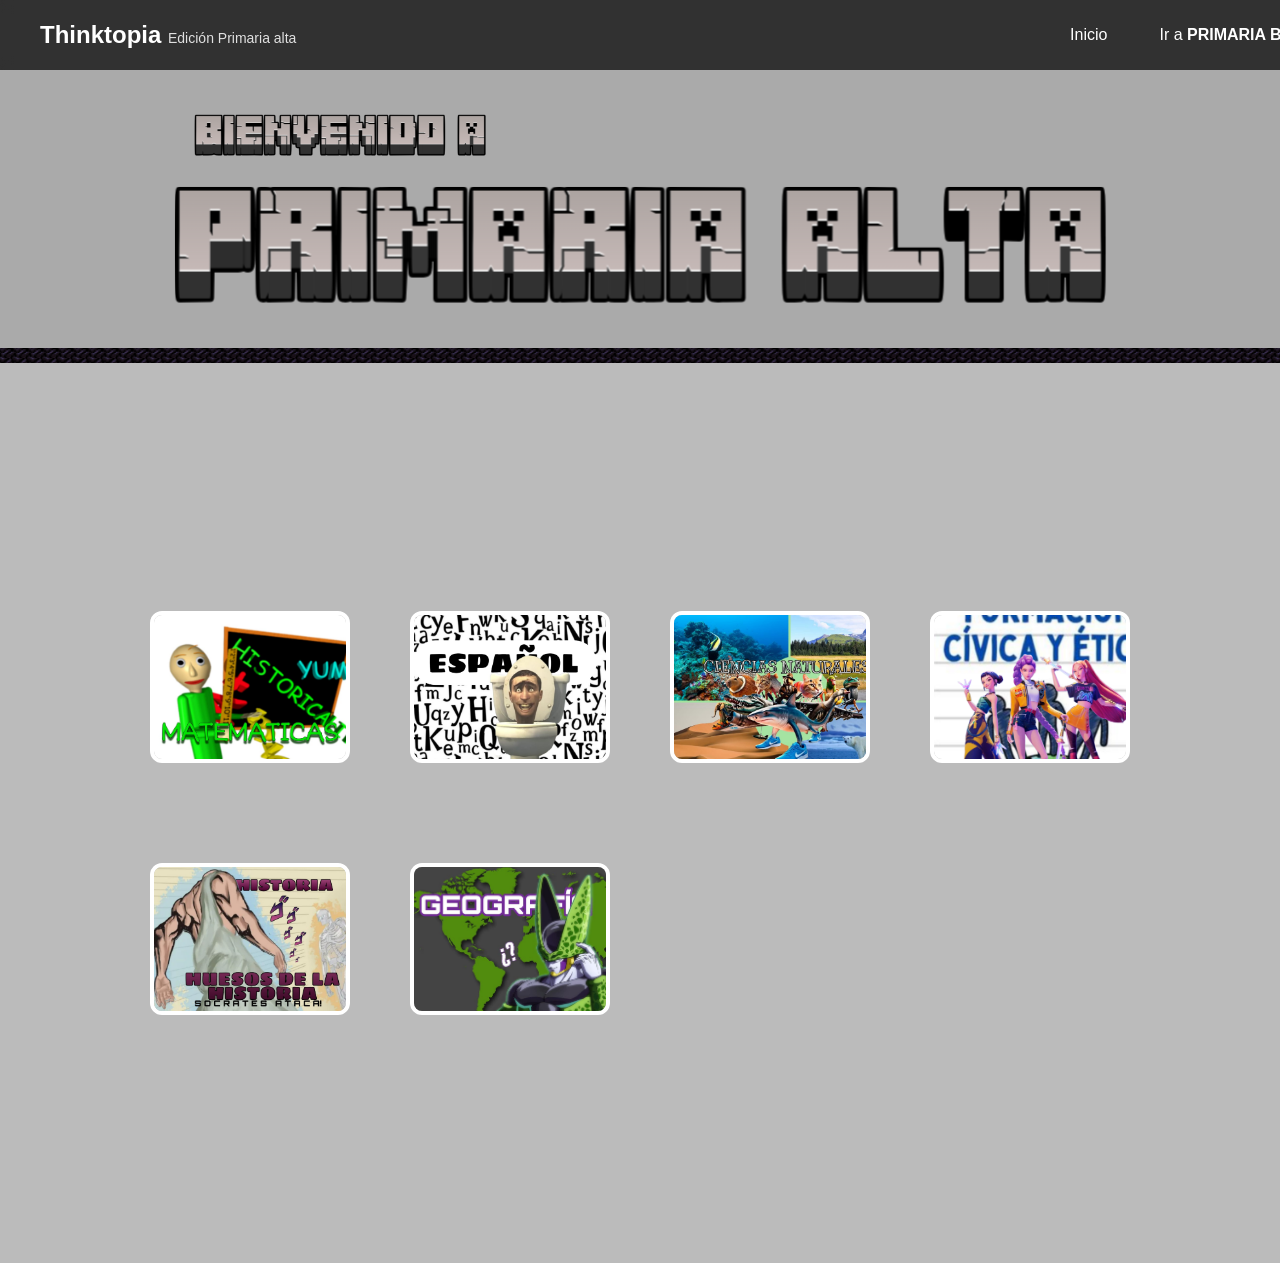
<file: Juegos Primaria alta.html>
<!DOCTYPE html>
<html lang="en">
<head>
  <meta charset="UTF-8">
  <meta name="viewport" content="width=device-width, initial-scale=1.0">
  <title>Primaria baja Tk</title>
  <link rel="stylesheet" href="styles.css">
</head>
<body>
      <nav class="navbar">
    <div class="logo">
        Thinktopia <span> Edición Primaria alta</span>
    </div>

    <ul class="nav-links">
        <li><a href="index.html">Inicio</a></li>
        <li><a href="Juegos Primaria baja.html">Ir a <strong>PRIMARIA BAJA</strong> (1°- 3°)</a></li>
    </ul>
</nav>
<section class="fondo-video-1">
  <video autoplay muted loop playsinline>
    <source src="img/netherarriba2.mp4" type="video/mp4">
  </video>

  <div class="contenido-sobre-video">
    <img src="img/BIENVENIDOOSI.png" class="we"/>
    <img src="img/primaria altalogo.png" class="logoxdxd"/>
  </div>
</section>
<section class="separador2"></section>
<section class="fondo-video">
  <video autoplay muted loop playsinline>
    <source src="img/netherabajo2.mp4" type="video/mp4">
  </video>

  <div class="contenido-video">
        <div class="sexoxd">
              <a href="mate.html" class="item" id="especial">
      <img src="img/baldi.jpeg">
    </a>
  <a href="español.html" class="item"><img src="img/skibidi.jpeg"></a>
  <a href="cienciasnaturales.html" class="item"><img src="img/tralalero.jpeg"></a>
  <a href="formacioncye.html" class="item"><img src="img/rumi.jpeg"></a>
  <a href="historia.html" class="item"><img src="img/socrates.jpeg"></a>
  <a href="geografia.html" class="item"><img src="img/cell.jpeg"></a>
</div>
<div id="modal" style="display:none; position:fixed; top:0; left:0; width:100%; height:100%; background:rgba(0,0,0,0.7); color:white; text-align:center; padding-top:100px;">
  
  <div style="background:#222; padding:20px; border-radius:10px; display:inline-block;">
    <h3>Baldi's Basics </h3>
    <p>Completa todas las libretas con ejercicios y escapa de la escuela evitando a Baldi.</p>
    <p>WASD = moverte | Mouse = mirar | Click = usar o abrir puertas | Shift = correr</p>
    <p>Dale click a baldi para iniciar en la segunda pestaña</p>

    <button onclick="entrar()">Entrar</button>
    <button onclick="cerrar()">Cancelar</button>

    <p style="margin-top:10px;">
      Si funciona 👉 <a href="https://codebeautify.org/real-time-html-editor/y25e2a0d063-b033-4c91-bf57-348de168d237" style="color:cyan;" target="_blank">usa este link</a>
    </p>
  </div>
</div>

<script>
document.getElementById("especial").addEventListener("click", function(e){
  e.preventDefault();
  document.getElementById("modal").style.display = "block";
});

function entrar(){
  window.location.href = "mate.html";
}

function cerrar(){
  document.getElementById("modal").style.display = "none";
}
</script>
  </div>
</section>

</body>
</html>
</file>
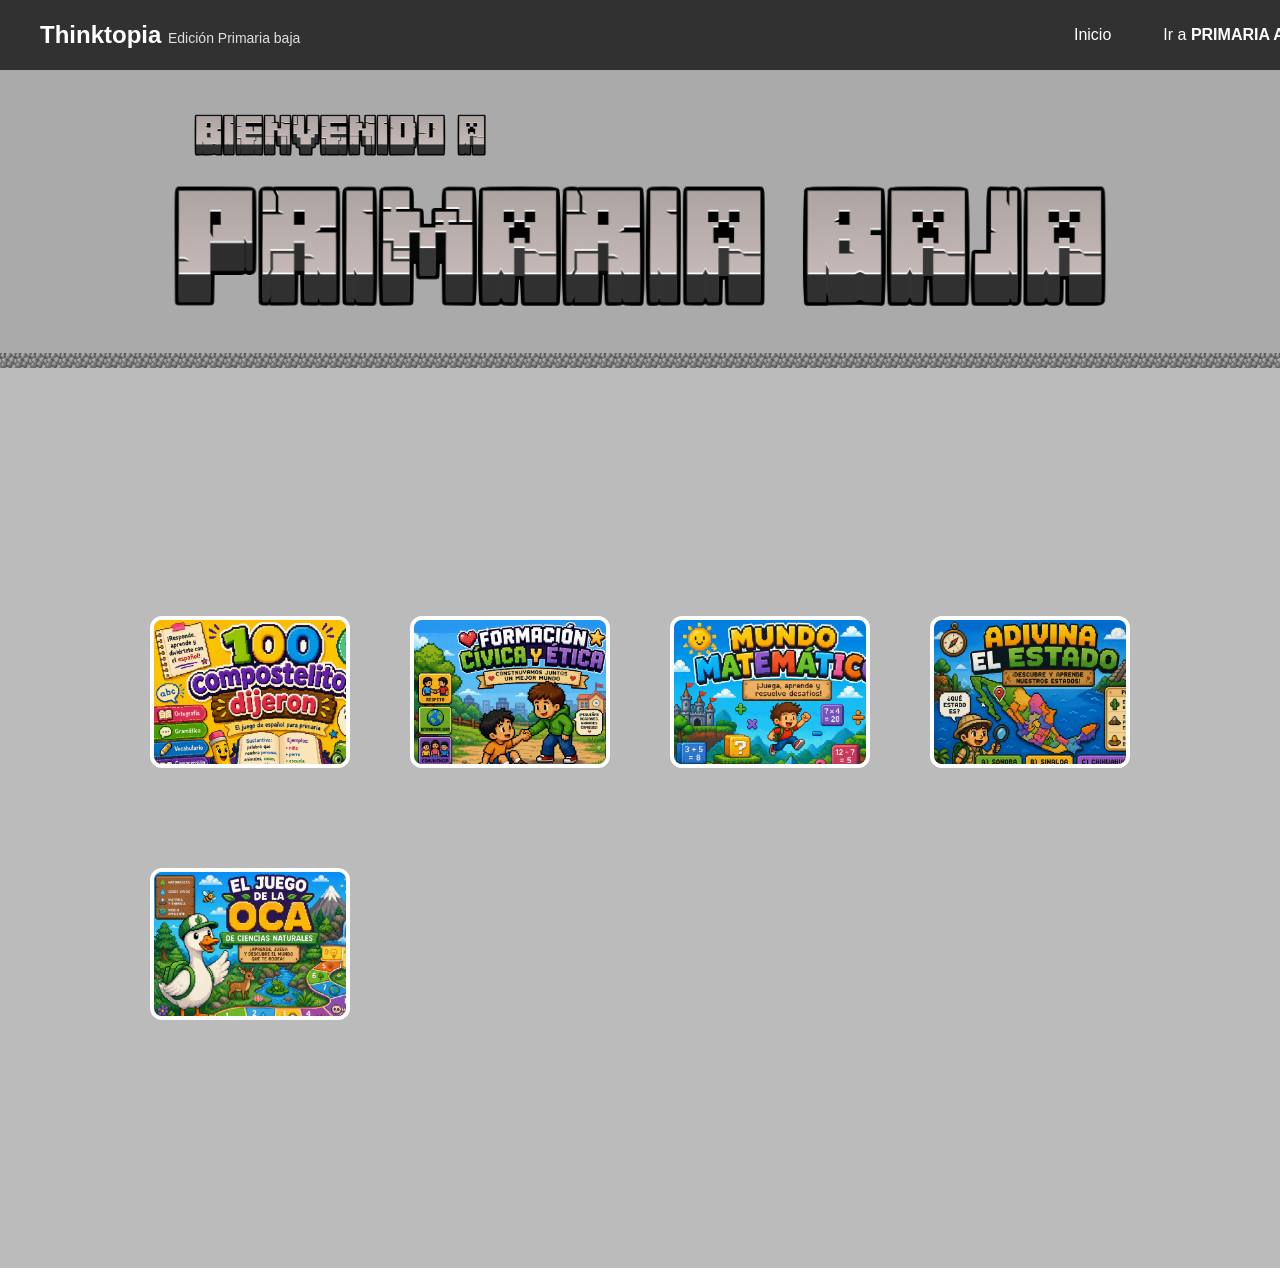
<file: Juegos Primaria baja.html>
<!DOCTYPE html>
<html lang="en">
<head>
  <meta charset="UTF-8">
  <meta name="viewport" content="width=device-width, initial-scale=1.0">
  <title>Primaria baja Tk</title>
  <link rel="stylesheet" href="styles.css">
</head>
<body>
      <nav class="navbar">
    <div class="logo">
        Thinktopia <span> Edición Primaria baja</span>
    </div>

    <ul class="nav-links">
        <li><a href="index.html">Inicio</a></li>
        <li><a href="Juegos Primaria alta.html">Ir a <strong>PRIMARIA ALTA</strong> (4°- 6°)</a></li>
    </ul>
</nav>
<section class="fondo-video-1">
  <video autoplay muted loop playsinline>
    <source src="img/sinosexd.mp4" type="video/mp4">
  </video>

  <div class="contenido-sobre-video">
    <img src="img/BIENVENIDOOSI.png" class="we"/>
    <img src="img/primaria bajalogo.png" class="logoxdxd"/>
  </div>
</section>
<section class="separador"></section>
<section class="fondo-video">
  <video autoplay muted loop playsinline>
    <source src="img/minefondosi2.mp4" type="video/mp4">
  </video>

  <div class="contenido-video">
    <div class="sexoxd">
  <a href="angelespanol.html" class="item"><img src="img/angelespañol.png"></a>
  <a href="angelfyc.html" class="item"><img src="img/fycangel.png"></a>
  <a href="angelmate.html" class="item"><img src="img/mateangel.png"></a>
  <a href="angelgeografia.html" class="item"><img src="img/geografiaangel.png"></a>
  <a href="cienciasvalentina.html" class="item"><img src="img/oca.png"></a>
</div>
  </div>
</section>

</body>
</html>
</file>
<file: styles.css>
@font-face {
    font-family: 'Minecrafter.Alt';
    src: url(fonts/Minecrafter.Alt.ttf);
    font-weight: normal;
    font-style: normal;
}
body {
  margin: 0;
  font-family: Arial, sans-serif;
  background: rgba(0, 0, 0, 0.333);
  
}
.navbar {
    width: 1345px;
    height: 70px;
    background: rgba(0, 0, 0, 0.712);
    backdrop-filter: blur(6px);
    display: flex;
    justify-content: space-between;
    align-items: center;
    padding: 0 40px;
}

.logo {
    color: white;
    font-size: 24px;
    font-weight: bold;
}

.logo span {
    font-size: 14px;
    font-weight: normal;
    opacity: 0.85;
}

.nav-links {
    list-style: none;
    display: flex;
    gap: 20px;
}

.nav-links a {
    color: white;
    text-decoration: none;
    font-size: 16px;
    padding: 8px 16px;
    border-radius: 6px;
    transition: background 0.3s;
}

.nav-links a:hover {
    background: rgba(0, 0, 0, 0.769);
}

.fondo-video-1 {
  position: relative;
  height: 62h;
  overflow: hidden;
  z-index: 0;
}

.fondo-video-1 video {
  position: absolute;
  inset: 0;
  width: 105%;
  height: 240%;
  object-fit: cover;
  object-position: center -300px;
  z-index: -1;
}
.contenido-sobre-video {
  position: relative;
  z-index: 1;
  height: 100%;
  display: flex;
  flex-direction: column;
  justify-content: center;
  align-items: center;
  color: white;
}
.we{
  width: 320px;
  height: 70px;
  position: relative;
  left: -300px;
  top: 30px;
}
h1.minecraft {
    font-family: "Minecrafter.Alt", sans-serif;
    font-size: 90px;
    text-transform: uppercase;
    letter-spacing: 2px;
    color: #939393;
    text-shadow:
        -2px -2px 0 #000,
        2px -2px 0 #000,
        -2px 2px 0 #000,
      2px 2px 0 #000,
        3px 3px 0 #181818,
        4px 4px 0 #000000,
        5px 5px 0 #080808,
        6px 6px 0 #333,
        7px 7px 0 #222,
        8px 8px 0 #000;
}

.separador {
  background-image: url(img/piedra.jpg);
    height: 15px;
  background-repeat: repeat-x;
  background-size: 15px 20px;
}
.separador2 {
  background-image: url(img/80px-Obsidian_\(texture\)_pTU20170719.png);
    height: 15px;
  background-repeat: repeat-x;
  background-size: 15px 20px;
}

.fondo-video {
  position: relative;
  height: 100vh;
  overflow: hidden;
}


.fondo-video video {
  position: absolute;
  inset: 0;
  width: 100%;
  height: 100%;
  object-fit: cover;
  filter: blur(0.9px);
}

.contenido-video {
  position: relative;
  z-index: 1;
  height: 100%;
  display: flex;
  justify-content: center;
  align-items: center;
  color: white;
  backdrop-filter: brightness(1.1);
}
.contenido-video{
  .sexoxd {
  display: grid;
  grid-template-columns: repeat(4, 200px);
    column-gap: 60px;
  row-gap: 100px; 
}

/* cada cuadro */
.item {
  display: block;
  aspect-ratio: 4 / 3; /* cuadrados perfectos */
  overflow: hidden;
  border-radius: 12px;
  transition: transform 0.2s ease;
    border: 4px solid #ffffff;
}

/* imagen */
.item img {
  width: 120%;
  height: 120%;
  object-fit: cover;
}

/* efecto hover */
.item:hover {
  transform: scale(1.05);
}
}
</file>
